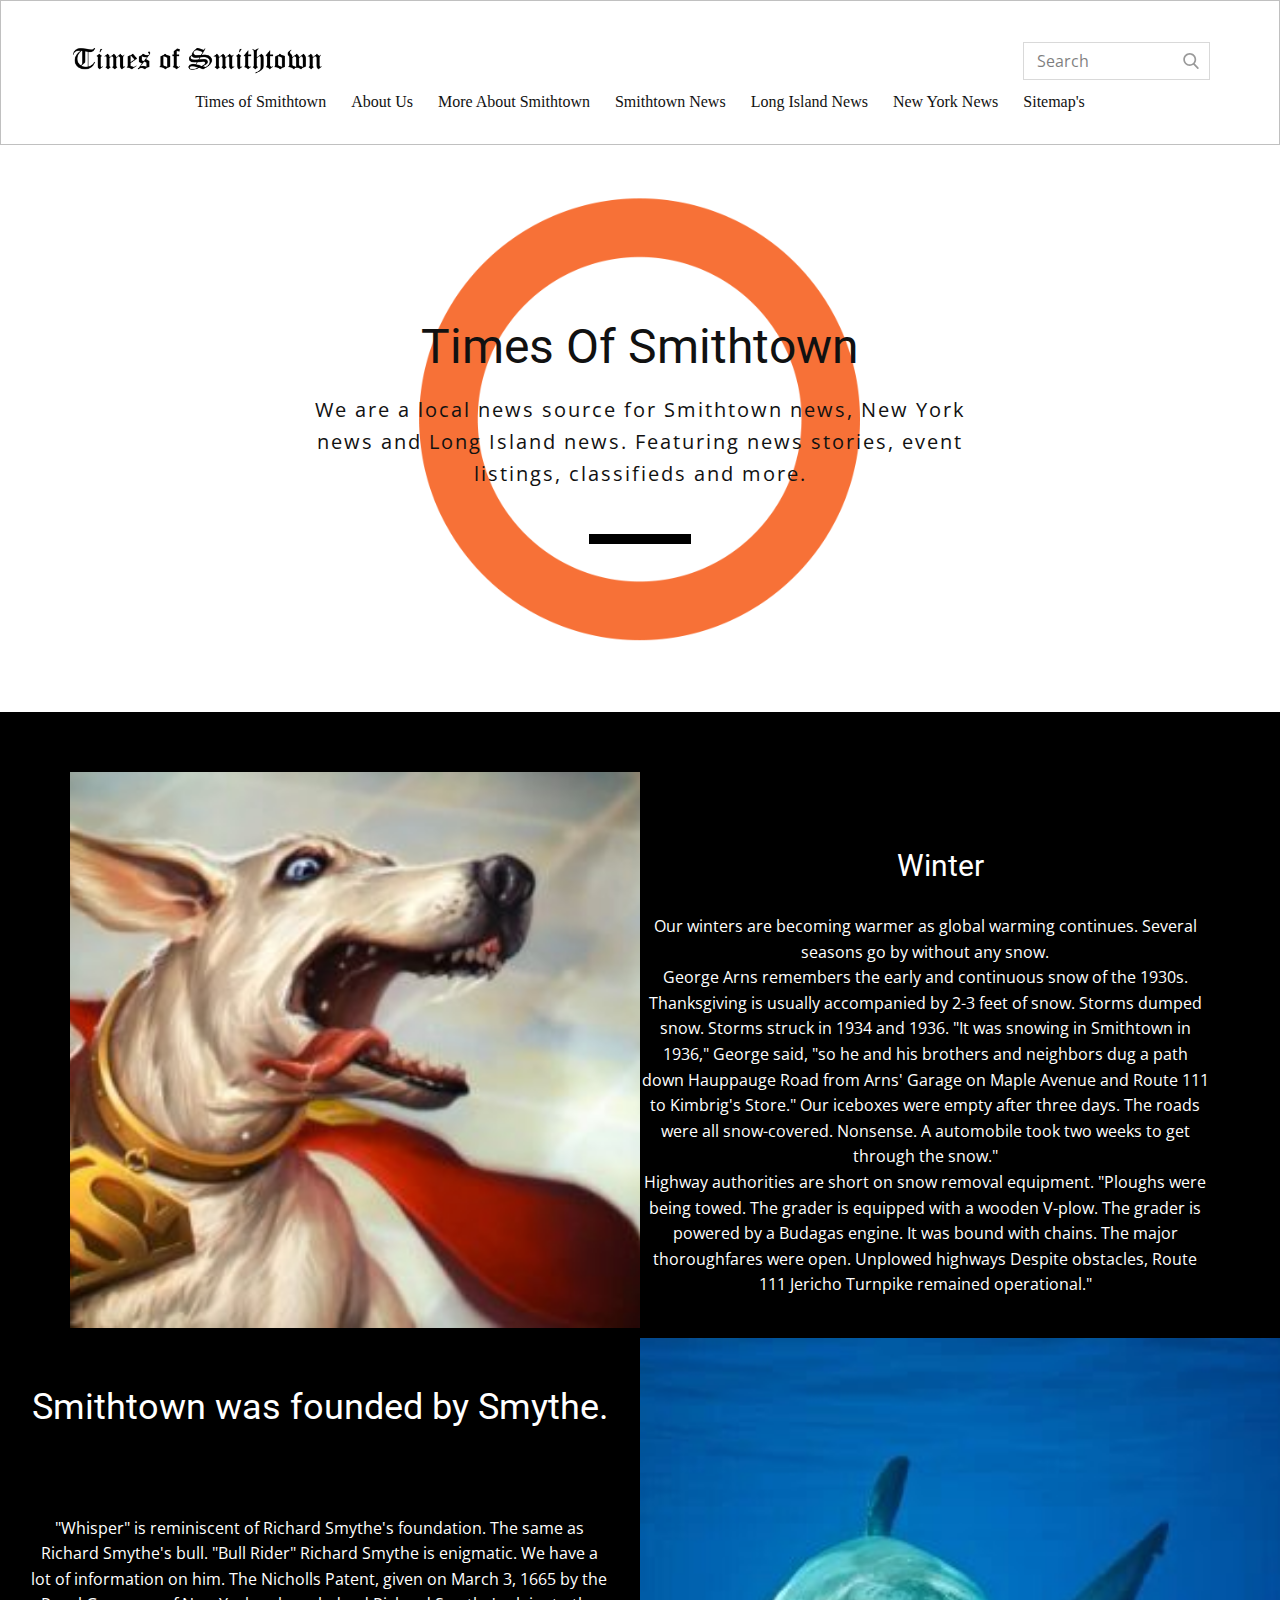
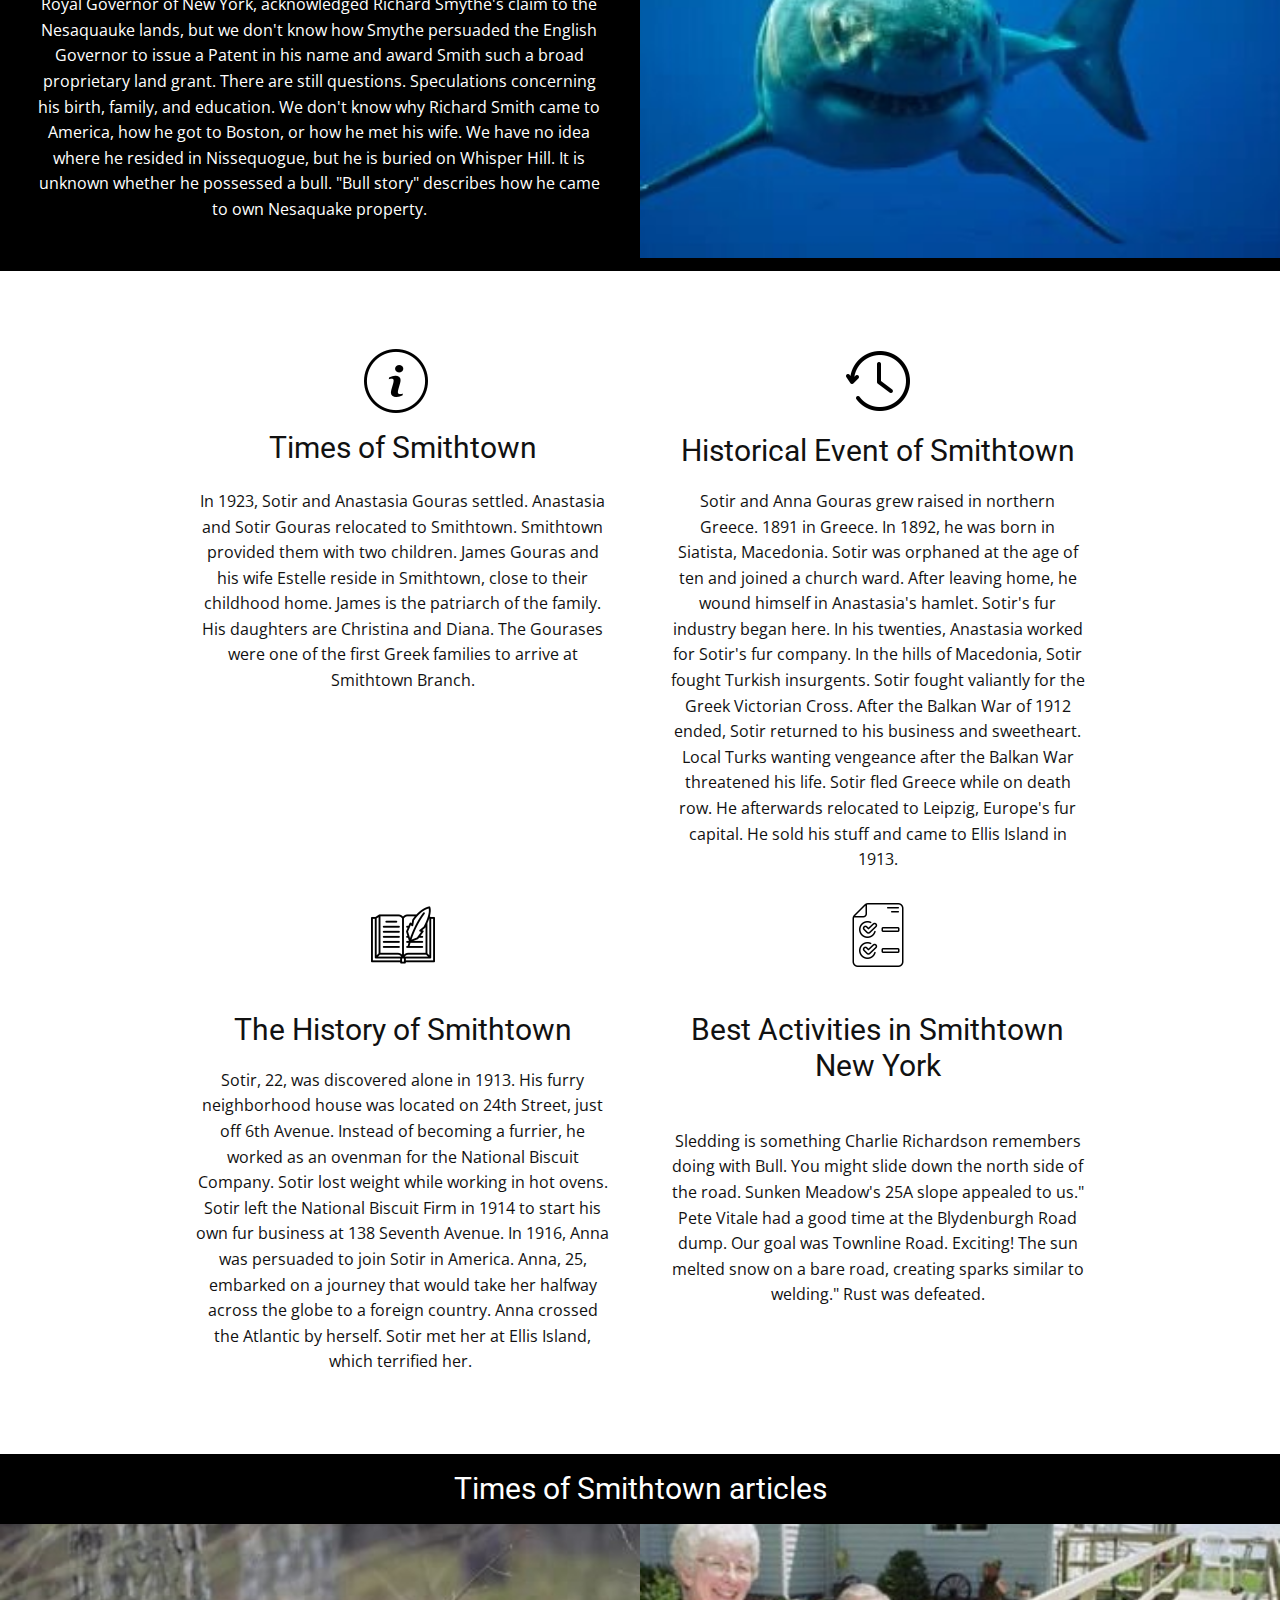
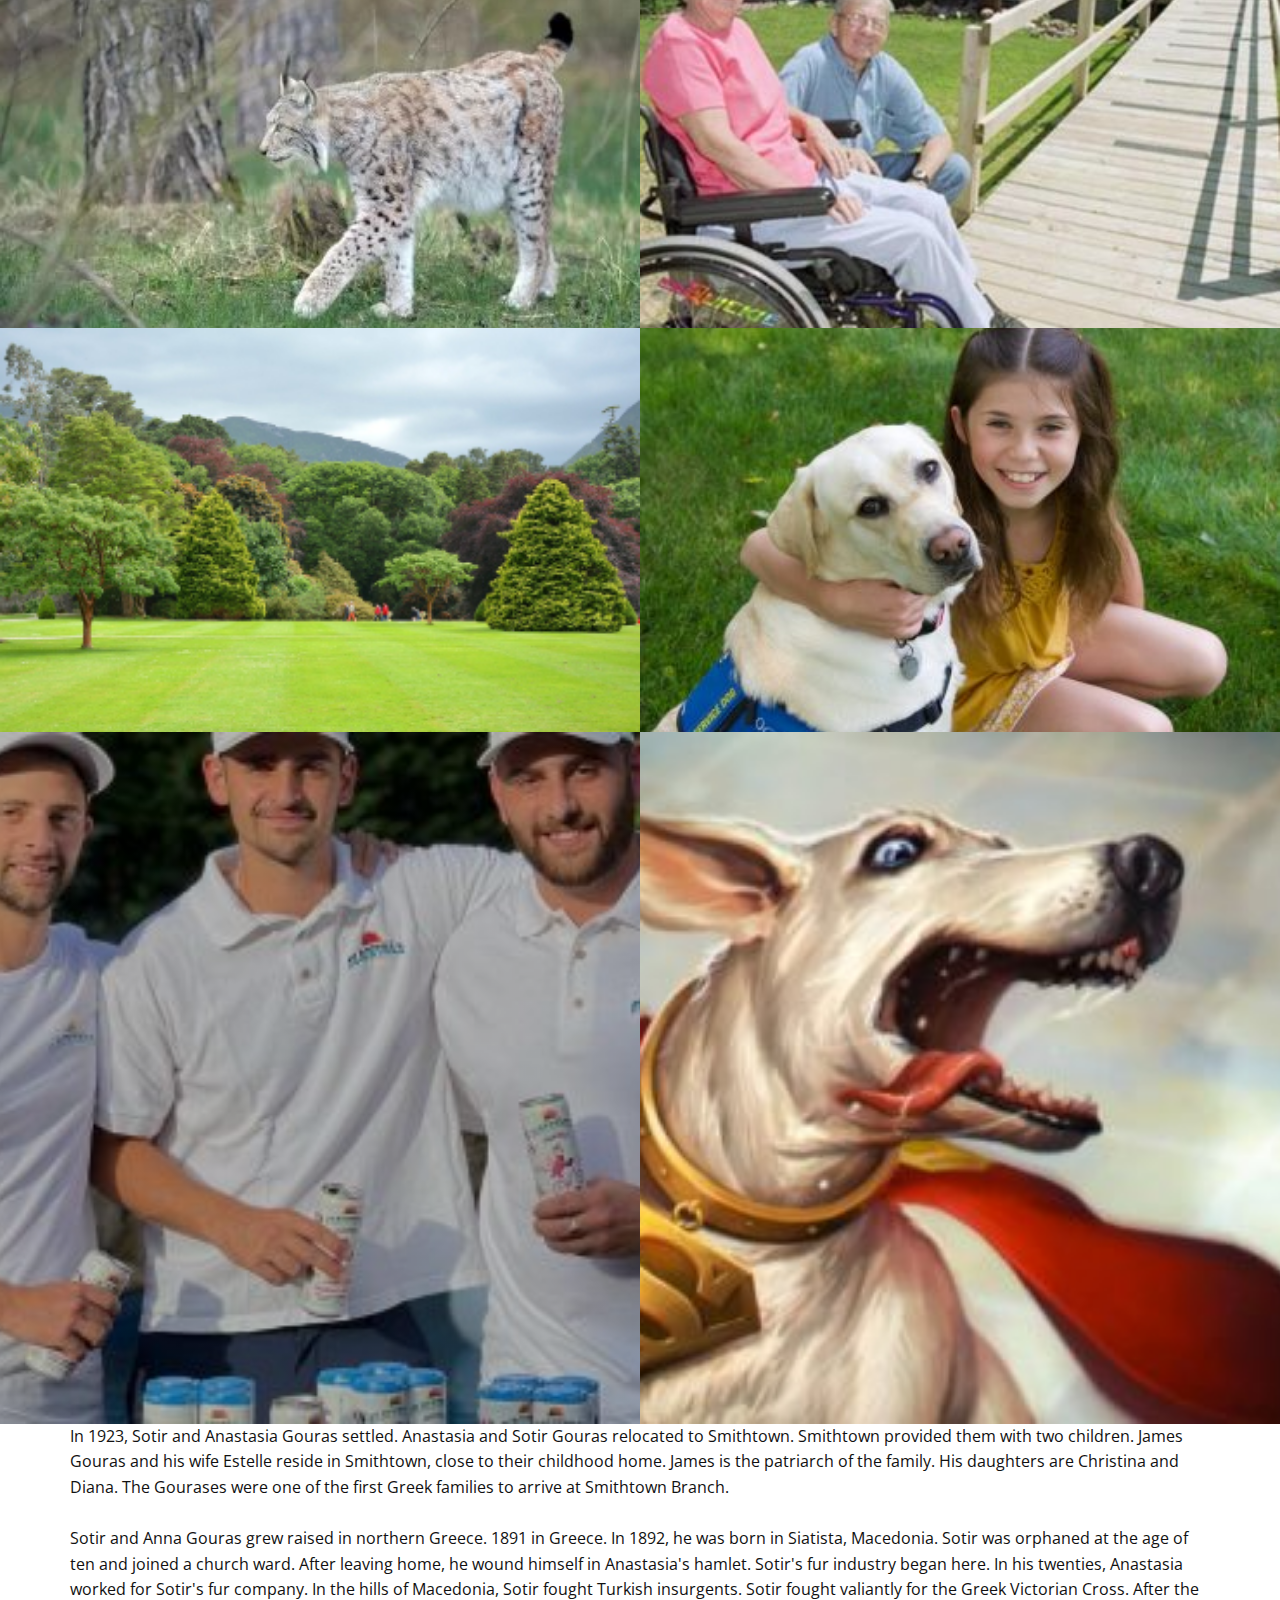
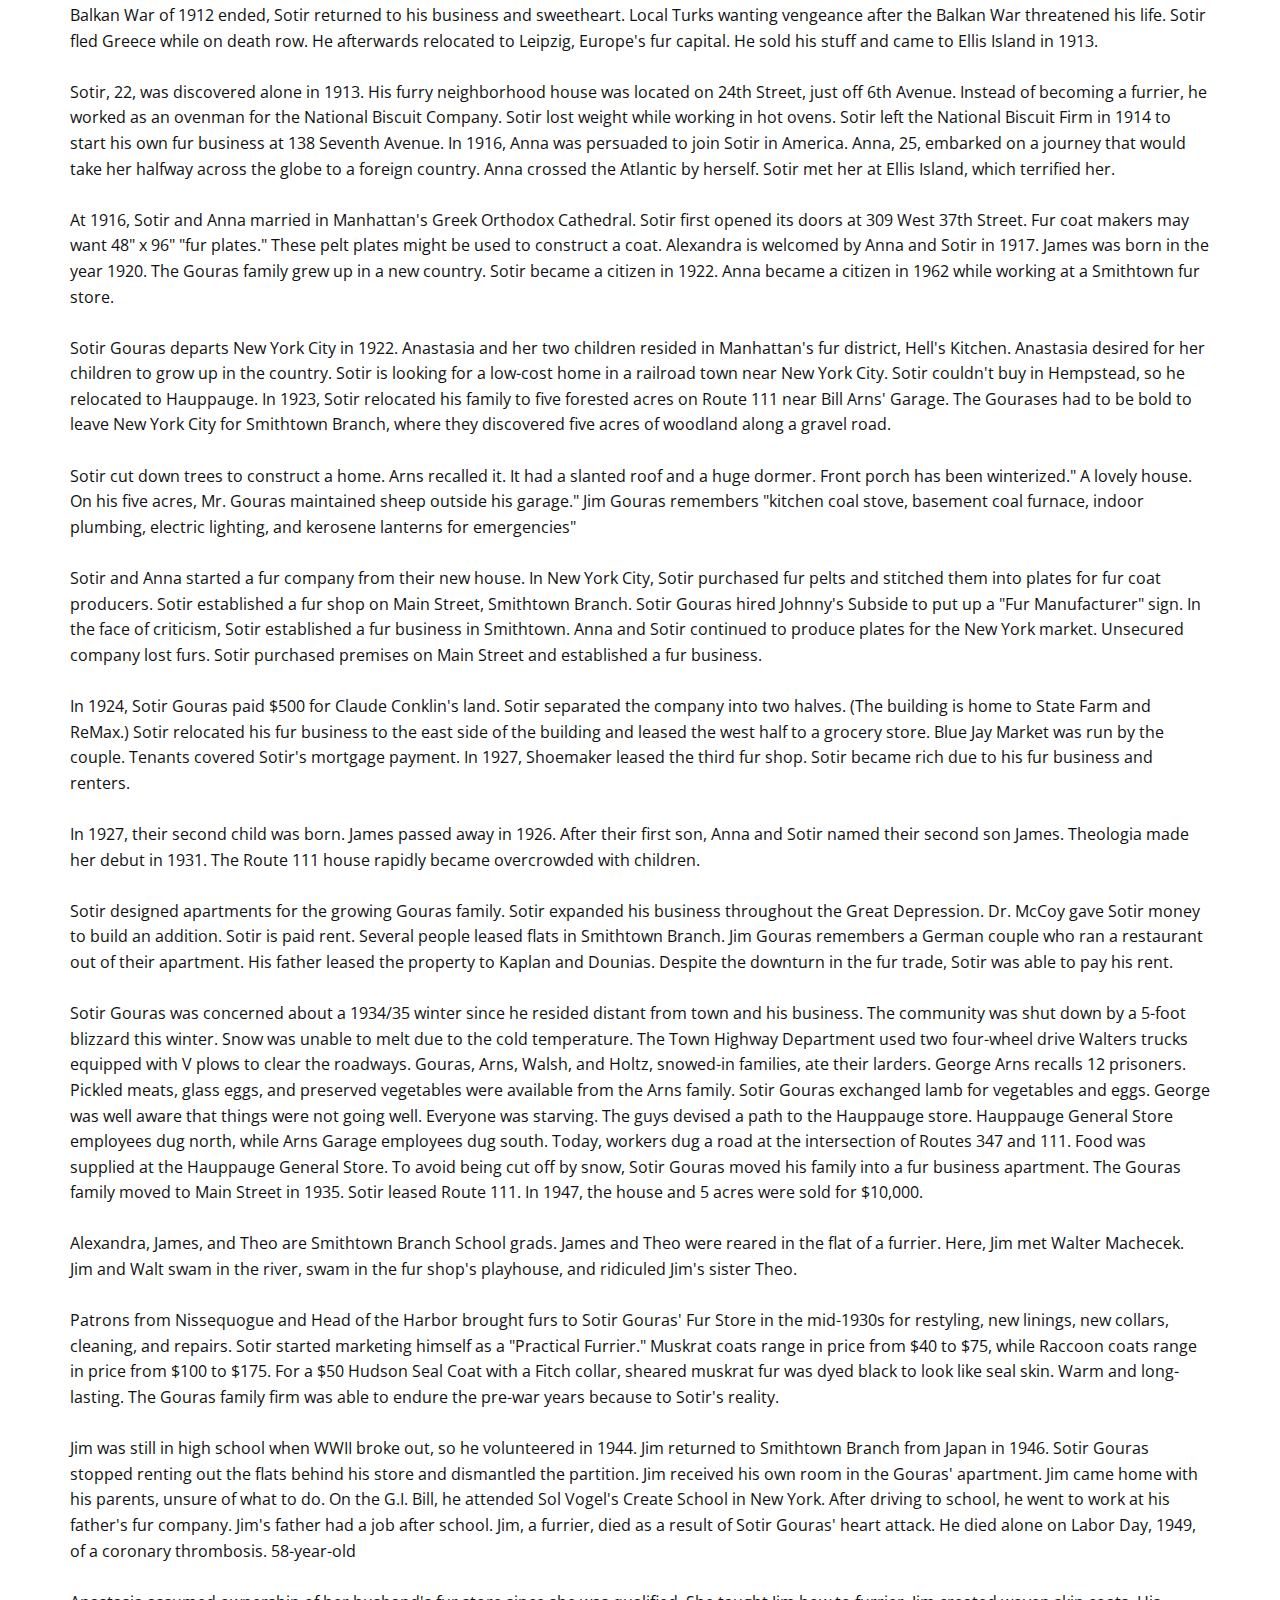
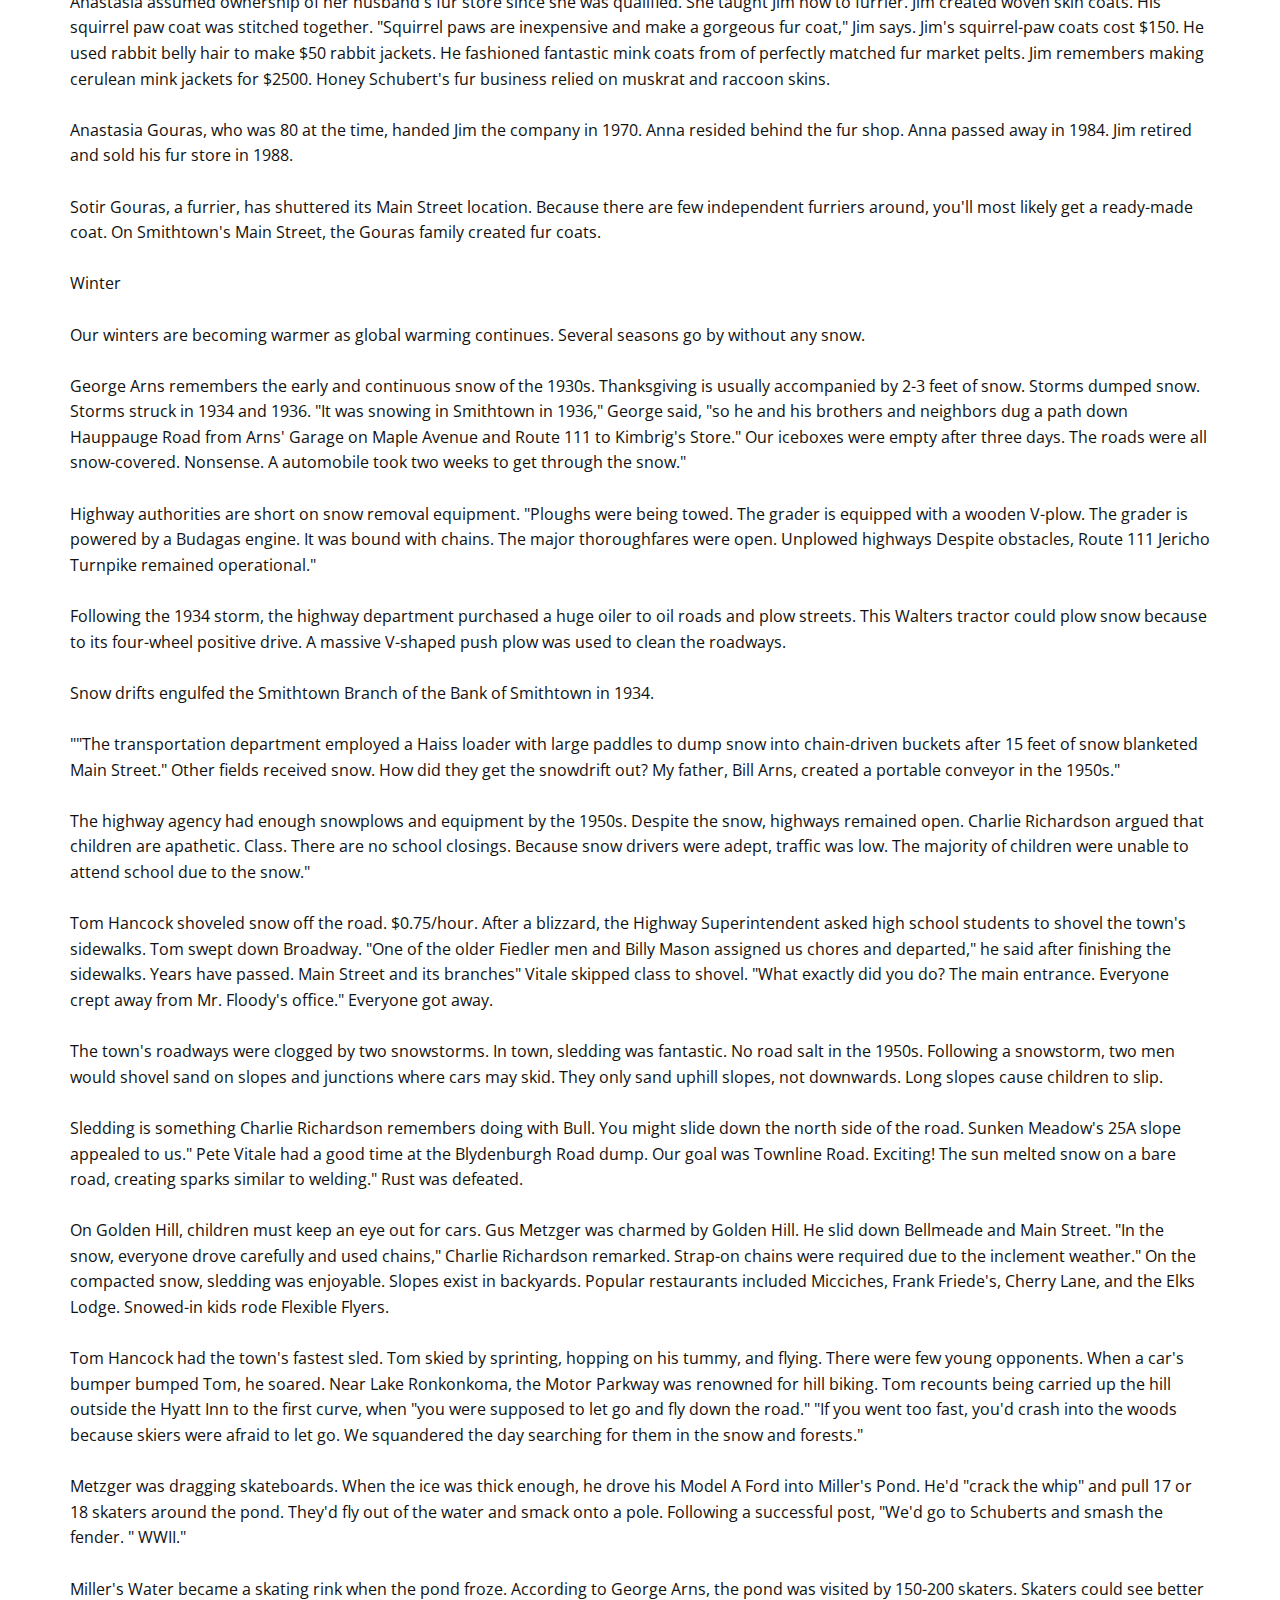
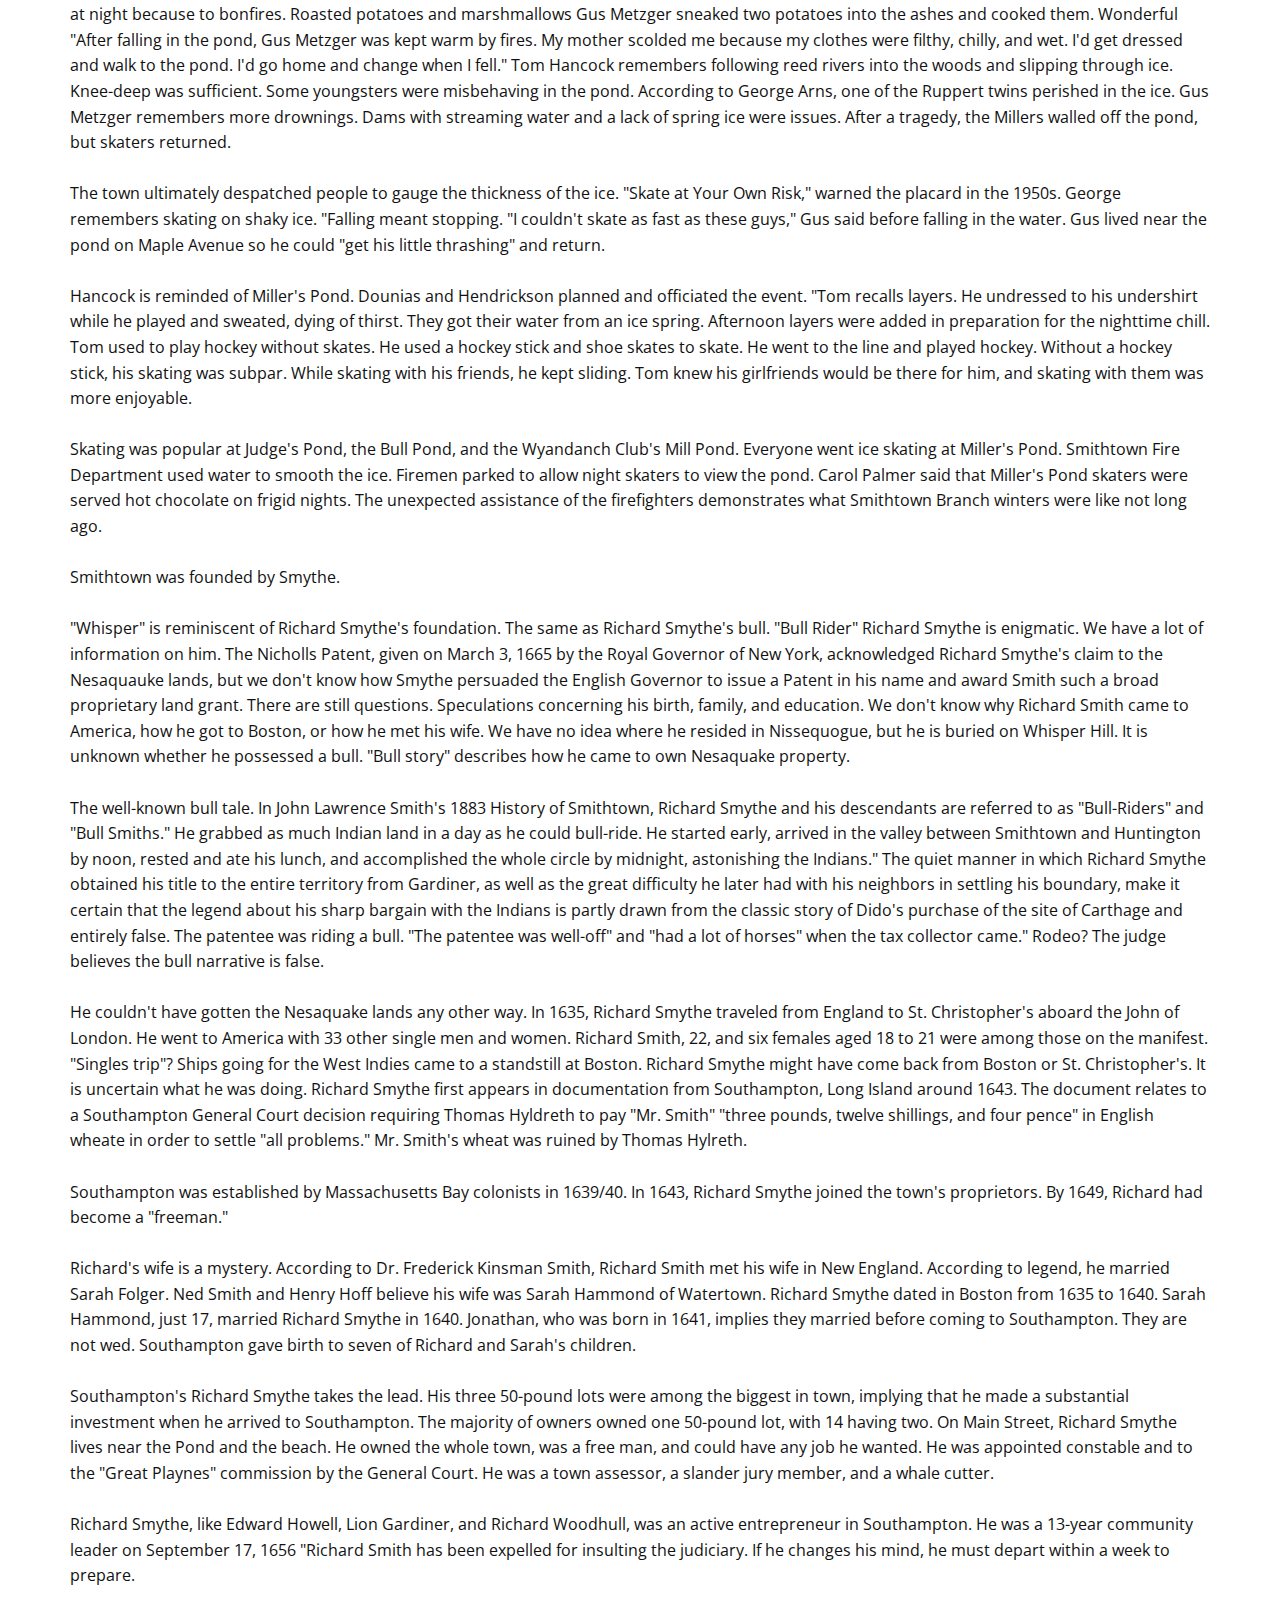
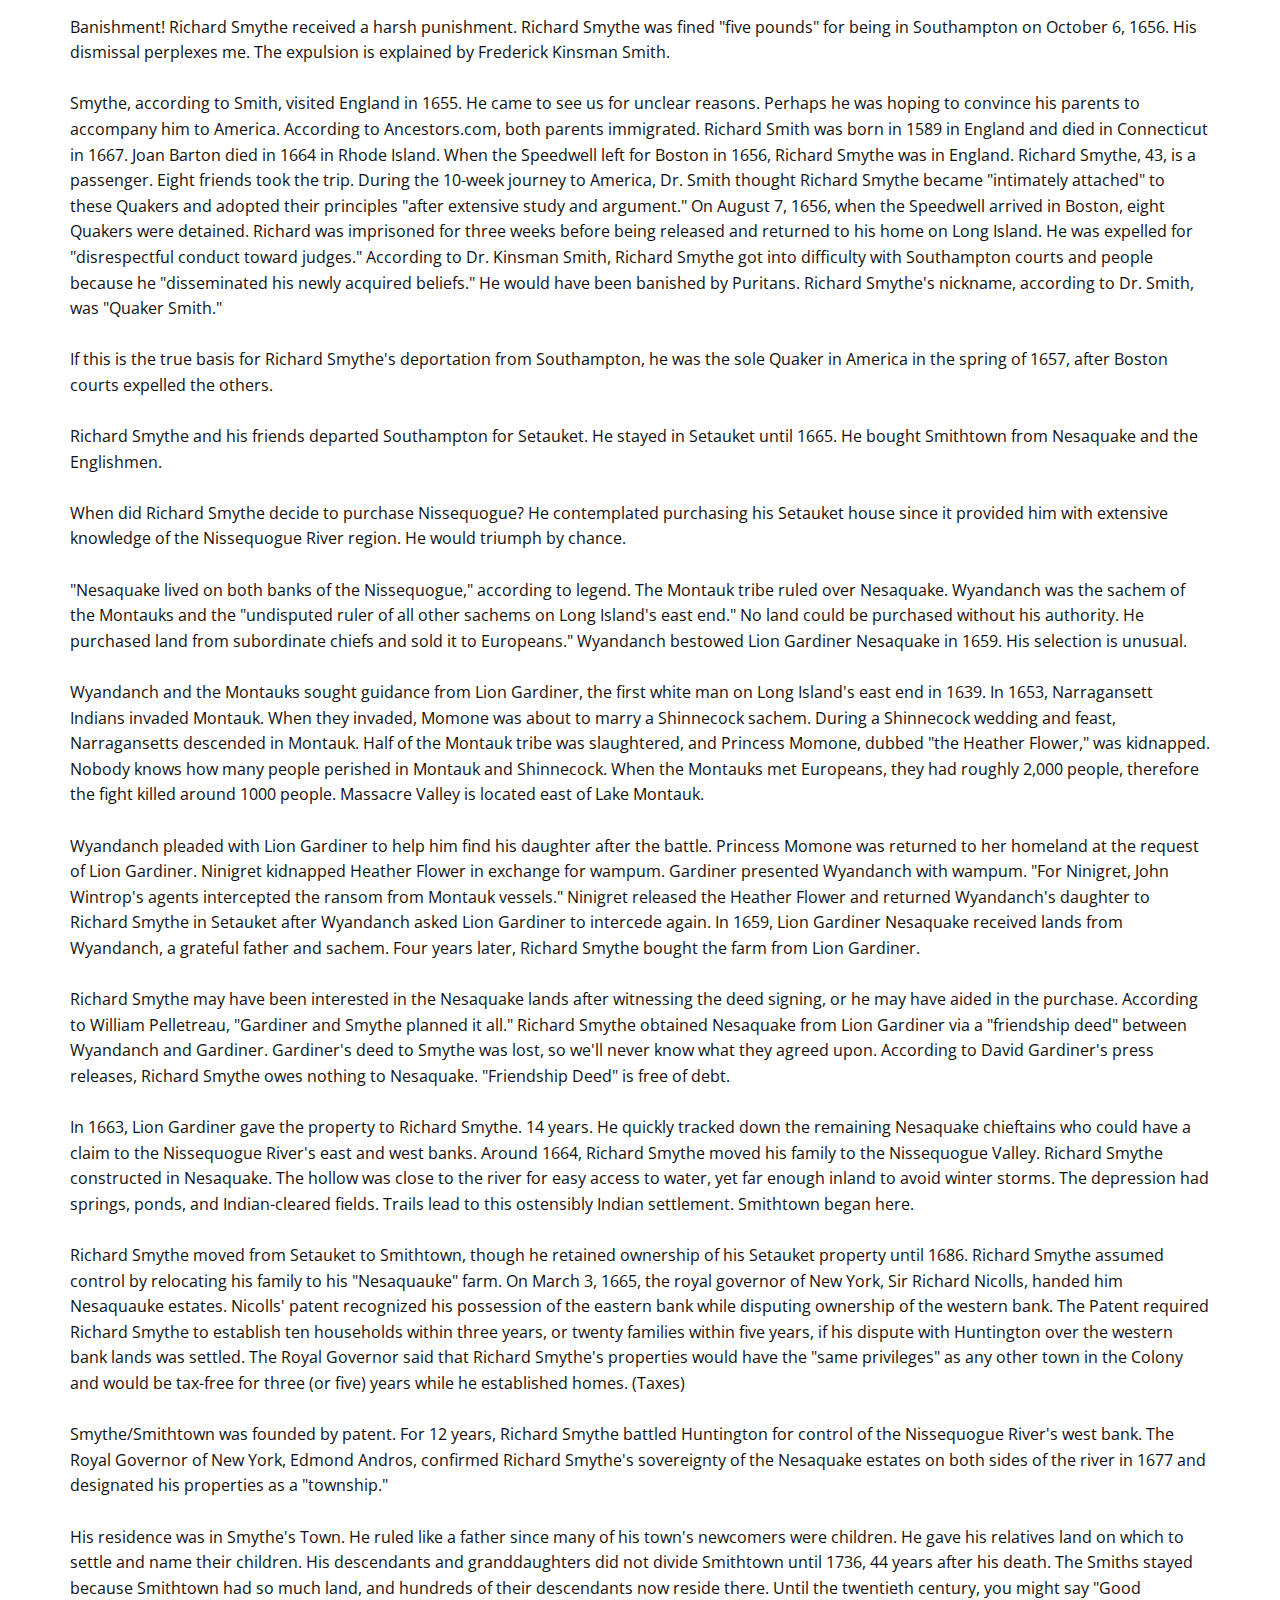
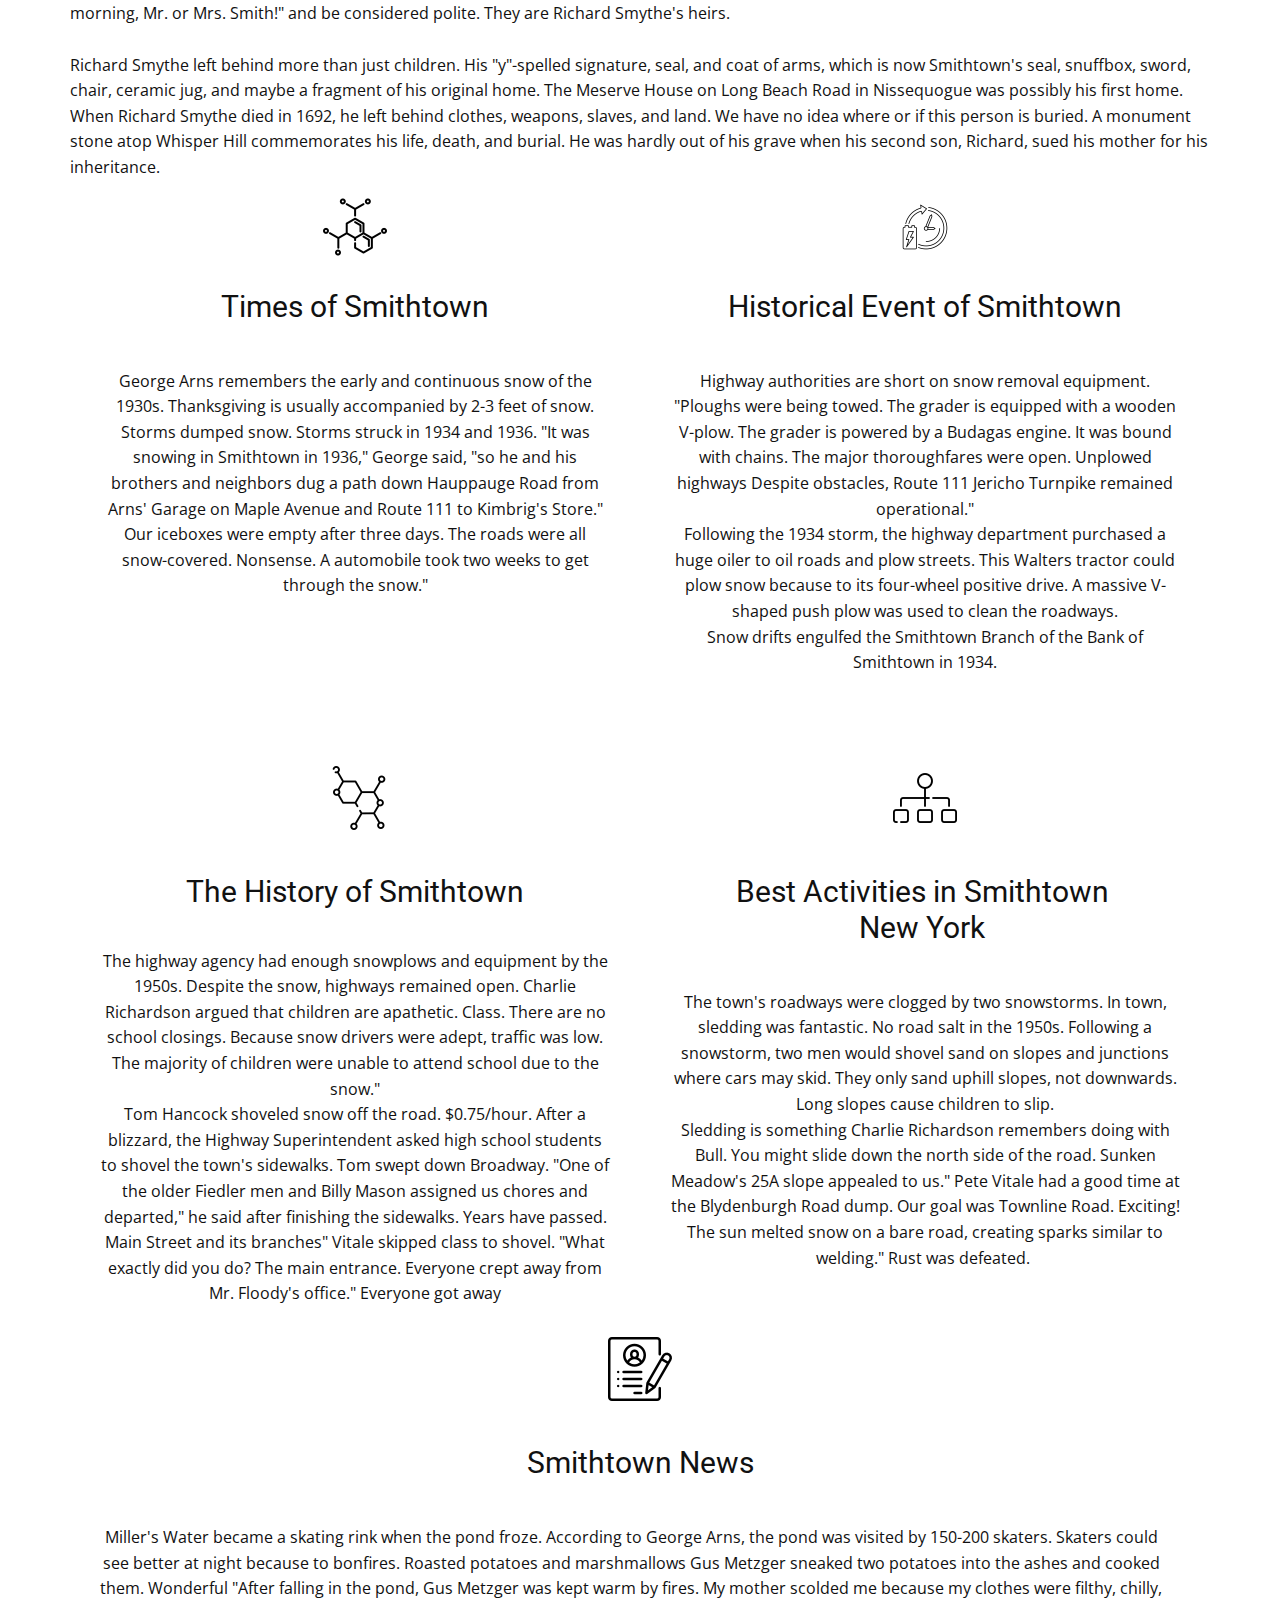
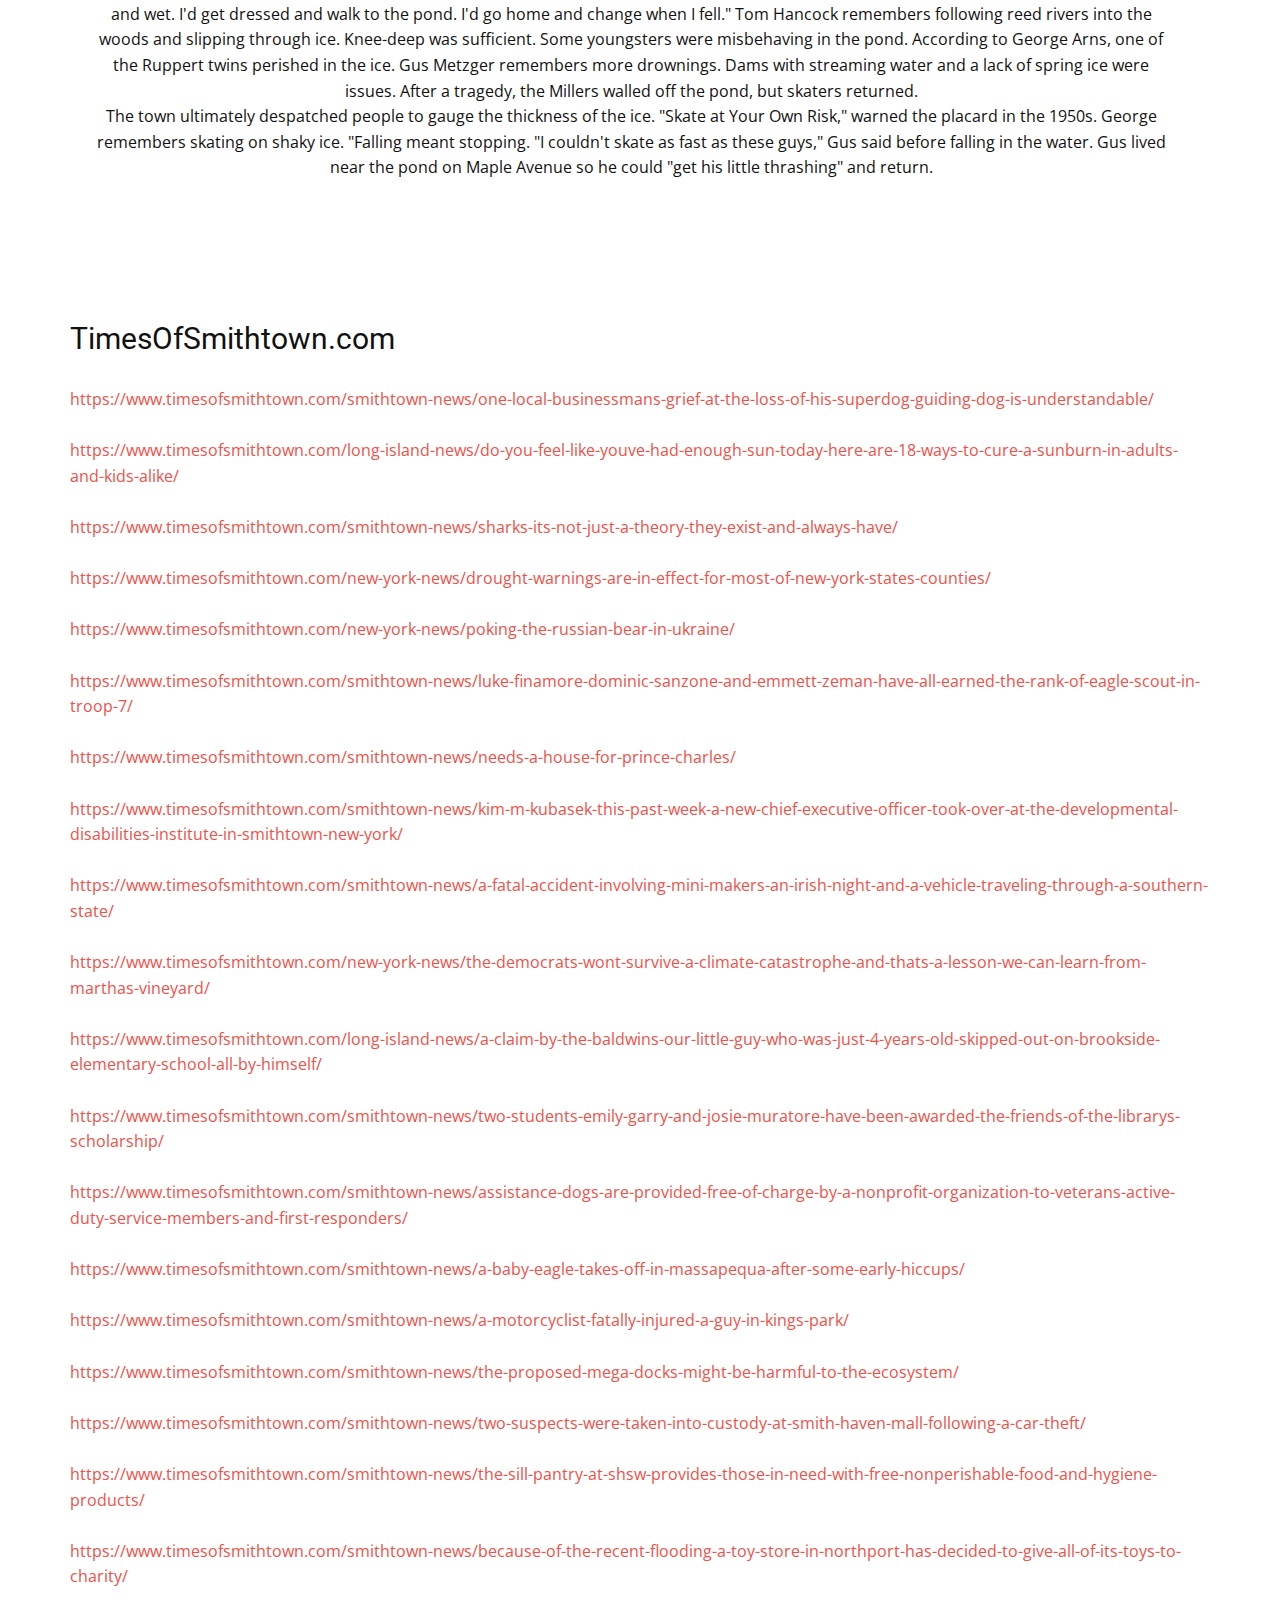
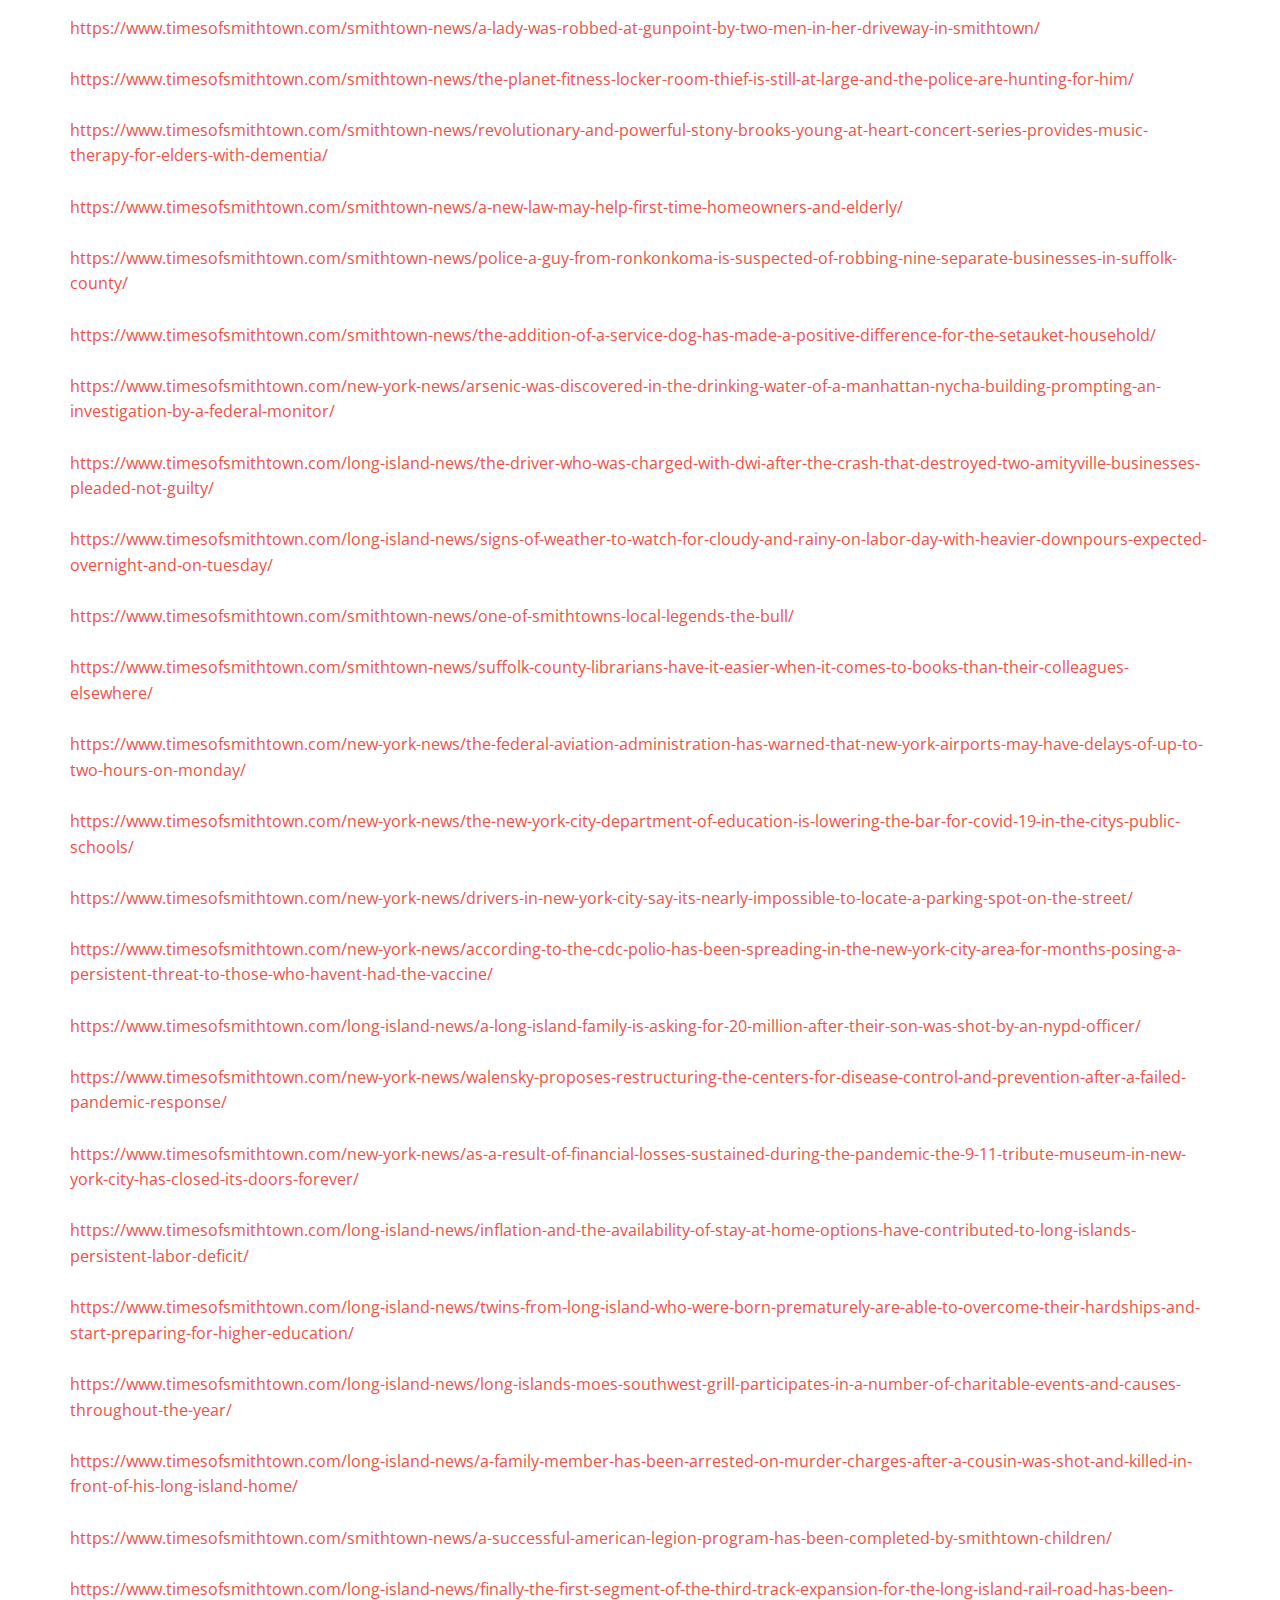
<file: index.html>
<!DOCTYPE html>
<html style="font-size: 16px;" lang="en-LT"><head>
    <meta name="viewport" content="width=device-width, initial-scale=1.0">
    <meta charset="utf-8">
    <meta name="keywords" content="Times of Smithtown, About Us, Historical Event of Smithtown, 
The History of Smithtown, Best Activities in Smithtown New York, Smithtown News, Long Island News, New York News">
    <meta name="description" content="We are a local news source for Smithtown news, New York news and Long Island news. Featuring news stories, event listings, classifieds and more.">
    <title>Times Of Smithtown</title>
    <link rel="stylesheet" href="nicepage.css" media="screen">
<link rel="stylesheet" href="Times-Of-Smithtown.css" media="screen">
    <script class="u-script" type="text/javascript" src="jquery.js" "="" defer=""></script>
    <script class="u-script" type="text/javascript" src="nicepage.js" "="" defer=""></script>
    <meta name="generator" content="Nicepage 4.15.11, nicepage.com">
    <meta property="og:title" content="Times of Smithtown | Smithtown News">
    <meta property="og:description" content="We are a local news source for Smithtown news, New York news and Long Island news. Featuring news stories, event listings, classifieds and more.">
    <meta property="og:image" content="https://www.timesofsmithtown.com/images/favicon2.png">
    <meta property="og:url" content="https://www.timesofsmithtown.com/">
    <link rel="icon" href="images/favicon2.png">
    <link id="u-theme-google-font" rel="stylesheet" href="https://fonts.googleapis.com/css?family=Roboto:100,100i,300,300i,400,400i,500,500i,700,700i,900,900i|Open+Sans:300,300i,400,400i,500,500i,600,600i,700,700i,800,800i">
    
    
    
    
    
    
    
    
    
    
    
    
    
    <script type="application/ld+json">{
		"@context": "http://schema.org",
		"@type": "Organization",
		"name": "TimesOfSmithtown",
		"logo": "images/smithlogo.png"
}</script>
    <meta name="theme-color" content="#f15048">
    <meta property="og:type" content="website">
  </head>
  <body data-home-page="Times-Of-Smithtown.html" data-home-page-title="Times Of Smithtown" class="u-body u-xl-mode" data-lang="en"><header class="u-align-center-xs u-border-1 u-border-grey-25 u-clearfix u-header" id="sec-2bc8" data-animation-name="" data-animation-duration="0" data-animation-delay="0" data-animation-direction=""><div class="u-clearfix u-sheet u-sheet-1">
        <nav class="u-align-left u-menu u-menu-dropdown u-nav-spacing-25 u-offcanvas u-menu-1">
          <div class="menu-collapse">
            <a class="u-button-style u-nav-link" href="#" style="padding: 4px 0px; font-size: calc(1em + 8px);">
              <svg class="u-svg-link" preserveAspectRatio="xMidYMin slice" viewBox="0 0 302 302" style=""><use xmlns:xlink="http://www.w3.org/1999/xlink" xlink:href="#svg-7b92"></use></svg>
              <svg xmlns="http://www.w3.org/2000/svg" xmlns:xlink="http://www.w3.org/1999/xlink" version="1.1" id="svg-7b92" x="0px" y="0px" viewBox="0 0 302 302" style="enable-background:new 0 0 302 302;" xml:space="preserve" class="u-svg-content"><g><rect y="36" width="302" height="30"></rect><rect y="236" width="302" height="30"></rect><rect y="136" width="302" height="30"></rect>
</g><g></g><g></g><g></g><g></g><g></g><g></g><g></g><g></g><g></g><g></g><g></g><g></g><g></g><g></g><g></g></svg>
            </a>
          </div>
          <div class="u-custom-menu u-nav-container">
            <ul class="u-nav u-spacing-25 u-unstyled u-nav-1"><li class="u-nav-item"><a class="u-button-style u-nav-link" href="https://www.timesofsmithtown.com/" target="_blank" style="padding: 16px 0px;">Times of Smithtown</a>
</li><li class="u-nav-item"><a class="u-button-style u-nav-link" href="https://www.timesofsmithtown.com/about-us/" target="_blank" style="padding: 16px 0px;">About Us</a>
</li><li class="u-nav-item"><a class="u-button-style u-nav-link" target="_blank" style="padding: 16px 0px;">More About Smithtown</a><div class="u-nav-popup"><ul class="u-h-spacing-20 u-nav u-unstyled u-v-spacing-10 u-nav-2"><li class="u-nav-item"><a class="u-button-style u-nav-link u-white" href="https://www.timesofsmithtown.com/historical-event-of-smithtown/" target="_blank">Historical Event of Smithtown</a>
</li><li class="u-nav-item"><a class="u-button-style u-nav-link u-white" href="https://www.timesofsmithtown.com/the-history-of-smithtown/" target="_blank">The History of Smithtown</a>
</li><li class="u-nav-item"><a class="u-button-style u-nav-link u-white" href="https://www.timesofsmithtown.com/best-activities-in-smithtown-new-york/" target="_blank">Best Activities in Smithtown New York</a>
</li></ul>
</div>
</li><li class="u-nav-item"><a class="u-button-style u-nav-link" href="https://www.timesofsmithtown.com/smithtown-news/" target="_blank" style="padding: 16px 0px;">Smithtown News</a>
</li><li class="u-nav-item"><a class="u-button-style u-nav-link" href="https://www.timesofsmithtown.com/long-island-news/" target="_blank" style="padding: 16px 0px;">Long Island News</a>
</li><li class="u-nav-item"><a class="u-button-style u-nav-link" href="https://www.timesofsmithtown.com/new-york-news/" target="_blank" style="padding: 16px 0px;">New York News</a>
</li><li class="u-nav-item"><a class="u-button-style u-nav-link" target="_blank" style="padding: 16px 0px;">Sitemap's</a><div class="u-nav-popup"><ul class="u-h-spacing-20 u-nav u-unstyled u-v-spacing-10 u-nav-3"><li class="u-nav-item"><a class="u-button-style u-nav-link u-white" href="https://www.timesofsmithtown.com/sitemap_index.xml" target="_blank">Sitemap index</a>
</li><li class="u-nav-item"><a class="u-button-style u-nav-link u-white" href="https://www.timesofsmithtown.com/post-sitemap.xml" target="_blank">Post Sitemap</a>
</li><li class="u-nav-item"><a class="u-button-style u-nav-link u-white" href="https://www.timesofsmithtown.com/page-sitemap.xml" target="_blank">Page Sitemap</a>
</li><li class="u-nav-item"><a class="u-button-style u-nav-link u-white" href="https://www.timesofsmithtown.com/news-sitemap.xml" target="_blank">News Sitemap</a>
</li></ul>
</div>
</li></ul>
          </div>
          <div class="u-custom-menu u-nav-container-collapse">
            <div class="u-align-center u-black u-container-style u-inner-container-layout u-opacity u-opacity-95 u-sidenav">
              <div class="u-inner-container-layout u-sidenav-overflow">
                <div class="u-menu-close"></div>
                <ul class="u-align-center u-nav u-popupmenu-items u-unstyled u-nav-4"><li class="u-nav-item"><a class="u-button-style u-nav-link" href="https://www.timesofsmithtown.com/" target="_blank">Times of Smithtown</a>
</li><li class="u-nav-item"><a class="u-button-style u-nav-link" href="https://www.timesofsmithtown.com/about-us/" target="_blank">About Us</a>
</li><li class="u-nav-item"><a class="u-button-style u-nav-link" target="_blank">More About Smithtown</a><div class="u-nav-popup"><ul class="u-h-spacing-20 u-nav u-unstyled u-v-spacing-10 u-nav-5"><li class="u-nav-item"><a class="u-button-style u-nav-link" href="https://www.timesofsmithtown.com/historical-event-of-smithtown/" target="_blank">Historical Event of Smithtown</a>
</li><li class="u-nav-item"><a class="u-button-style u-nav-link" href="https://www.timesofsmithtown.com/the-history-of-smithtown/" target="_blank">The History of Smithtown</a>
</li><li class="u-nav-item"><a class="u-button-style u-nav-link" href="https://www.timesofsmithtown.com/best-activities-in-smithtown-new-york/" target="_blank">Best Activities in Smithtown New York</a>
</li></ul>
</div>
</li><li class="u-nav-item"><a class="u-button-style u-nav-link" href="https://www.timesofsmithtown.com/smithtown-news/" target="_blank">Smithtown News</a>
</li><li class="u-nav-item"><a class="u-button-style u-nav-link" href="https://www.timesofsmithtown.com/long-island-news/" target="_blank">Long Island News</a>
</li><li class="u-nav-item"><a class="u-button-style u-nav-link" href="https://www.timesofsmithtown.com/new-york-news/" target="_blank">New York News</a>
</li><li class="u-nav-item"><a class="u-button-style u-nav-link" target="_blank">Sitemap's</a><div class="u-nav-popup"><ul class="u-h-spacing-20 u-nav u-unstyled u-v-spacing-10 u-nav-6"><li class="u-nav-item"><a class="u-button-style u-nav-link" href="https://www.timesofsmithtown.com/sitemap_index.xml" target="_blank">Sitemap index</a>
</li><li class="u-nav-item"><a class="u-button-style u-nav-link" href="https://www.timesofsmithtown.com/post-sitemap.xml" target="_blank">Post Sitemap</a>
</li><li class="u-nav-item"><a class="u-button-style u-nav-link" href="https://www.timesofsmithtown.com/page-sitemap.xml" target="_blank">Page Sitemap</a>
</li><li class="u-nav-item"><a class="u-button-style u-nav-link" href="https://www.timesofsmithtown.com/news-sitemap.xml" target="_blank">News Sitemap</a>
</li></ul>
</div>
</li></ul>
              </div>
            </div>
            <div class="u-black u-menu-overlay u-opacity u-opacity-70"></div>
          </div>
        </nav>
        <a href="https://www.timesofsmithtown.com/" class="u-image u-logo u-image-1" data-image-width="432" data-image-height="62" title="Times of Smithtown" target="_blank">
          <img src="images/smithlogo.png" class="u-logo-image u-logo-image-1">
        </a>
        <form action="#" method="get" class="u-border-1 u-border-grey-15 u-search u-search-right u-search-1">
          <button class="u-search-button" type="submit">
            <span class="u-search-icon u-spacing-10 u-text-grey-40">
              <svg class="u-svg-link" preserveAspectRatio="xMidYMin slice" viewBox="0 0 56.966 56.966" style=""><use xmlns:xlink="http://www.w3.org/1999/xlink" xlink:href="#svg-b04b"></use></svg>
              <svg xmlns="http://www.w3.org/2000/svg" xmlns:xlink="http://www.w3.org/1999/xlink" version="1.1" id="svg-b04b" x="0px" y="0px" viewBox="0 0 56.966 56.966" style="enable-background:new 0 0 56.966 56.966;" xml:space="preserve" class="u-svg-content"><path d="M55.146,51.887L41.588,37.786c3.486-4.144,5.396-9.358,5.396-14.786c0-12.682-10.318-23-23-23s-23,10.318-23,23  s10.318,23,23,23c4.761,0,9.298-1.436,13.177-4.162l13.661,14.208c0.571,0.593,1.339,0.92,2.162,0.92  c0.779,0,1.518-0.297,2.079-0.837C56.255,54.982,56.293,53.08,55.146,51.887z M23.984,6c9.374,0,17,7.626,17,17s-7.626,17-17,17  s-17-7.626-17-17S14.61,6,23.984,6z"></path><g></g><g></g><g></g><g></g><g></g><g></g><g></g><g></g><g></g><g></g><g></g><g></g><g></g><g></g><g></g></svg>
            </span>
          </button>
          <input class="u-search-input" type="search" name="search" value="" placeholder="Search">
        </form>
      </div></header> 
    <section class="u-clearfix u-white u-section-1" id="sec-3fbc">
      <div class="u-clearfix u-sheet u-sheet-1">
        <img src="images/c2d8d751435d17546c6dcd8f5da95afb.png" alt="" class="u-image u-image-contain u-image-default u-image-1">
        <div class="u-container-style u-group u-group-1">
          <div class="u-container-layout">
            <h1 class="u-align-center u-text u-text-1">Times Of Smithtown</h1>
            <p class="u-align-center u-text u-text-2"> We are a local news source for&nbsp;Smithtown&nbsp;news, New York news and Long Island news. Featuring news stories, event listings, classifieds and more.</p>
            <div class="u-border-10 u-border-black u-line u-line-horizontal u-line-1"></div>
          </div>
        </div>
      </div>
    </section>
    <section class="u-black u-clearfix u-section-2" id="sec-52fe">
      <div class="u-clearfix u-sheet u-sheet-1">
        <div class="u-clearfix u-expanded-width u-layout-wrap u-layout-wrap-1">
          <div class="u-layout">
            <div class="u-layout-row">
              <div class="u-container-style u-image u-layout-cell u-size-30 u-image-1" data-image-width="370" data-image-height="247">
                <div class="u-container-layout u-container-layout-1"></div>
              </div>
              <div class="u-align-center u-container-style u-layout-cell u-size-30 u-layout-cell-2">
                <div class="u-container-layout u-container-layout-2">
                  <h3 class="u-text u-text-1"> Winter</h3>
                  <p class="u-text u-text-2">
                    <span style="font-size: 0.75rem;"></span>Our winters are becoming warmer as global warming continues. Several seasons go by without any snow. <br>George Arns remembers the early and continuous snow of the 1930s. Thanksgiving is usually accompanied by 2-3 feet of snow. Storms dumped snow. Storms struck in 1934 and 1936. "It was snowing in Smithtown in 1936," George said, "so he and his brothers and neighbors dug a path down Hauppauge Road from Arns' Garage on Maple Avenue and Route 111 to Kimbrig's Store." Our iceboxes were empty after three days. The roads were all snow-covered. Nonsense. A automobile took two weeks to get through the snow." <br>Highway authorities are short on snow removal equipment. "Ploughs were being towed. The grader is equipped with a wooden V-plow. The grader is powered by a Budagas engine. It was bound with chains. The major thoroughfares were open. Unplowed highways Despite obstacles, Route 111 Jericho Turnpike remained operational."<br>
                  </p>
                </div>
              </div>
            </div>
          </div>
        </div>
      </div>
    </section>
    <section class="u-black u-clearfix u-section-3" id="sec-1d86">
      <div class="u-clearfix u-expanded-width u-layout-wrap u-layout-wrap-1">
        <div class="u-layout">
          <div class="u-layout-row">
            <div class="u-align-center u-container-style u-layout-cell u-size-30 u-layout-cell-1">
              <div class="u-container-layout u-container-layout-1">
                <h2 class="u-text u-text-default u-text-1"> Smithtown was founded by Smythe.</h2>
                <p class="u-text u-text-2">
                  <span style="font-size: 0.75rem;"></span>"Whisper" is reminiscent of Richard Smythe's foundation. The same as Richard Smythe's bull. "Bull Rider" Richard Smythe is enigmatic. We have a lot of information on him. The Nicholls Patent, given on March 3, 1665 by the Royal Governor of New York, acknowledged Richard Smythe's claim to the Nesaquauke lands, but we don't know how Smythe persuaded the English Governor to issue a Patent in his name and award Smith such a broad proprietary land grant. There are still questions. Speculations concerning his birth, family, and education. We don't know why Richard Smith came to America, how he got to Boston, or how he met his wife. We have no idea where he resided in Nissequogue, but he is buried on Whisper Hill. It is unknown whether he possessed a bull. "Bull story" describes how he came to own Nesaquake property.<br>
                </p>
              </div>
            </div>
            <div class="u-container-style u-image u-layout-cell u-size-30 u-image-1" data-image-width="370" data-image-height="247">
              <div class="u-container-layout u-container-layout-2"></div>
            </div>
          </div>
        </div>
      </div>
    </section>
    <section class="u-clearfix u-section-4" id="sec-7900">
      <div class="u-clearfix u-sheet u-sheet-1">
        <div class="u-clearfix u-gutter-0 u-layout-wrap u-layout-wrap-1">
          <div class="u-layout" style="">
            <div class="u-layout-col" style="">
              <div class="u-size-30">
                <div class="u-layout-row">
                  <div class="u-align-center u-container-style u-layout-cell u-size-30 u-layout-cell-1">
                    <div class="u-container-layout u-container-layout-1"><span class="u-file-icon u-icon u-icon-1"><img src="images/665049.png" alt=""></span>
                      <h3 class="u-text u-text-default u-text-1"> Times of Smithtown</h3>
                      <p class="u-text u-text-2"> In 1923, Sotir and Anastasia Gouras settled. Anastasia and Sotir Gouras relocated to Smithtown. Smithtown provided them with two children. James Gouras and his wife Estelle reside in Smithtown, close to their childhood home. James is the patriarch of the family. His daughters are Christina and Diana. The Gourases were one of the first Greek families to arrive at Smithtown Branch.</p>
                    </div>
                  </div>
                  <div class="u-align-center u-container-style u-layout-cell u-size-30 u-layout-cell-2">
                    <div class="u-container-layout u-container-layout-2"><span class="u-file-icon u-icon u-icon-2"><img src="images/2961948.png" alt=""></span>
                      <h3 class="u-text u-text-3"> Historical Event of Smithtown </h3>
                      <p class="u-text u-text-4"> Sotir and Anna Gouras grew raised in northern Greece. 1891 in Greece. In 1892, he was born in Siatista, Macedonia. Sotir was orphaned at the age of ten and joined a church ward. After leaving home, he wound himself in Anastasia's hamlet. Sotir's fur industry began here. In his twenties, Anastasia worked for Sotir's fur company. In the hills of Macedonia, Sotir fought Turkish insurgents. Sotir fought valiantly for the Greek Victorian Cross. After the Balkan War of 1912 ended, Sotir returned to his business and sweetheart. Local Turks wanting vengeance after the Balkan War threatened his life. Sotir fled Greece while on death row. He afterwards relocated to Leipzig, Europe's fur capital. He sold his stuff and came to Ellis Island in 1913.</p>
                    </div>
                  </div>
                </div>
              </div>
              <div class="u-size-30" style="">
                <div class="u-layout-row" style="">
                  <div class="u-align-center u-container-style u-layout-cell u-size-30 u-layout-cell-3">
                    <div class="u-container-layout u-valign-top u-container-layout-3"><span class="u-file-icon u-icon u-icon-3"><img src="images/1800109.png" alt=""></span>
                      <h3 class="u-text u-text-default u-text-5"> The History of Smithtown</h3>
                      <p class="u-text u-text-default u-text-6">
                        <span style="font-size: 0.875rem;"></span>Sotir, 22, was discovered alone in 1913. His furry neighborhood house was located on 24th Street, just off 6th Avenue. Instead of becoming a furrier, he worked as an ovenman for the National Biscuit Company. Sotir lost weight while working in hot ovens. Sotir left the National Biscuit Firm in 1914 to start his own fur business at 138 Seventh Avenue. In 1916, Anna was persuaded to join Sotir in America. Anna, 25, embarked on a journey that would take her halfway across the globe to a foreign country. Anna crossed the Atlantic by herself. Sotir met her at Ellis Island, which terrified her.&nbsp;<br>
                      </p>
                    </div>
                  </div>
                  <div class="u-align-center u-container-style u-layout-cell u-size-30 u-layout-cell-4">
                    <div class="u-container-layout u-container-layout-4"><span class="u-file-icon u-icon u-icon-4"><img src="images/7111148.png" alt=""></span>
                      <h3 class="u-text u-text-7"> Best Activities in Smithtown New York</h3>
                      <p class="u-text u-text-default u-text-8">
                        <span style="font-size: 0.875rem;"></span>Sledding is something Charlie Richardson remembers doing with Bull. You might slide down the north side of the road. Sunken Meadow's 25A slope appealed to us." Pete Vitale had a good time at the Blydenburgh Road dump. Our goal was Townline Road. Exciting! The sun melted snow on a bare road, creating sparks similar to welding." Rust was defeated.<br>
                      </p>
                    </div>
                  </div>
                </div>
              </div>
            </div>
          </div>
        </div>
      </div>
    </section>
    <section class="u-black u-clearfix u-section-5" id="sec-1833">
      <div class="u-align-left u-clearfix u-sheet u-sheet-1">
        <h3 class="u-align-center u-text u-text-white u-text-1"> Times of Smithtown articles<br>
        </h3>
      </div>
    </section>
    <section class="u-clearfix u-section-6" id="sec-444a">
      <div class="u-clearfix u-expanded-width u-layout-wrap u-layout-wrap-1">
        <div class="u-layout" style="">
          <div class="u-layout-col" style="">
            <div class="u-size-30">
              <div class="u-layout-row">
                <div class="u-container-style u-image u-layout-cell u-size-30 u-image-1" data-image-width="370" data-image-height="247">
                  <div class="u-container-layout u-valign-top u-container-layout-1"></div>
                </div>
                <div class="u-container-style u-image u-layout-cell u-size-30 u-image-2" data-image-width="370" data-image-height="247">
                  <div class="u-container-layout u-container-layout-2"></div>
                </div>
              </div>
            </div>
            <div class="u-size-30" style="">
              <div class="u-layout-row" style="">
                <div class="u-container-style u-image u-layout-cell u-size-30 u-image-3" data-image-width="316" data-image-height="204">
                  <div class="u-container-layout u-container-layout-3"></div>
                </div>
                <div class="u-container-style u-image u-layout-cell u-size-30 u-image-4" data-image-width="370" data-image-height="247">
                  <div class="u-container-layout u-container-layout-4"></div>
                </div>
              </div>
            </div>
          </div>
        </div>
      </div>
    </section>
    <section class="u-clearfix u-section-7" id="sec-36e5">
      <div class="u-clearfix u-expanded-width u-gutter-0 u-layout-wrap u-layout-wrap-1">
        <div class="u-layout" style="">
          <div class="u-layout-row" style="">
            <div class="u-align-left u-container-style u-image u-layout-cell u-left-cell u-shading u-size-30 u-size-xs-60 u-image-1" src="" data-image-width="370" data-image-height="247">
              <div class="u-container-layout u-container-layout-1" src=""></div>
            </div>
            <div class="u-align-left u-container-style u-image u-layout-cell u-right-cell u-size-30 u-size-xs-60 u-image-2" data-image-width="370" data-image-height="247">
              <div class="u-container-layout u-container-layout-2"></div>
            </div>
          </div>
        </div>
      </div>
    </section>
    <section class="u-clearfix u-section-8" id="sec-3c16">
      <div class="u-align-left u-clearfix u-sheet u-valign-middle u-sheet-1">
        <p class="u-align-left u-text u-text-1"> In 1923, Sotir and Anastasia Gouras settled. Anastasia and Sotir Gouras relocated to Smithtown. Smithtown provided them with two children. James Gouras and his wife Estelle reside in Smithtown, close to their childhood home. James is the patriarch of the family. His daughters are Christina and Diana. The Gourases were one of the first Greek families to arrive at Smithtown Branch. <br>
          <br>Sotir and Anna Gouras grew raised in northern Greece. 1891 in Greece. In 1892, he was born in Siatista, Macedonia. Sotir was orphaned at the age of ten and joined a church ward. After leaving home, he wound himself in Anastasia's hamlet. Sotir's fur industry began here. In his twenties, Anastasia worked for Sotir's fur company. In the hills of Macedonia, Sotir fought Turkish insurgents. Sotir fought valiantly for the Greek Victorian Cross. After the Balkan War of 1912 ended, Sotir returned to his business and sweetheart. Local Turks wanting vengeance after the Balkan War threatened his life. Sotir fled Greece while on death row. He afterwards relocated to Leipzig, Europe's fur capital. He sold his stuff and came to Ellis Island in 1913. <br>
          <br>Sotir, 22, was discovered alone in 1913. His furry neighborhood house was located on 24th Street, just off 6th Avenue. Instead of becoming a furrier, he worked as an ovenman for the National Biscuit Company. Sotir lost weight while working in hot ovens. Sotir left the National Biscuit Firm in 1914 to start his own fur business at 138 Seventh Avenue. In 1916, Anna was persuaded to join Sotir in America. Anna, 25, embarked on a journey that would take her halfway across the globe to a foreign country. Anna crossed the Atlantic by herself. Sotir met her at Ellis Island, which terrified her. <br>
          <br>At 1916, Sotir and Anna married in Manhattan's Greek Orthodox Cathedral. Sotir first opened its doors at 309 West 37th Street. Fur coat makers may want 48" x 96" "fur plates." These pelt plates might be used to construct a coat. Alexandra is welcomed by Anna and Sotir in 1917. James was born in the year 1920. The Gouras family grew up in a new country. Sotir became a citizen in 1922. Anna became a citizen in 1962 while working at a Smithtown fur store. <br>
          <br>Sotir Gouras departs New York City in 1922. Anastasia and her two children resided in Manhattan's fur district, Hell's Kitchen. Anastasia desired for her children to grow up in the country. Sotir is looking for a low-cost home in a railroad town near New York City. Sotir couldn't buy in Hempstead, so he relocated to Hauppauge. In 1923, Sotir relocated his family to five forested acres on Route 111 near Bill Arns' Garage. The Gourases had to be bold to leave New York City for Smithtown Branch, where they discovered five acres of woodland along a gravel road. <br>
          <br>Sotir cut down trees to construct a home. Arns recalled it. It had a slanted roof and a huge dormer. Front porch has been winterized." A lovely house. On his five acres, Mr. Gouras maintained sheep outside his garage." Jim Gouras remembers "kitchen coal stove, basement coal furnace, indoor plumbing, electric lighting, and kerosene lanterns for emergencies" <br>
          <br>Sotir and Anna started a fur company from their new house. In New York City, Sotir purchased fur pelts and stitched them into plates for fur coat producers. Sotir established a fur shop on Main Street, Smithtown Branch. Sotir Gouras hired Johnny's Subside to put up a "Fur Manufacturer" sign. In the face of criticism, Sotir established a fur business in Smithtown. Anna and Sotir continued to produce plates for the New York market. Unsecured company lost furs. Sotir purchased premises on Main Street and established a fur business. <br>
          <br>In 1924, Sotir Gouras paid $500 for Claude Conklin's land. Sotir separated the company into two halves. (The building is home to State Farm and ReMax.) Sotir relocated his fur business to the east side of the building and leased the west half to a grocery store. Blue Jay Market was run by the couple. Tenants covered Sotir's mortgage payment. In 1927, Shoemaker leased the third fur shop. Sotir became rich due to his fur business and renters. <br>
          <br>In 1927, their second child was born. James passed away in 1926. After their first son, Anna and Sotir named their second son James. Theologia made her debut in 1931. The Route 111 house rapidly became overcrowded with children. <br>
          <br>Sotir designed apartments for the growing Gouras family. Sotir expanded his business throughout the Great Depression. Dr. McCoy gave Sotir money to build an addition. Sotir is paid rent. Several people leased flats in Smithtown Branch. Jim Gouras remembers a German couple who ran a restaurant out of their apartment. His father leased the property to Kaplan and Dounias. Despite the downturn in the fur trade, Sotir was able to pay his rent. <br>
          <br>Sotir Gouras was concerned about a 1934/35 winter since he resided distant from town and his business. The community was shut down by a 5-foot blizzard this winter. Snow was unable to melt due to the cold temperature. The Town Highway Department used two four-wheel drive Walters trucks equipped with V plows to clear the roadways. Gouras, Arns, Walsh, and Holtz, snowed-in families, ate their larders. George Arns recalls 12 prisoners. Pickled meats, glass eggs, and preserved vegetables were available from the Arns family. Sotir Gouras exchanged lamb for vegetables and eggs. George was well aware that things were not going well. Everyone was starving. The guys devised a path to the Hauppauge store. Hauppauge General Store employees dug north, while Arns Garage employees dug south. Today, workers dug a road at the intersection of Routes 347 and 111. Food was supplied at the Hauppauge General Store. To avoid being cut off by snow, Sotir Gouras moved his family into a fur business apartment. The Gouras family moved to Main Street in 1935. Sotir leased Route 111. In 1947, the house and 5 acres were sold for $10,000. <br>
          <br>Alexandra, James, and Theo are Smithtown Branch School grads. James and Theo were reared in the flat of a furrier. Here, Jim met Walter Machecek. Jim and Walt swam in the river, swam in the fur shop's playhouse, and ridiculed Jim's sister Theo. <br>
          <br>Patrons from Nissequogue and Head of the Harbor brought furs to Sotir Gouras' Fur Store in the mid-1930s for restyling, new linings, new collars, cleaning, and repairs. Sotir started marketing himself as a "Practical Furrier." Muskrat coats range in price from $40 to $75, while Raccoon coats range in price from $100 to $175. For a $50 Hudson Seal Coat with a Fitch collar, sheared muskrat fur was dyed black to look like seal skin. Warm and long-lasting. The Gouras family firm was able to endure the pre-war years because to Sotir's reality. <br>
          <br>Jim was still in high school when WWII broke out, so he volunteered in 1944. Jim returned to Smithtown Branch from Japan in 1946. Sotir Gouras stopped renting out the flats behind his store and dismantled the partition. Jim received his own room in the Gouras' apartment. Jim came home with his parents, unsure of what to do. On the G.I. Bill, he attended Sol Vogel's Create School in New York. After driving to school, he went to work at his father's fur company. Jim's father had a job after school. Jim, a furrier, died as a result of Sotir Gouras' heart attack. He died alone on Labor Day, 1949, of a coronary thrombosis. 58-year-old <br>
          <br>Anastasia assumed ownership of her husband's fur store since she was qualified. She taught Jim how to furrier. Jim created woven skin coats. His squirrel paw coat was stitched together. "Squirrel paws are inexpensive and make a gorgeous fur coat," Jim says. Jim's squirrel-paw coats cost $150. He used rabbit belly hair to make $50 rabbit jackets. He fashioned fantastic mink coats from of perfectly matched fur market pelts. Jim remembers making cerulean mink jackets for $2500. Honey Schubert's fur business relied on muskrat and raccoon skins. <br>
          <br>Anastasia Gouras, who was 80 at the time, handed Jim the company in 1970. Anna resided behind the fur shop. Anna passed away in 1984. Jim retired and sold his fur store in 1988. <br>
          <br>Sotir Gouras, a furrier, has shuttered its Main Street location. Because there are few independent furriers around, you'll most likely get a ready-made coat. On Smithtown's Main Street, the Gouras family created fur coats. <br>
          <br>Winter <br>
          <br>Our winters are becoming warmer as global warming continues. Several seasons go by without any snow. <br>
          <br>George Arns remembers the early and continuous snow of the 1930s. Thanksgiving is usually accompanied by 2-3 feet of snow. Storms dumped snow. Storms struck in 1934 and 1936. "It was snowing in Smithtown in 1936," George said, "so he and his brothers and neighbors dug a path down Hauppauge Road from Arns' Garage on Maple Avenue and Route 111 to Kimbrig's Store." Our iceboxes were empty after three days. The roads were all snow-covered. Nonsense. A automobile took two weeks to get through the snow." <br>
          <br>Highway authorities are short on snow removal equipment. "Ploughs were being towed. The grader is equipped with a wooden V-plow. The grader is powered by a Budagas engine. It was bound with chains. The major thoroughfares were open. Unplowed highways Despite obstacles, Route 111 Jericho Turnpike remained operational." <br>
          <br>Following the 1934 storm, the highway department purchased a huge oiler to oil roads and plow streets. This Walters tractor could plow snow because to its four-wheel positive drive. A massive V-shaped push plow was used to clean the roadways. <br>
          <br>Snow drifts engulfed the Smithtown Branch of the Bank of Smithtown in 1934. <br>
          <br>""The transportation department employed a Haiss loader with large paddles to dump snow into chain-driven buckets after 15 feet of snow blanketed Main Street." Other fields received snow. How did they get the snowdrift out? My father, Bill Arns, created a portable conveyor in the 1950s." <br>
          <br>The highway agency had enough snowplows and equipment by the 1950s. Despite the snow, highways remained open. Charlie Richardson argued that children are apathetic. Class. There are no school closings. Because snow drivers were adept, traffic was low. The majority of children were unable to attend school due to the snow." <br>
          <br>Tom Hancock shoveled snow off the road. $0.75/hour. After a blizzard, the Highway Superintendent asked high school students to shovel the town's sidewalks. Tom swept down Broadway. "One of the older Fiedler men and Billy Mason assigned us chores and departed," he said after finishing the sidewalks. Years have passed. Main Street and its branches" Vitale skipped class to shovel. "What exactly did you do? The main entrance. Everyone crept away from Mr. Floody's office." Everyone got away. <br>
          <br>The town's roadways were clogged by two snowstorms. In town, sledding was fantastic. No road salt in the 1950s. Following a snowstorm, two men would shovel sand on slopes and junctions where cars may skid. They only sand uphill slopes, not downwards. Long slopes cause children to slip. <br>
          <br>Sledding is something Charlie Richardson remembers doing with Bull. You might slide down the north side of the road. Sunken Meadow's 25A slope appealed to us." Pete Vitale had a good time at the Blydenburgh Road dump. Our goal was Townline Road. Exciting! The sun melted snow on a bare road, creating sparks similar to welding." Rust was defeated. <br>
          <br>On Golden Hill, children must keep an eye out for cars. Gus Metzger was charmed by Golden Hill. He slid down Bellmeade and Main Street. "In the snow, everyone drove carefully and used chains," Charlie Richardson remarked. Strap-on chains were required due to the inclement weather." On the compacted snow, sledding was enjoyable. Slopes exist in backyards. Popular restaurants included Micciches, Frank Friede's, Cherry Lane, and the Elks Lodge. Snowed-in kids rode Flexible Flyers. <br>
          <br>Tom Hancock had the town's fastest sled. Tom skied by sprinting, hopping on his tummy, and flying. There were few young opponents. When a car's bumper bumped Tom, he soared. Near Lake Ronkonkoma, the Motor Parkway was renowned for hill biking. Tom recounts being carried up the hill outside the Hyatt Inn to the first curve, when "you were supposed to let go and fly down the road." "If you went too fast, you'd crash into the woods because skiers were afraid to let go. We squandered the day searching for them in the snow and forests." <br>
          <br>Metzger was dragging skateboards. When the ice was thick enough, he drove his Model A Ford into Miller's Pond. He'd "crack the whip" and pull 17 or 18 skaters around the pond. They'd fly out of the water and smack onto a pole. Following a successful post, "We'd go to Schuberts and smash the fender. " WWII." <br>
          <br>Miller's Water became a skating rink when the pond froze. According to George Arns, the pond was visited by 150-200 skaters. Skaters could see better at night because to bonfires. Roasted potatoes and marshmallows Gus Metzger sneaked two potatoes into the ashes and cooked them. Wonderful "After falling in the pond, Gus Metzger was kept warm by fires. My mother scolded me because my clothes were filthy, chilly, and wet. I'd get dressed and walk to the pond. I'd go home and change when I fell." Tom Hancock remembers following reed rivers into the woods and slipping through ice. Knee-deep was sufficient. Some youngsters were misbehaving in the pond. According to George Arns, one of the Ruppert twins perished in the ice. Gus Metzger remembers more drownings. Dams with streaming water and a lack of spring ice were issues. After a tragedy, the Millers walled off the pond, but skaters returned. <br>
          <br>The town ultimately despatched people to gauge the thickness of the ice. "Skate at Your Own Risk," warned the placard in the 1950s. George remembers skating on shaky ice. "Falling meant stopping. "I couldn't skate as fast as these guys," Gus said before falling in the water. Gus lived near the pond on Maple Avenue so he could "get his little thrashing" and return. <br>
          <br>Hancock is reminded of Miller's Pond. Dounias and Hendrickson planned and officiated the event. "Tom recalls layers. He undressed to his undershirt while he played and sweated, dying of thirst. They got their water from an ice spring. Afternoon layers were added in preparation for the nighttime chill. Tom used to play hockey without skates. He used a hockey stick and shoe skates to skate. He went to the line and played hockey. Without a hockey stick, his skating was subpar. While skating with his friends, he kept sliding. Tom knew his girlfriends would be there for him, and skating with them was more enjoyable. <br>
          <br>Skating was popular at Judge's Pond, the Bull Pond, and the Wyandanch Club's Mill Pond. Everyone went ice skating at Miller's Pond. Smithtown Fire Department used water to smooth the ice. Firemen parked to allow night skaters to view the pond. Carol Palmer said that Miller's Pond skaters were served hot chocolate on frigid nights. The unexpected assistance of the firefighters demonstrates what Smithtown Branch winters were like not long ago. <br>
          <br>Smithtown was founded by Smythe. <br>
          <br>"Whisper" is reminiscent of Richard Smythe's foundation. The same as Richard Smythe's bull. "Bull Rider" Richard Smythe is enigmatic. We have a lot of information on him. The Nicholls Patent, given on March 3, 1665 by the Royal Governor of New York, acknowledged Richard Smythe's claim to the Nesaquauke lands, but we don't know how Smythe persuaded the English Governor to issue a Patent in his name and award Smith such a broad proprietary land grant. There are still questions. Speculations concerning his birth, family, and education. We don't know why Richard Smith came to America, how he got to Boston, or how he met his wife. We have no idea where he resided in Nissequogue, but he is buried on Whisper Hill. It is unknown whether he possessed a bull. "Bull story" describes how he came to own Nesaquake property. <br>
          <br>The well-known bull tale. In John Lawrence Smith's 1883 History of Smithtown, Richard Smythe and his descendants are referred to as "Bull-Riders" and "Bull Smiths." He grabbed as much Indian land in a day as he could bull-ride. He started early, arrived in the valley between Smithtown and Huntington by noon, rested and ate his lunch, and accomplished the whole circle by midnight, astonishing the Indians." The quiet manner in which Richard Smythe obtained his title to the entire territory from Gardiner, as well as the great difficulty he later had with his neighbors in settling his boundary, make it certain that the legend about his sharp bargain with the Indians is partly drawn from the classic story of Dido's purchase of the site of Carthage and entirely false. The patentee was riding a bull. "The patentee was well-off" and "had a lot of horses" when the tax collector came." Rodeo? The judge believes the bull narrative is false. <br>
          <br>He couldn't have gotten the Nesaquake lands any other way. In 1635, Richard Smythe traveled from England to St. Christopher's aboard the John of London. He went to America with 33 other single men and women. Richard Smith, 22, and six females aged 18 to 21 were among those on the manifest. "Singles trip"? Ships going for the West Indies came to a standstill at Boston. Richard Smythe might have come back from Boston or St. Christopher's. It is uncertain what he was doing. Richard Smythe first appears in documentation from Southampton, Long Island around 1643. The document relates to a Southampton General Court decision requiring Thomas Hyldreth to pay "Mr. Smith" "three pounds, twelve shillings, and four pence" in English wheate in order to settle "all problems." Mr. Smith's wheat was ruined by Thomas Hylreth. <br>
          <br>Southampton was established by Massachusetts Bay colonists in 1639/40. In 1643, Richard Smythe joined the town's proprietors. By 1649, Richard had become a "freeman." <br>
          <br>Richard's wife is a mystery. According to Dr. Frederick Kinsman Smith, Richard Smith met his wife in New England. According to legend, he married Sarah Folger. Ned Smith and Henry Hoff believe his wife was Sarah Hammond of Watertown. Richard Smythe dated in Boston from 1635 to 1640. Sarah Hammond, just 17, married Richard Smythe in 1640. Jonathan, who was born in 1641, implies they married before coming to Southampton. They are not wed. Southampton gave birth to seven of Richard and Sarah's children. <br>
          <br>Southampton's Richard Smythe takes the lead. His three 50-pound lots were among the biggest in town, implying that he made a substantial investment when he arrived to Southampton. The majority of owners owned one 50-pound lot, with 14 having two. On Main Street, Richard Smythe lives near the Pond and the beach. He owned the whole town, was a free man, and could have any job he wanted. He was appointed constable and to the "Great Playnes" commission by the General Court. He was a town assessor, a slander jury member, and a whale cutter. <br>
          <br>Richard Smythe, like Edward Howell, Lion Gardiner, and Richard Woodhull, was an active entrepreneur in Southampton. He was a 13-year community leader on September 17, 1656 "Richard Smith has been expelled for insulting the judiciary. If he changes his mind, he must depart within a week to prepare. <br>
          <br>Banishment! Richard Smythe received a harsh punishment. Richard Smythe was fined "five pounds" for being in Southampton on October 6, 1656. His dismissal perplexes me. The expulsion is explained by Frederick Kinsman Smith. <br>
          <br>Smythe, according to Smith, visited England in 1655. He came to see us for unclear reasons. Perhaps he was hoping to convince his parents to accompany him to America. According to Ancestors.com, both parents immigrated. Richard Smith was born in 1589 in England and died in Connecticut in 1667. Joan Barton died in 1664 in Rhode Island. When the Speedwell left for Boston in 1656, Richard Smythe was in England. Richard Smythe, 43, is a passenger. Eight friends took the trip. During the 10-week journey to America, Dr. Smith thought Richard Smythe became "intimately attached" to these Quakers and adopted their principles "after extensive study and argument." On August 7, 1656, when the Speedwell arrived in Boston, eight Quakers were detained. Richard was imprisoned for three weeks before being released and returned to his home on Long Island. He was expelled for "disrespectful conduct toward judges." According to Dr. Kinsman Smith, Richard Smythe got into difficulty with Southampton courts and people because he "disseminated his newly acquired beliefs." He would have been banished by Puritans. Richard Smythe's nickname, according to Dr. Smith, was "Quaker Smith." <br>
          <br>If this is the true basis for Richard Smythe's deportation from Southampton, he was the sole Quaker in America in the spring of 1657, after Boston courts expelled the others. <br>
          <br>Richard Smythe and his friends departed Southampton for Setauket. He stayed in Setauket until 1665. He bought Smithtown from Nesaquake and the Englishmen. <br>
          <br>When did Richard Smythe decide to purchase Nissequogue? He contemplated purchasing his Setauket house since it provided him with extensive knowledge of the Nissequogue River region. He would triumph by chance. <br>
          <br>"Nesaquake lived on both banks of the Nissequogue," according to legend. The Montauk tribe ruled over Nesaquake. Wyandanch was the sachem of the Montauks and the "undisputed ruler of all other sachems on Long Island's east end." No land could be purchased without his authority. He purchased land from subordinate chiefs and sold it to Europeans." Wyandanch bestowed Lion Gardiner Nesaquake in 1659. His selection is unusual. <br>
          <br>Wyandanch and the Montauks sought guidance from Lion Gardiner, the first white man on Long Island's east end in 1639. In 1653, Narragansett Indians invaded Montauk. When they invaded, Momone was about to marry a Shinnecock sachem. During a Shinnecock wedding and feast, Narragansetts descended in Montauk. Half of the Montauk tribe was slaughtered, and Princess Momone, dubbed "the Heather Flower," was kidnapped. Nobody knows how many people perished in Montauk and Shinnecock. When the Montauks met Europeans, they had roughly 2,000 people, therefore the fight killed around 1000 people. Massacre Valley is located east of Lake Montauk. <br>
          <br>Wyandanch pleaded with Lion Gardiner to help him find his daughter after the battle. Princess Momone was returned to her homeland at the request of Lion Gardiner. Ninigret kidnapped Heather Flower in exchange for wampum. Gardiner presented Wyandanch with wampum. "For Ninigret, John Wintrop's agents intercepted the ransom from Montauk vessels." Ninigret released the Heather Flower and returned Wyandanch's daughter to Richard Smythe in Setauket after Wyandanch asked Lion Gardiner to intercede again. In 1659, Lion Gardiner Nesaquake received lands from Wyandanch, a grateful father and sachem. Four years later, Richard Smythe bought the farm from Lion Gardiner. <br>
          <br>Richard Smythe may have been interested in the Nesaquake lands after witnessing the deed signing, or he may have aided in the purchase. According to William Pelletreau, "Gardiner and Smythe planned it all." Richard Smythe obtained Nesaquake from Lion Gardiner via a "friendship deed" between Wyandanch and Gardiner. Gardiner's deed to Smythe was lost, so we'll never know what they agreed upon. According to David Gardiner's press releases, Richard Smythe owes nothing to Nesaquake. "Friendship Deed" is free of debt. <br>
          <br>In 1663, Lion Gardiner gave the property to Richard Smythe. 14 years. He quickly tracked down the remaining Nesaquake chieftains who could have a claim to the Nissequogue River's east and west banks. Around 1664, Richard Smythe moved his family to the Nissequogue Valley. Richard Smythe constructed in Nesaquake. The hollow was close to the river for easy access to water, yet far enough inland to avoid winter storms. The depression had springs, ponds, and Indian-cleared fields. Trails lead to this ostensibly Indian settlement. Smithtown began here. <br>
          <br>Richard Smythe moved from Setauket to Smithtown, though he retained ownership of his Setauket property until 1686. Richard Smythe assumed control by relocating his family to his "Nesaquauke" farm. On March 3, 1665, the royal governor of New York, Sir Richard Nicolls, handed him Nesaquauke estates. Nicolls' patent recognized his possession of the eastern bank while disputing ownership of the western bank. The Patent required Richard Smythe to establish ten households within three years, or twenty families within five years, if his dispute with Huntington over the western bank lands was settled. The Royal Governor said that Richard Smythe's properties would have the "same privileges" as any other town in the Colony and would be tax-free for three (or five) years while he established homes. (Taxes) <br>
          <br>Smythe/Smithtown was founded by patent. For 12 years, Richard Smythe battled Huntington for control of the Nissequogue River's west bank. The Royal Governor of New York, Edmond Andros, confirmed Richard Smythe's sovereignty of the Nesaquake estates on both sides of the river in 1677 and designated his properties as a "township." <br>
          <br>His residence was in Smythe's Town. He ruled like a father since many of his town's newcomers were children. He gave his relatives land on which to settle and name their children. His descendants and granddaughters did not divide Smithtown until 1736, 44 years after his death. The Smiths stayed because Smithtown had so much land, and hundreds of their descendants now reside there. Until the twentieth century, you might say "Good morning, Mr. or Mrs. Smith!" and be considered polite. They are Richard Smythe's heirs. <br>
          <br>Richard Smythe left behind more than just children. His "y"-spelled signature, seal, and coat of arms, which is now Smithtown's seal, snuffbox, sword, chair, ceramic jug, and maybe a fragment of his original home. The Meserve House on Long Beach Road in Nissequogue was possibly his first home. When Richard Smythe died in 1692, he left behind clothes, weapons, slaves, and land. We have no idea where or if this person is buried. A monument stone atop Whisper Hill commemorates his life, death, and burial. He was hardly out of his grave when his second son, Richard, sued his mother for his inheritance.<br>
        </p>
      </div>
    </section>
    <section class="u-clearfix u-section-9" id="sec-2745">
      <div class="u-clearfix u-sheet u-valign-bottom u-sheet-1">
        <div class="u-clearfix u-expanded-width u-layout-wrap u-layout-wrap-1">
          <div class="u-layout" style="">
            <div class="u-layout-col" style="">
              <div class="u-size-20">
                <div class="u-layout-row">
                  <div class="u-align-center u-container-style u-layout-cell u-size-30 u-layout-cell-1">
                    <div class="u-container-layout u-container-layout-1"><span class="u-file-icon u-icon u-icon-1"><img src="images/3214063.png" alt=""></span>
                      <h3 class="u-text u-text-default u-text-1"> Times of Smithtown</h3>
                      <p class="u-text u-text-2"> George Arns remembers the early and continuous snow of the 1930s. Thanksgiving is usually accompanied by 2-3 feet of snow. Storms dumped snow. Storms struck in 1934 and 1936. "It was snowing in Smithtown in 1936," George said, "so he and his brothers and neighbors dug a path down Hauppauge Road from Arns' Garage on Maple Avenue and Route 111 to Kimbrig's Store." Our iceboxes were empty after three days. The roads were all snow-covered. Nonsense. A automobile took two weeks to get through the snow."<br>
                      </p>
                    </div>
                  </div>
                  <div class="u-align-center u-container-style u-layout-cell u-size-30 u-layout-cell-2">
                    <div class="u-container-layout u-container-layout-2"><span class="u-file-icon u-icon u-icon-2"><img src="images/7006949.png" alt=""></span>
                      <h3 class="u-text u-text-default u-text-3"> Historical Event of Smithtown </h3>
                      <p class="u-text u-text-4"> Highway authorities are short on snow removal equipment. "Ploughs were being towed. The grader is equipped with a wooden V-plow. The grader is powered by a Budagas engine. It was bound with chains. The major thoroughfares were open. Unplowed highways Despite obstacles, Route 111 Jericho Turnpike remained operational." <br>Following the 1934 storm, the highway department purchased a huge oiler to oil roads and plow streets. This Walters tractor could plow snow because to its four-wheel positive drive. A massive V-shaped push plow was used to clean the roadways. <br>Snow drifts engulfed the Smithtown Branch of the Bank of Smithtown in 1934.<br>
                      </p>
                    </div>
                  </div>
                </div>
              </div>
              <div class="u-size-20">
                <div class="u-layout-row">
                  <div class="u-align-center u-container-style u-layout-cell u-size-30 u-layout-cell-3">
                    <div class="u-container-layout u-container-layout-3"><span class="u-file-icon u-icon u-icon-3"><img src="images/2158370.png" alt=""></span>
                      <h3 class="u-text u-text-default u-text-5"> The History of Smithtown</h3>
                      <p class="u-text u-text-6"> The highway agency had enough snowplows and equipment by the 1950s. Despite the snow, highways remained open. Charlie Richardson argued that children are apathetic. Class. There are no school closings. Because snow drivers were adept, traffic was low. The majority of children were unable to attend school due to the snow." <br>Tom Hancock shoveled snow off the road. $0.75/hour. After a blizzard, the Highway Superintendent asked high school students to shovel the town's sidewalks. Tom swept down Broadway. "One of the older Fiedler men and Billy Mason assigned us chores and departed," he said after finishing the sidewalks. Years have passed. Main Street and its branches" Vitale skipped class to shovel. "What exactly did you do? The main entrance. Everyone crept away from Mr. Floody's office." Everyone got away<br>
                      </p>
                    </div>
                  </div>
                  <div class="u-align-center u-container-style u-layout-cell u-size-30 u-layout-cell-4">
                    <div class="u-container-layout u-container-layout-4"><span class="u-file-icon u-icon u-icon-4"><img src="images/896844.png" alt=""></span>
                      <h3 class="u-text u-text-7"> Best Activities in Smithtown New York </h3>
                      <p class="u-text u-text-8"> The town's roadways were clogged by two snowstorms. In town, sledding was fantastic. No road salt in the 1950s. Following a snowstorm, two men would shovel sand on slopes and junctions where cars may skid. They only sand uphill slopes, not downwards. Long slopes cause children to slip. <br>Sledding is something Charlie Richardson remembers doing with Bull. You might slide down the north side of the road. Sunken Meadow's 25A slope appealed to us." Pete Vitale had a good time at the Blydenburgh Road dump. Our goal was Townline Road. Exciting! The sun melted snow on a bare road, creating sparks similar to welding." Rust was defeated.&nbsp;<br>
                      </p>
                    </div>
                  </div>
                </div>
              </div>
              <div class="u-size-20" style="">
                <div class="u-layout-row" style="">
                  <div class="u-align-center u-container-style u-layout-cell u-size-60 u-layout-cell-5">
                    <div class="u-container-layout u-container-layout-5"><span class="u-file-icon u-icon u-icon-5"><img src="images/942799.png" alt=""></span>
                      <h3 class="u-text u-text-default u-text-9"> Smithtown News</h3>
                      <p class="u-text u-text-10"> Miller's Water became a skating rink when the pond froze. According to George Arns, the pond was visited by 150-200 skaters. Skaters could see better at night because to bonfires. Roasted potatoes and marshmallows Gus Metzger sneaked two potatoes into the ashes and cooked them. Wonderful "After falling in the pond, Gus Metzger was kept warm by fires. My mother scolded me because my clothes were filthy, chilly, and wet. I'd get dressed and walk to the pond. I'd go home and change when I fell." Tom Hancock remembers following reed rivers into the woods and slipping through ice. Knee-deep was sufficient. Some youngsters were misbehaving in the pond. According to George Arns, one of the Ruppert twins perished in the ice. Gus Metzger remembers more drownings. Dams with streaming water and a lack of spring ice were issues. After a tragedy, the Millers walled off the pond, but skaters returned. <br>The town ultimately despatched people to gauge the thickness of the ice. "Skate at Your Own Risk," warned the placard in the 1950s. George remembers skating on shaky ice. "Falling meant stopping. "I couldn't skate as fast as these guys," Gus said before falling in the water. Gus lived near the pond on Maple Avenue so he could "get his little thrashing" and return.
                      </p>
                    </div>
                  </div>
                </div>
              </div>
            </div>
          </div>
        </div>
      </div>
    </section>
    <section class="u-align-right u-clearfix u-section-10" id="sec-d0ce">
      <div class="u-align-left u-clearfix u-sheet u-sheet-1">
        <h3 class="u-align-left u-text u-text-1"> TimesOfSmithtown.com</h3>
        <p class="u-align-justify u-text u-text-2">
          <a href="​https://www.timesofsmithtown.com/smithtown-news/one-local-businessmans-grief-at-the-loss-of-his-superdog-guiding-dog-is-understandable/" class="u-active-none u-border-none u-btn u-button-link u-button-style u-hover-none u-none u-text-palette-1-base u-btn-1" target="_blank"> https://www.timesofsmithtown.com/smithtown-news/one-local-businessmans-grief-at-the-loss-of-his-superdog-guiding-dog-is-understandable/</a>
          <br>
          <br>
          <a href="https://www.timesofsmithtown.com/long-island-news/do-you-feel-like-youve-had-enough-sun-today-here-are-18-ways-to-cure-a-sunburn-in-adults-and-kids-alike/" class="u-active-none u-border-none u-btn u-button-link u-button-style u-hover-none u-none u-text-palette-1-base u-btn-2" target="_blank">https://www.timesofsmithtown.com/long-island-news/do-you-feel-like-youve-had-enough-sun-today-here-are-18-ways-to-cure-a-sunburn-in-adults-and-kids-alike/ <br>
          </a>
          <br>
          <a href="https://www.timesofsmithtown.com/smithtown-news/sharks-its-not-just-a-theory-they-exist-and-always-have/" class="u-active-none u-border-none u-btn u-button-link u-button-style u-hover-none u-none u-text-palette-1-base u-btn-3" target="_blank">https://www.timesofsmithtown.com/smithtown-news/sharks-its-not-just-a-theory-they-exist-and-always-have/ </a>
          <br>
          <br>
          <a href="https://www.timesofsmithtown.com/new-york-news/drought-warnings-are-in-effect-for-most-of-new-york-states-counties/" class="u-active-none u-border-none u-btn u-button-link u-button-style u-hover-none u-none u-text-palette-1-base u-btn-4" target="_blank">https://www.timesofsmithtown.com/new-york-news/drought-warnings-are-in-effect-for-most-of-new-york-states-counties/ </a>
          <br>
          <br>
          <a href="https://www.timesofsmithtown.com/new-york-news/poking-the-russian-bear-in-ukraine/" class="u-active-none u-border-none u-btn u-button-link u-button-style u-hover-none u-none u-text-palette-1-base u-btn-5" target="_blank">https://www.timesofsmithtown.com/new-york-news/poking-the-russian-bear-in-ukraine/</a>
          <br>
          <br>
          <a href="https://www.timesofsmithtown.com/smithtown-news/luke-finamore-dominic-sanzone-and-emmett-zeman-have-all-earned-the-rank-of-eagle-scout-in-troop-7/" class="u-active-none u-border-none u-btn u-button-link u-button-style u-hover-none u-none u-text-palette-1-base u-btn-6" target="_blank">https://www.timesofsmithtown.com/smithtown-news/luke-finamore-dominic-sanzone-and-emmett-zeman-have-all-earned-the-rank-of-eagle-scout-in-troop-7/ </a>
          <br>
          <br>
          <a href="https://www.timesofsmithtown.com/smithtown-news/needs-a-house-for-prince-charles/" class="u-active-none u-border-none u-btn u-button-link u-button-style u-hover-none u-none u-text-palette-1-base u-btn-7" target="_blank">https://www.timesofsmithtown.com/smithtown-news/needs-a-house-for-prince-charles/</a>
          <br>
          <br>
          <a href="https://www.timesofsmithtown.com/smithtown-news/kim-m-kubasek-this-past-week-a-new-chief-executive-officer-took-over-at-the-developmental-disabilities-institute-in-smithtown-new-york/" class="u-active-none u-border-none u-btn u-button-link u-button-style u-hover-none u-none u-text-palette-1-base u-btn-8" target="_blank">https://www.timesofsmithtown.com/smithtown-news/kim-m-kubasek-this-past-week-a-new-chief-executive-officer-took-over-at-the-developmental-disabilities-institute-in-smithtown-new-york/ </a>
          <br>
          <br>
          <a href="https://www.timesofsmithtown.com/smithtown-news/a-fatal-accident-involving-mini-makers-an-irish-night-and-a-vehicle-traveling-through-a-southern-state/" class="u-active-none u-border-none u-btn u-button-link u-button-style u-hover-none u-none u-text-palette-1-base u-btn-9" target="_blank">https://www.timesofsmithtown.com/smithtown-news/a-fatal-accident-involving-mini-makers-an-irish-night-and-a-vehicle-traveling-through-a-southern-state/ </a>
          <br>
          <br>
          <a href="https://www.timesofsmithtown.com/new-york-news/the-democrats-wont-survive-a-climate-catastrophe-and-thats-a-lesson-we-can-learn-from-marthas-vineyard/" class="u-active-none u-border-none u-btn u-button-link u-button-style u-hover-none u-none u-text-palette-1-base u-btn-10" target="_blank">https://www.timesofsmithtown.com/new-york-news/the-democrats-wont-survive-a-climate-catastrophe-and-thats-a-lesson-we-can-learn-from-marthas-vineyard/</a>
          <br>
          <br>
          <a href="https://www.timesofsmithtown.com/long-island-news/a-claim-by-the-baldwins-our-little-guy-who-was-just-4-years-old-skipped-out-on-brookside-elementary-school-all-by-himself/" class="u-active-none u-border-none u-btn u-button-link u-button-style u-hover-none u-none u-text-palette-1-base u-btn-11" target="_blank">https://www.timesofsmithtown.com/long-island-news/a-claim-by-the-baldwins-our-little-guy-who-was-just-4-years-old-skipped-out-on-brookside-elementary-school-all-by-himself/ <br>
          </a>
          <br>
          <a href="https://www.timesofsmithtown.com/smithtown-news/two-students-emily-garry-and-josie-muratore-have-been-awarded-the-friends-of-the-librarys-scholarship/" class="u-active-none u-border-none u-btn u-button-link u-button-style u-hover-none u-none u-text-palette-1-base u-btn-12" target="_blank">https://www.timesofsmithtown.com/smithtown-news/two-students-emily-garry-and-josie-muratore-have-been-awarded-the-friends-of-the-librarys-scholarship/ </a>
          <br>
          <br>
          <a href="https://www.timesofsmithtown.com/smithtown-news/assistance-dogs-are-provided-free-of-charge-by-a-nonprofit-organization-to-veterans-active-duty-service-members-and-first-responders/" class="u-active-none u-border-none u-btn u-button-link u-button-style u-hover-none u-none u-text-palette-1-base u-btn-13" target="_blank">https://www.timesofsmithtown.com/smithtown-news/assistance-dogs-are-provided-free-of-charge-by-a-nonprofit-organization-to-veterans-active-duty-service-members-and-first-responders/ </a>
          <br>
          <br>
          <a href="https://www.timesofsmithtown.com/smithtown-news/a-baby-eagle-takes-off-in-massapequa-after-some-early-hiccups/" class="u-active-none u-border-none u-btn u-button-link u-button-style u-hover-none u-none u-text-palette-1-base u-btn-14" target="_blank">https://www.timesofsmithtown.com/smithtown-news/a-baby-eagle-takes-off-in-massapequa-after-some-early-hiccups/ </a>
          <br>
          <br>
          <a href="https://www.timesofsmithtown.com/smithtown-news/a-motorcyclist-fatally-injured-a-guy-in-kings-park/" class="u-active-none u-border-none u-btn u-button-link u-button-style u-hover-none u-none u-text-palette-1-base u-btn-15" target="_blank">https://www.timesofsmithtown.com/smithtown-news/a-motorcyclist-fatally-injured-a-guy-in-kings-park/</a>
          <br>
          <br>
          <a href="https://www.timesofsmithtown.com/smithtown-news/the-proposed-mega-docks-might-be-harmful-to-the-ecosystem/" class="u-active-none u-border-none u-btn u-button-link u-button-style u-hover-none u-none u-text-palette-1-base u-btn-16" target="_blank">https://www.timesofsmithtown.com/smithtown-news/the-proposed-mega-docks-might-be-harmful-to-the-ecosystem/</a>
          <br>
          <br>
          <a href="https://www.timesofsmithtown.com/smithtown-news/two-suspects-were-taken-into-custody-at-smith-haven-mall-following-a-car-theft/" class="u-active-none u-border-none u-btn u-button-link u-button-style u-hover-none u-none u-text-palette-1-base u-btn-17" target="_blank">https://www.timesofsmithtown.com/smithtown-news/two-suspects-were-taken-into-custody-at-smith-haven-mall-following-a-car-theft/ <br>
          </a>
          <br>
          <a href="https://www.timesofsmithtown.com/smithtown-news/the-sill-pantry-at-shsw-provides-those-in-need-with-free-nonperishable-food-and-hygiene-products/" class="u-active-none u-border-none u-btn u-button-link u-button-style u-hover-none u-none u-text-palette-1-base u-btn-18" target="_blank">https://www.timesofsmithtown.com/smithtown-news/the-sill-pantry-at-shsw-provides-those-in-need-with-free-nonperishable-food-and-hygiene-products/ <br>
          </a>
          <br>
          <a href="https://www.timesofsmithtown.com/smithtown-news/because-of-the-recent-flooding-a-toy-store-in-northport-has-decided-to-give-all-of-its-toys-to-charity/" class="u-active-none u-border-none u-btn u-button-link u-button-style u-hover-none u-none u-text-palette-1-base u-btn-19" target="_blank">https://www.timesofsmithtown.com/smithtown-news/because-of-the-recent-flooding-a-toy-store-in-northport-has-decided-to-give-all-of-its-toys-to-charity/ <br>
          </a>
          <br>
          <a href="https://www.timesofsmithtown.com/smithtown-news/a-lady-was-robbed-at-gunpoint-by-two-men-in-her-driveway-in-smithtown/" class="u-active-none u-border-none u-btn u-button-link u-button-style u-hover-none u-none u-text-palette-1-base u-btn-20" target="_blank">https://www.timesofsmithtown.com/smithtown-news/a-lady-was-robbed-at-gunpoint-by-two-men-in-her-driveway-in-smithtown/ <br>
          </a>
          <br>
          <a href="https://www.timesofsmithtown.com/smithtown-news/the-planet-fitness-locker-room-thief-is-still-at-large-and-the-police-are-hunting-for-him/" class="u-active-none u-border-none u-btn u-button-link u-button-style u-hover-none u-none u-text-palette-1-base u-btn-21" target="_blank">https://www.timesofsmithtown.com/smithtown-news/the-planet-fitness-locker-room-thief-is-still-at-large-and-the-police-are-hunting-for-him/ <br>
          </a>
          <br>
          <a href="https://www.timesofsmithtown.com/smithtown-news/revolutionary-and-powerful-stony-brooks-young-at-heart-concert-series-provides-music-therapy-for-elders-with-dementia/" class="u-active-none u-border-none u-btn u-button-link u-button-style u-hover-none u-none u-text-palette-1-base u-btn-22" target="_blank">https://www.timesofsmithtown.com/smithtown-news/revolutionary-and-powerful-stony-brooks-young-at-heart-concert-series-provides-music-therapy-for-elders-with-dementia/ <br>
          </a>
          <br>
          <a href="https://www.timesofsmithtown.com/smithtown-news/a-new-law-may-help-first-time-homeowners-and-elderly/" class="u-active-none u-border-none u-btn u-button-link u-button-style u-hover-none u-none u-text-palette-1-base u-btn-23" target="_blank">https://www.timesofsmithtown.com/smithtown-news/a-new-law-may-help-first-time-homeowners-and-elderly/ <br>
          </a>
          <br>
          <a href="https://www.timesofsmithtown.com/smithtown-news/police-a-guy-from-ronkonkoma-is-suspected-of-robbing-nine-separate-businesses-in-suffolk-county/" class="u-active-none u-border-none u-btn u-button-link u-button-style u-hover-none u-none u-text-palette-1-base u-btn-24" target="_blank">https://www.timesofsmithtown.com/smithtown-news/police-a-guy-from-ronkonkoma-is-suspected-of-robbing-nine-separate-businesses-in-suffolk-county/ <br>
          </a>
          <br>
          <a href="https://www.timesofsmithtown.com/smithtown-news/the-addition-of-a-service-dog-has-made-a-positive-difference-for-the-setauket-household/" class="u-active-none u-border-none u-btn u-button-link u-button-style u-hover-none u-none u-text-palette-1-base u-btn-25" target="_blank">https://www.timesofsmithtown.com/smithtown-news/the-addition-of-a-service-dog-has-made-a-positive-difference-for-the-setauket-household/ <br>
          </a>
          <br>
          <a href="https://www.timesofsmithtown.com/new-york-news/arsenic-was-discovered-in-the-drinking-water-of-a-manhattan-nycha-building-prompting-an-investigation-by-a-federal-monitor/" class="u-active-none u-border-none u-btn u-button-link u-button-style u-hover-none u-none u-text-palette-1-base u-btn-26" target="_blank">https://www.timesofsmithtown.com/new-york-news/arsenic-was-discovered-in-the-drinking-water-of-a-manhattan-nycha-building-prompting-an-investigation-by-a-federal-monitor/ <br>
          </a>
          <br>
          <a href="https://www.timesofsmithtown.com/long-island-news/the-driver-who-was-charged-with-dwi-after-the-crash-that-destroyed-two-amityville-businesses-pleaded-not-guilty/" class="u-active-none u-border-none u-btn u-button-link u-button-style u-hover-none u-none u-text-palette-1-base u-btn-27" target="_blank">https://www.timesofsmithtown.com/long-island-news/the-driver-who-was-charged-with-dwi-after-the-crash-that-destroyed-two-amityville-businesses-pleaded-not-guilty/ <br>
          </a>
          <br>
          <a href="https://www.timesofsmithtown.com/long-island-news/signs-of-weather-to-watch-for-cloudy-and-rainy-on-labor-day-with-heavier-downpours-expected-overnight-and-on-tuesday/" class="u-active-none u-border-none u-btn u-button-link u-button-style u-hover-none u-none u-text-palette-1-base u-btn-28" target="_blank">https://www.timesofsmithtown.com/long-island-news/signs-of-weather-to-watch-for-cloudy-and-rainy-on-labor-day-with-heavier-downpours-expected-overnight-and-on-tuesday/ <br>
          </a>
          <br>
          <a href="https://www.timesofsmithtown.com/smithtown-news/one-of-smithtowns-local-legends-the-bull/" class="u-active-none u-border-none u-btn u-button-link u-button-style u-hover-none u-none u-text-palette-1-base u-btn-29" target="_blank">https://www.timesofsmithtown.com/smithtown-news/one-of-smithtowns-local-legends-the-bull/ <br>
          </a>
          <br>
          <a href="https://www.timesofsmithtown.com/smithtown-news/suffolk-county-librarians-have-it-easier-when-it-comes-to-books-than-their-colleagues-elsewhere/" class="u-active-none u-border-none u-btn u-button-link u-button-style u-hover-none u-none u-text-palette-1-base u-btn-30" target="_blank">https://www.timesofsmithtown.com/smithtown-news/suffolk-county-librarians-have-it-easier-when-it-comes-to-books-than-their-colleagues-elsewhere/ <br>
          </a>
          <br>
          <a href="https://www.timesofsmithtown.com/new-york-news/the-federal-aviation-administration-has-warned-that-new-york-airports-may-have-delays-of-up-to-two-hours-on-monday/" class="u-active-none u-border-none u-btn u-button-link u-button-style u-hover-none u-none u-text-palette-1-base u-btn-31" target="_blank">https://www.timesofsmithtown.com/new-york-news/the-federal-aviation-administration-has-warned-that-new-york-airports-may-have-delays-of-up-to-two-hours-on-monday/ <br>
          </a>
          <br>
          <a href="https://www.timesofsmithtown.com/new-york-news/the-new-york-city-department-of-education-is-lowering-the-bar-for-covid-19-in-the-citys-public-schools/" class="u-active-none u-border-none u-btn u-button-link u-button-style u-hover-none u-none u-text-palette-1-base u-btn-32" target="_blank">https://www.timesofsmithtown.com/new-york-news/the-new-york-city-department-of-education-is-lowering-the-bar-for-covid-19-in-the-citys-public-schools/ <br>
          </a>
          <br>
          <a href="https://www.timesofsmithtown.com/new-york-news/drivers-in-new-york-city-say-its-nearly-impossible-to-locate-a-parking-spot-on-the-street/" class="u-active-none u-border-none u-btn u-button-link u-button-style u-hover-none u-none u-text-palette-1-base u-btn-33" target="_blank">https://www.timesofsmithtown.com/new-york-news/drivers-in-new-york-city-say-its-nearly-impossible-to-locate-a-parking-spot-on-the-street/ <br>
          </a>
          <br>
          <a href="https://www.timesofsmithtown.com/new-york-news/according-to-the-cdc-polio-has-been-spreading-in-the-new-york-city-area-for-months-posing-a-persistent-threat-to-those-who-havent-had-the-vaccine/" class="u-active-none u-border-none u-btn u-button-link u-button-style u-hover-none u-none u-text-palette-1-base u-btn-34" target="_blank">https://www.timesofsmithtown.com/new-york-news/according-to-the-cdc-polio-has-been-spreading-in-the-new-york-city-area-for-months-posing-a-persistent-threat-to-those-who-havent-had-the-vaccine/ <br>
          </a>
          <br>
          <a href="https://www.timesofsmithtown.com/long-island-news/a-long-island-family-is-asking-for-20-million-after-their-son-was-shot-by-an-nypd-officer/" class="u-active-none u-border-none u-btn u-button-link u-button-style u-hover-none u-none u-text-palette-1-base u-btn-35" target="_blank">https://www.timesofsmithtown.com/long-island-news/a-long-island-family-is-asking-for-20-million-after-their-son-was-shot-by-an-nypd-officer/ <br>
          </a>
          <br>
          <a href="https://www.timesofsmithtown.com/new-york-news/walensky-proposes-restructuring-the-centers-for-disease-control-and-prevention-after-a-failed-pandemic-response/" class="u-active-none u-border-none u-btn u-button-link u-button-style u-hover-none u-none u-text-palette-1-base u-btn-36" target="_blank">https://www.timesofsmithtown.com/new-york-news/walensky-proposes-restructuring-the-centers-for-disease-control-and-prevention-after-a-failed-pandemic-response/ <br>
          </a>
          <br>
          <a href="https://www.timesofsmithtown.com/new-york-news/as-a-result-of-financial-losses-sustained-during-the-pandemic-the-9-11-tribute-museum-in-new-york-city-has-closed-its-doors-forever/" class="u-active-none u-border-none u-btn u-button-link u-button-style u-hover-none u-none u-text-palette-1-base u-btn-37" target="_blank">https://www.timesofsmithtown.com/new-york-news/as-a-result-of-financial-losses-sustained-during-the-pandemic-the-9-11-tribute-museum-in-new-york-city-has-closed-its-doors-forever/ <br>
          </a>
          <br>
          <a href="https://www.timesofsmithtown.com/long-island-news/inflation-and-the-availability-of-stay-at-home-options-have-contributed-to-long-islands-persistent-labor-deficit/" class="u-active-none u-border-none u-btn u-button-link u-button-style u-hover-none u-none u-text-palette-1-base u-btn-38" target="_blank">https://www.timesofsmithtown.com/long-island-news/inflation-and-the-availability-of-stay-at-home-options-have-contributed-to-long-islands-persistent-labor-deficit/ <br>
          </a>
          <br>
          <a href="https://www.timesofsmithtown.com/long-island-news/twins-from-long-island-who-were-born-prematurely-are-able-to-overcome-their-hardships-and-start-preparing-for-higher-education/" class="u-active-none u-border-none u-btn u-button-link u-button-style u-hover-none u-none u-text-palette-1-base u-btn-39" target="_blank">https://www.timesofsmithtown.com/long-island-news/twins-from-long-island-who-were-born-prematurely-are-able-to-overcome-their-hardships-and-start-preparing-for-higher-education/ <br>
          </a>
          <br>
          <a href="https://www.timesofsmithtown.com/long-island-news/long-islands-moes-southwest-grill-participates-in-a-number-of-charitable-events-and-causes-throughout-the-year/" class="u-active-none u-border-none u-btn u-button-link u-button-style u-hover-none u-none u-text-palette-1-base u-btn-40" target="_blank">https://www.timesofsmithtown.com/long-island-news/long-islands-moes-southwest-grill-participates-in-a-number-of-charitable-events-and-causes-throughout-the-year/ <br>
          </a>
          <br>
          <a href="https://www.timesofsmithtown.com/long-island-news/a-family-member-has-been-arrested-on-murder-charges-after-a-cousin-was-shot-and-killed-in-front-of-his-long-island-home/" class="u-active-none u-border-none u-btn u-button-link u-button-style u-hover-none u-none u-text-palette-1-base u-btn-41" target="_blank">https://www.timesofsmithtown.com/long-island-news/a-family-member-has-been-arrested-on-murder-charges-after-a-cousin-was-shot-and-killed-in-front-of-his-long-island-home/ <br>
          </a>
          <br>
          <a href="https://www.timesofsmithtown.com/smithtown-news/a-successful-american-legion-program-has-been-completed-by-smithtown-children/" class="u-active-none u-border-none u-btn u-button-link u-button-style u-hover-none u-none u-text-palette-1-base u-btn-42" target="_blank">https://www.timesofsmithtown.com/smithtown-news/a-successful-american-legion-program-has-been-completed-by-smithtown-children/ <br>
          </a>
          <br>
          <a href="https://www.timesofsmithtown.com/long-island-news/finally-the-first-segment-of-the-third-track-expansion-for-the-long-island-rail-road-has-been-finished/" class="u-active-none u-border-none u-btn u-button-link u-button-style u-hover-none u-none u-text-palette-1-base u-btn-43" target="_blank">https://www.timesofsmithtown.com/long-island-news/finally-the-first-segment-of-the-third-track-expansion-for-the-long-island-rail-road-has-been-finished/ <br>
          </a>
          <br>
          <a href="https://www.timesofsmithtown.com/long-island-news/new-long-island-home-for-rescued-lab-beagle/" class="u-active-none u-border-none u-btn u-button-link u-button-style u-hover-none u-none u-text-palette-1-base u-btn-44" target="_blank">https://www.timesofsmithtown.com/long-island-news/new-long-island-home-for-rescued-lab-beagle/ <br>
          </a>
          <br>
          <a href="https://www.timesofsmithtown.com/long-island-news/expansion-of-a-company/" class="u-active-none u-border-none u-btn u-button-link u-button-style u-hover-none u-none u-text-palette-1-base u-btn-45" target="_blank">https://www.timesofsmithtown.com/long-island-news/expansion-of-a-company/ <br>
          </a>
          <br>
          <a href="https://www.timesofsmithtown.com/smithtown-news/suffolk-county-executive-steve-bellone-has-announced-an-extended-summer-season-for-smith-point-county-park/" class="u-active-none u-border-none u-btn u-button-link u-button-style u-hover-none u-none u-text-palette-1-base u-btn-46" target="_blank">https://www.timesofsmithtown.com/smithtown-news/suffolk-county-executive-steve-bellone-has-announced-an-extended-summer-season-for-smith-point-county-park/ <br>
          </a>
          <br>
          <a href="https://www.timesofsmithtown.com/smithtown-news/when-the-scpd-finally-catches-lynx-it-does-so-safely/" class="u-active-none u-border-none u-btn u-button-link u-button-style u-hover-none u-none u-text-palette-1-base u-btn-47" target="_blank">https://www.timesofsmithtown.com/smithtown-news/when-the-scpd-finally-catches-lynx-it-does-so-safely/ <br>
          </a>
          <br>
          <a href="https://www.timesofsmithtown.com/smithtown-news/two-brothers-from-long-island-created-the-flocktails-brand-of-canned-cocktails/" class="u-active-none u-border-none u-btn u-button-link u-button-style u-hover-none u-none u-text-palette-1-base u-btn-48" target="_blank">https://www.timesofsmithtown.com/smithtown-news/two-brothers-from-long-island-created-the-flocktails-brand-of-canned-cocktails/</a>
          <br>
        </p>
      </div>
    </section>
    <section class="u-clearfix u-section-11" id="sec-6a31">
      <div class="u-absolute-hcenter u-expanded u-grey-light-2 u-map">
        <div class="embed-responsive">
          <iframe class="embed-responsive-item" src="https://www.google.com/maps/embed?pb=!1m18!1m12!1m3!1d3019.62090539459!2d-73.2401369!3d40.814323599999994!2m3!1f0!2f0!3f0!3m2!1i1024!2i768!4f13.1!3m3!1m2!1s0x89e830500e522b09%3A0xf9bd637afd48c39a!2s135%20Engineers%20Rd%2C%20Hauppauge%2C%20NY%2011788%2C%20USA!5e0!3m2!1sen!2slt!4v1665495729383!5m2!1sen!2slt" data-map="[base64]"></iframe>
        </div>
      </div>
    </section>
    <section class="u-clearfix u-section-12" id="sec-d82e">
      <div class="u-clearfix u-custom-html u-expanded-width u-custom-html-1">
        <iframe width="100%" height="1000" src="https://docs.google.com/spreadsheets/d/e/2PACX-1vQHu-Y1W754EIY1TyCV48gJyf8AQgeJqG53I0kVAnXes1VTAS03c32fie6jIFgemhM_a6qL7RGfoggC/pubhtml?widget=true&amp;headers=false"></iframe>
      </div>
    </section>
    
    
    <footer class="u-clearfix u-footer u-grey-80" id="sec-c596"><div class="u-clearfix u-sheet u-sheet-1">
        <div class="u-align-center u-container-style u-group u-group-1">
          <div class="u-container-layout u-container-layout-1"></div>
        </div>
        <p class="u-small-text u-text u-text-variant u-text-1"> © 2022 <a href="https://www.timesofsmithtown.com/" class="u-active-none u-border-none u-btn u-button-link u-button-style u-hover-none u-none u-text-palette-1-base u-btn-1" target="_blank">TimesOfSmithtown.com</a>. All rights reserved.
        </p>
        <p class="u-text u-text-2">Contact Us:&nbsp; &nbsp; <a href="mailto:support@timesofsmithtown.com" class="u-active-none u-border-none u-btn u-button-link u-button-style u-hover-none u-none u-text-palette-1-base u-btn-2" target="_blank"> support@timesofsmithtown.com</a>&nbsp; &nbsp;<a href="tel:6311229833" class="u-active-none u-border-none u-btn u-button-link u-button-style u-hover-none u-none u-text-palette-1-base u-btn-3"> 631 122 9833</a>&nbsp; &nbsp; &nbsp;
        </p>
      </div></footer>
  
</body></html>
</file>
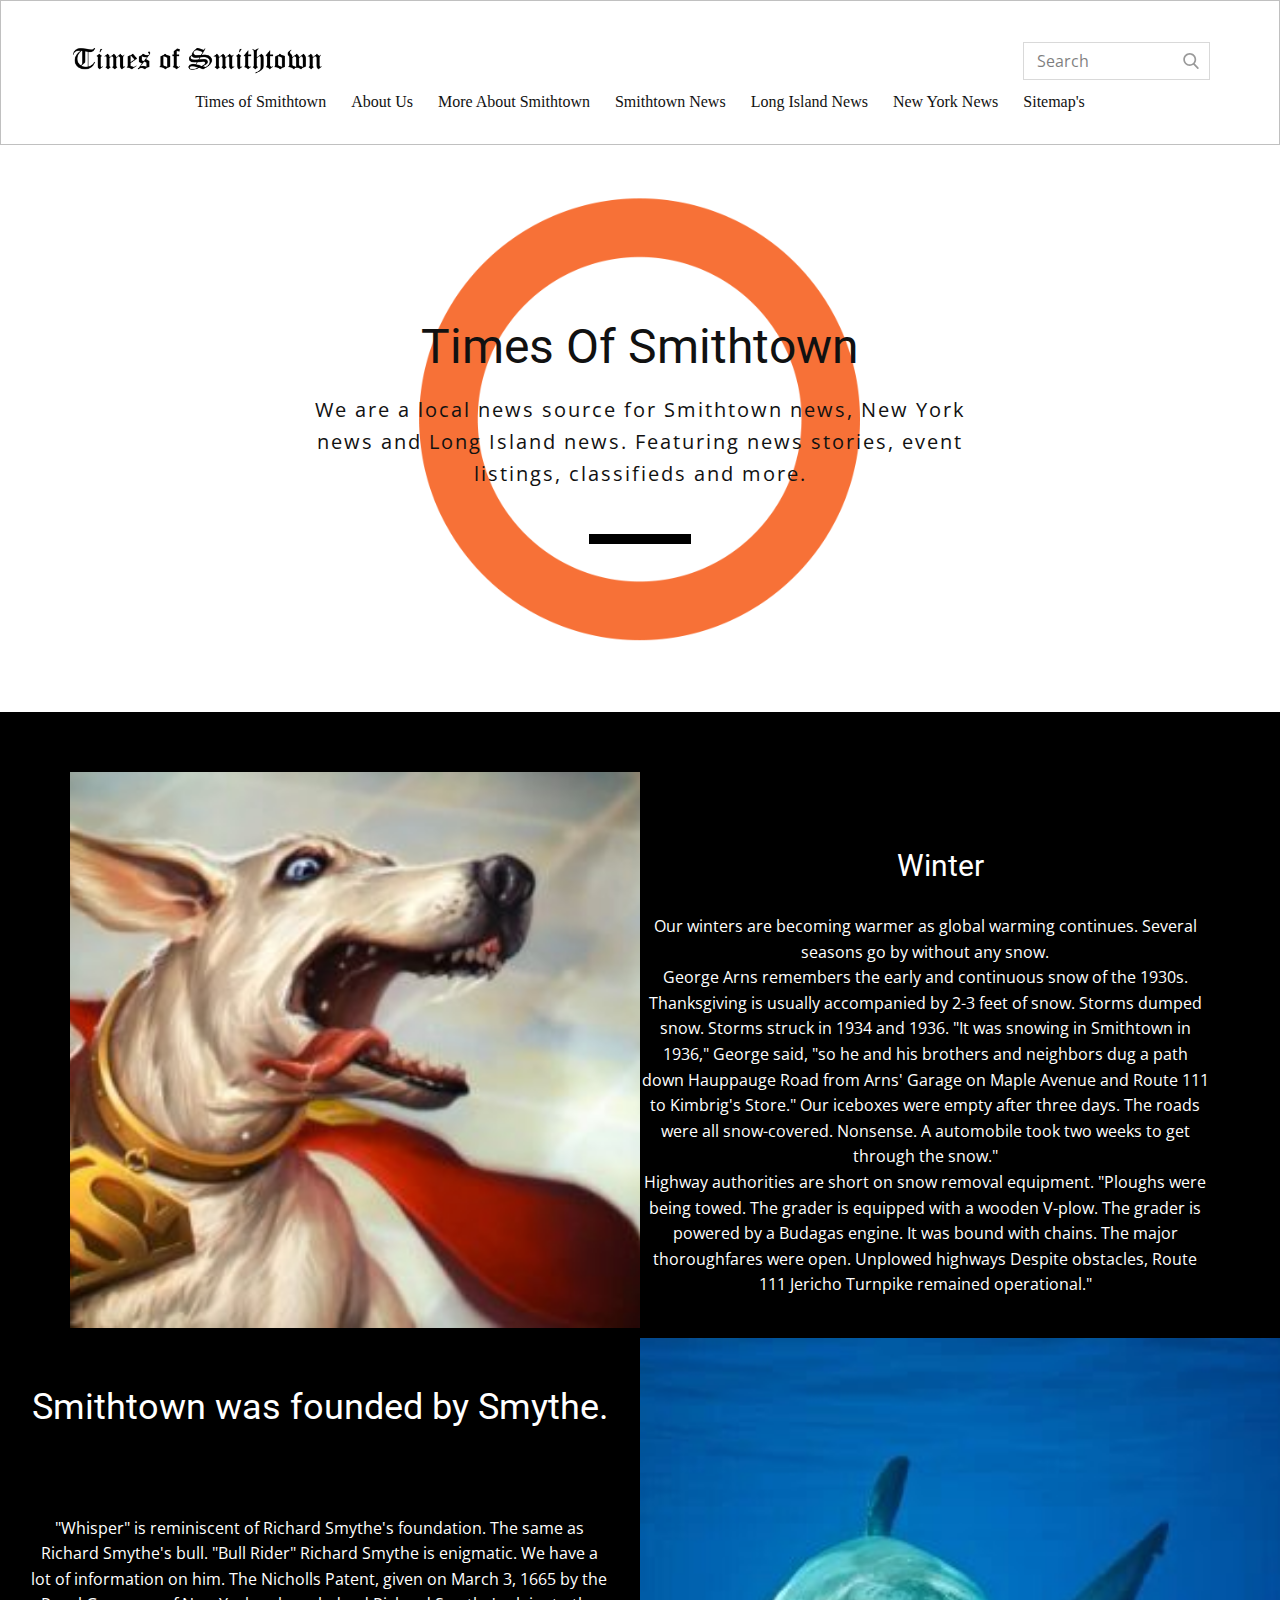
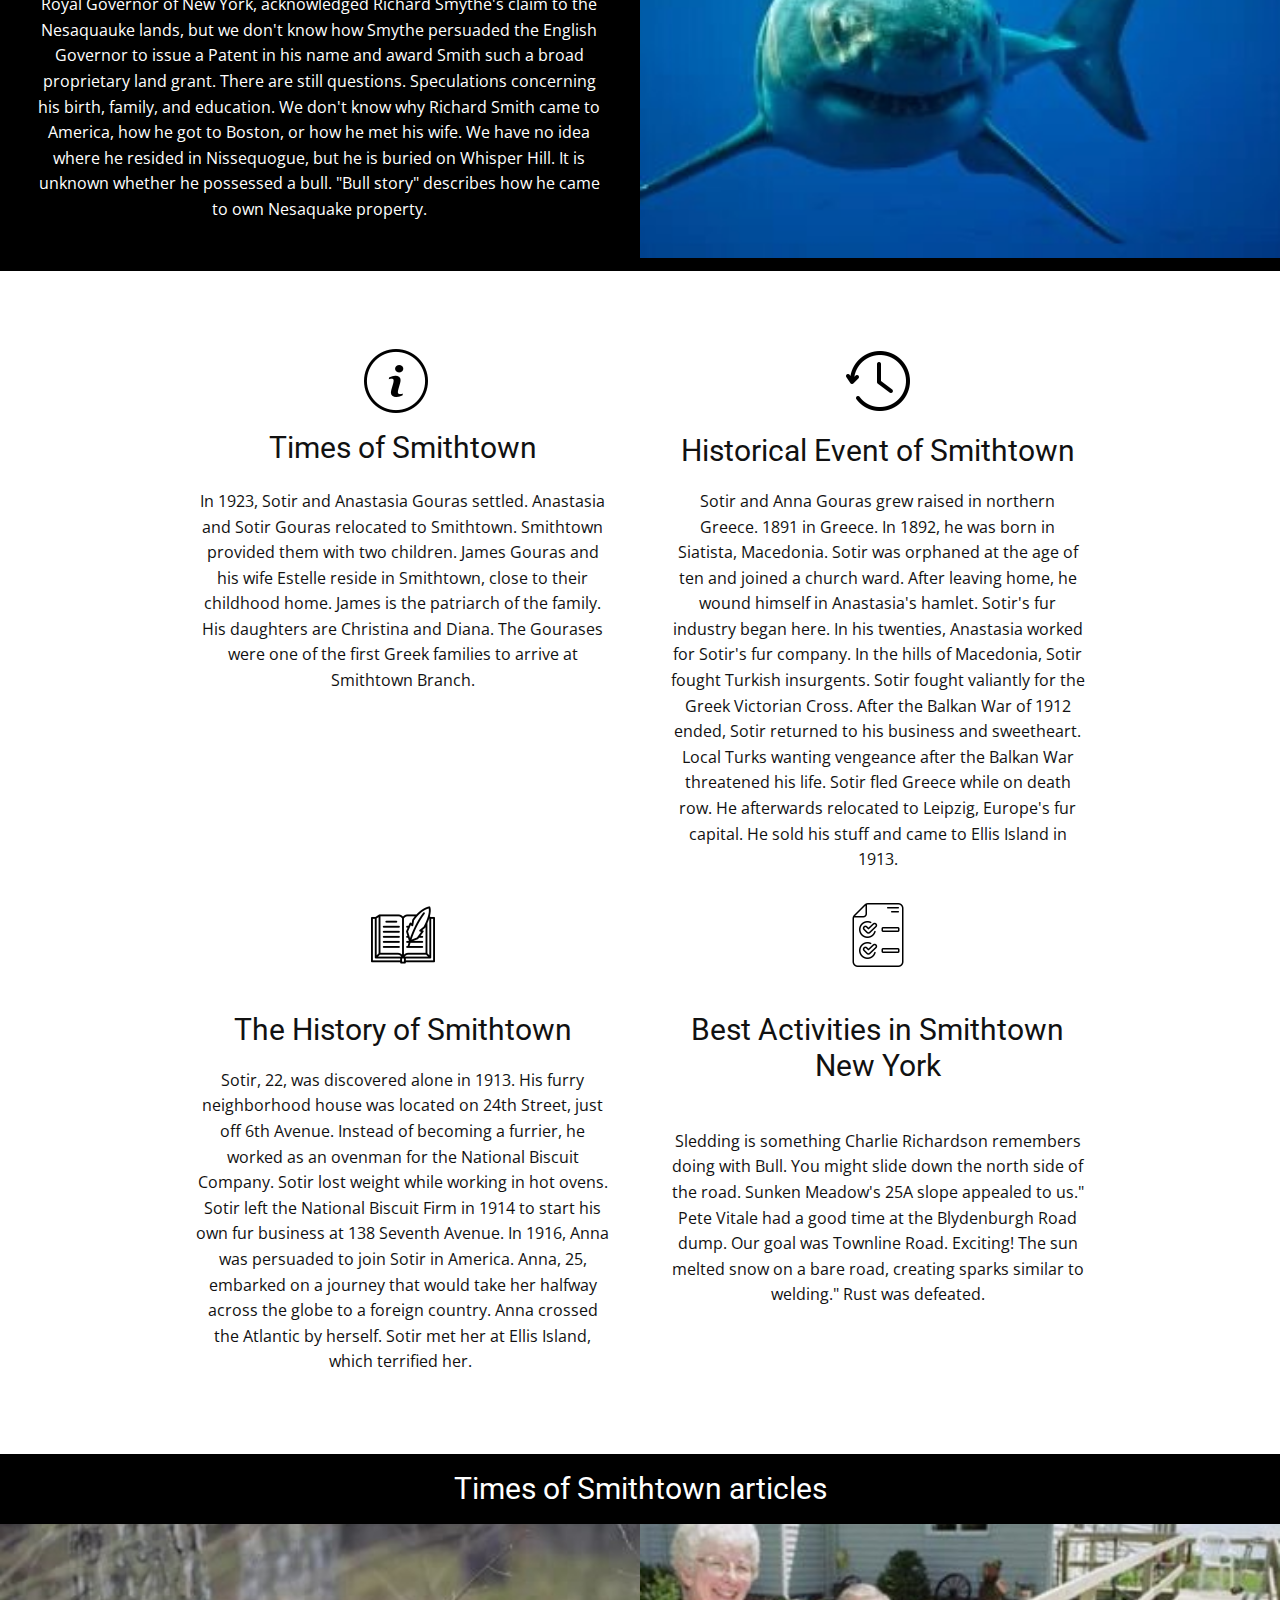
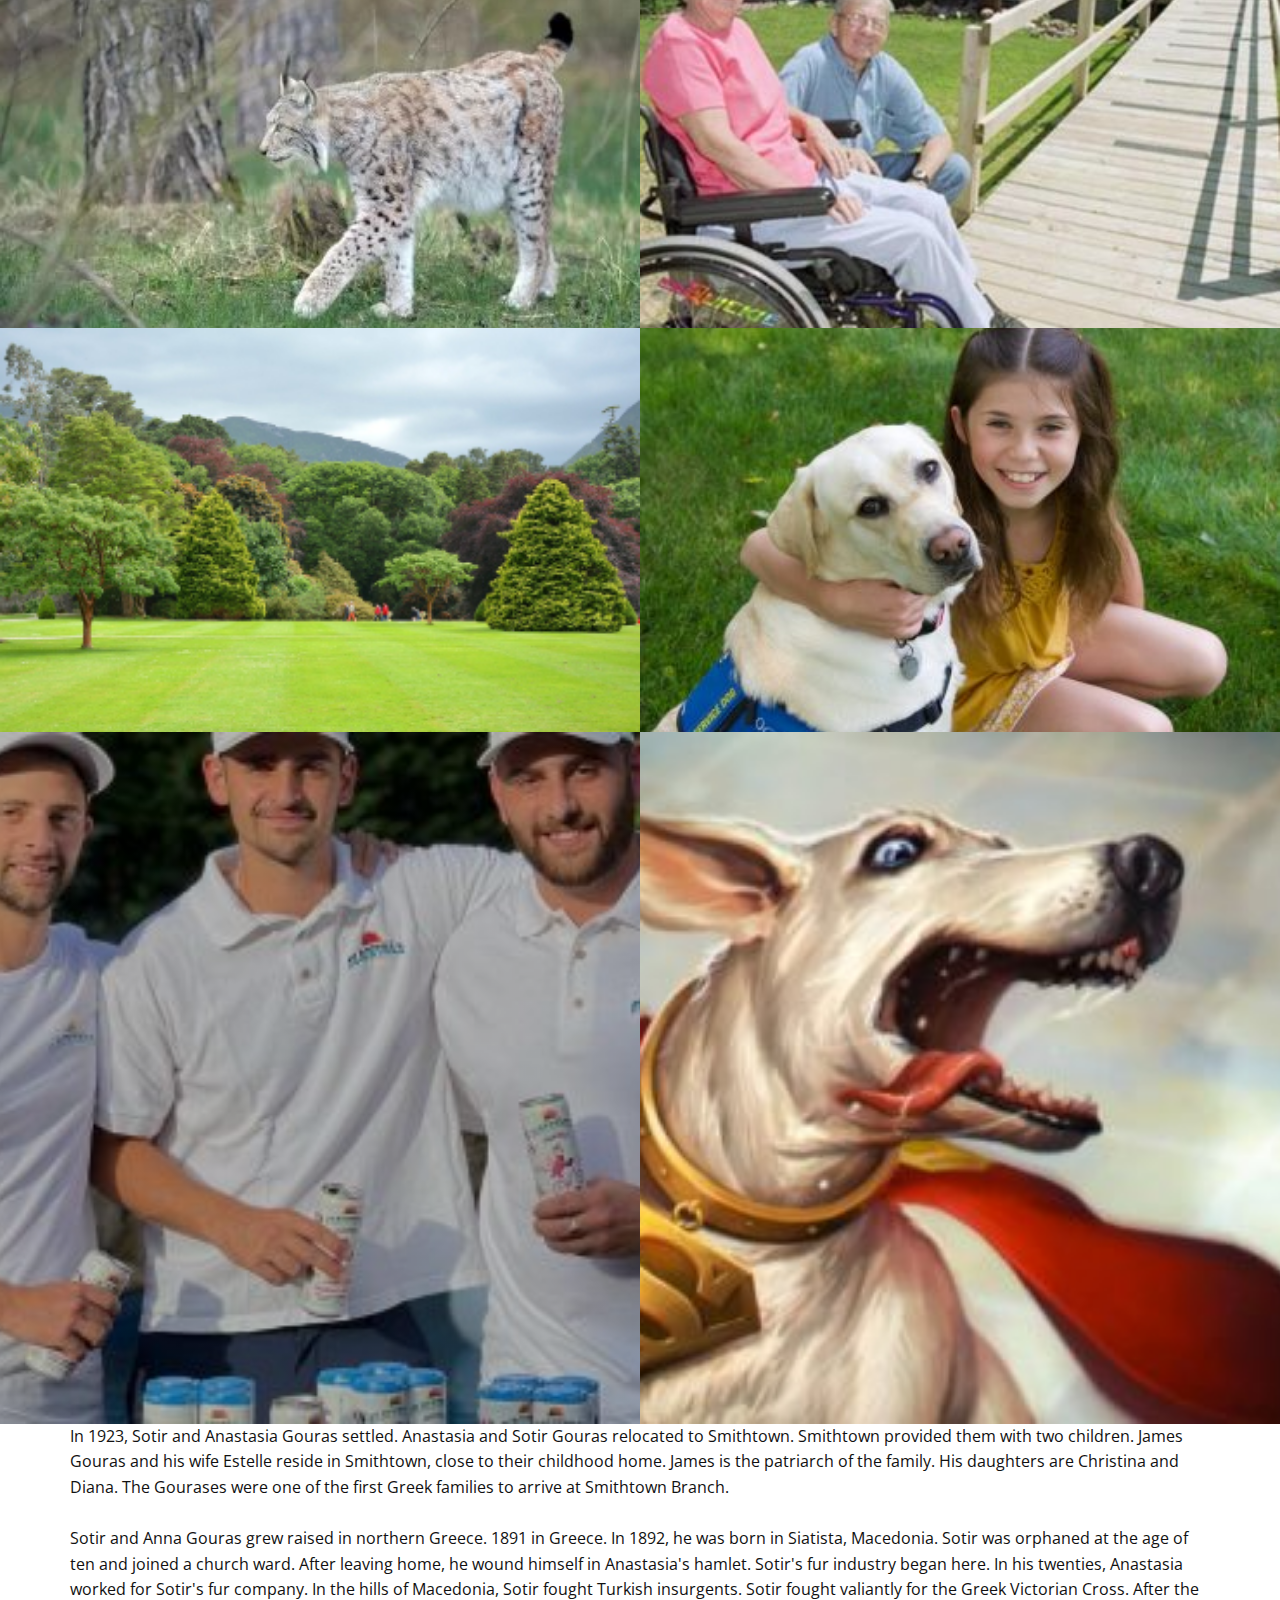
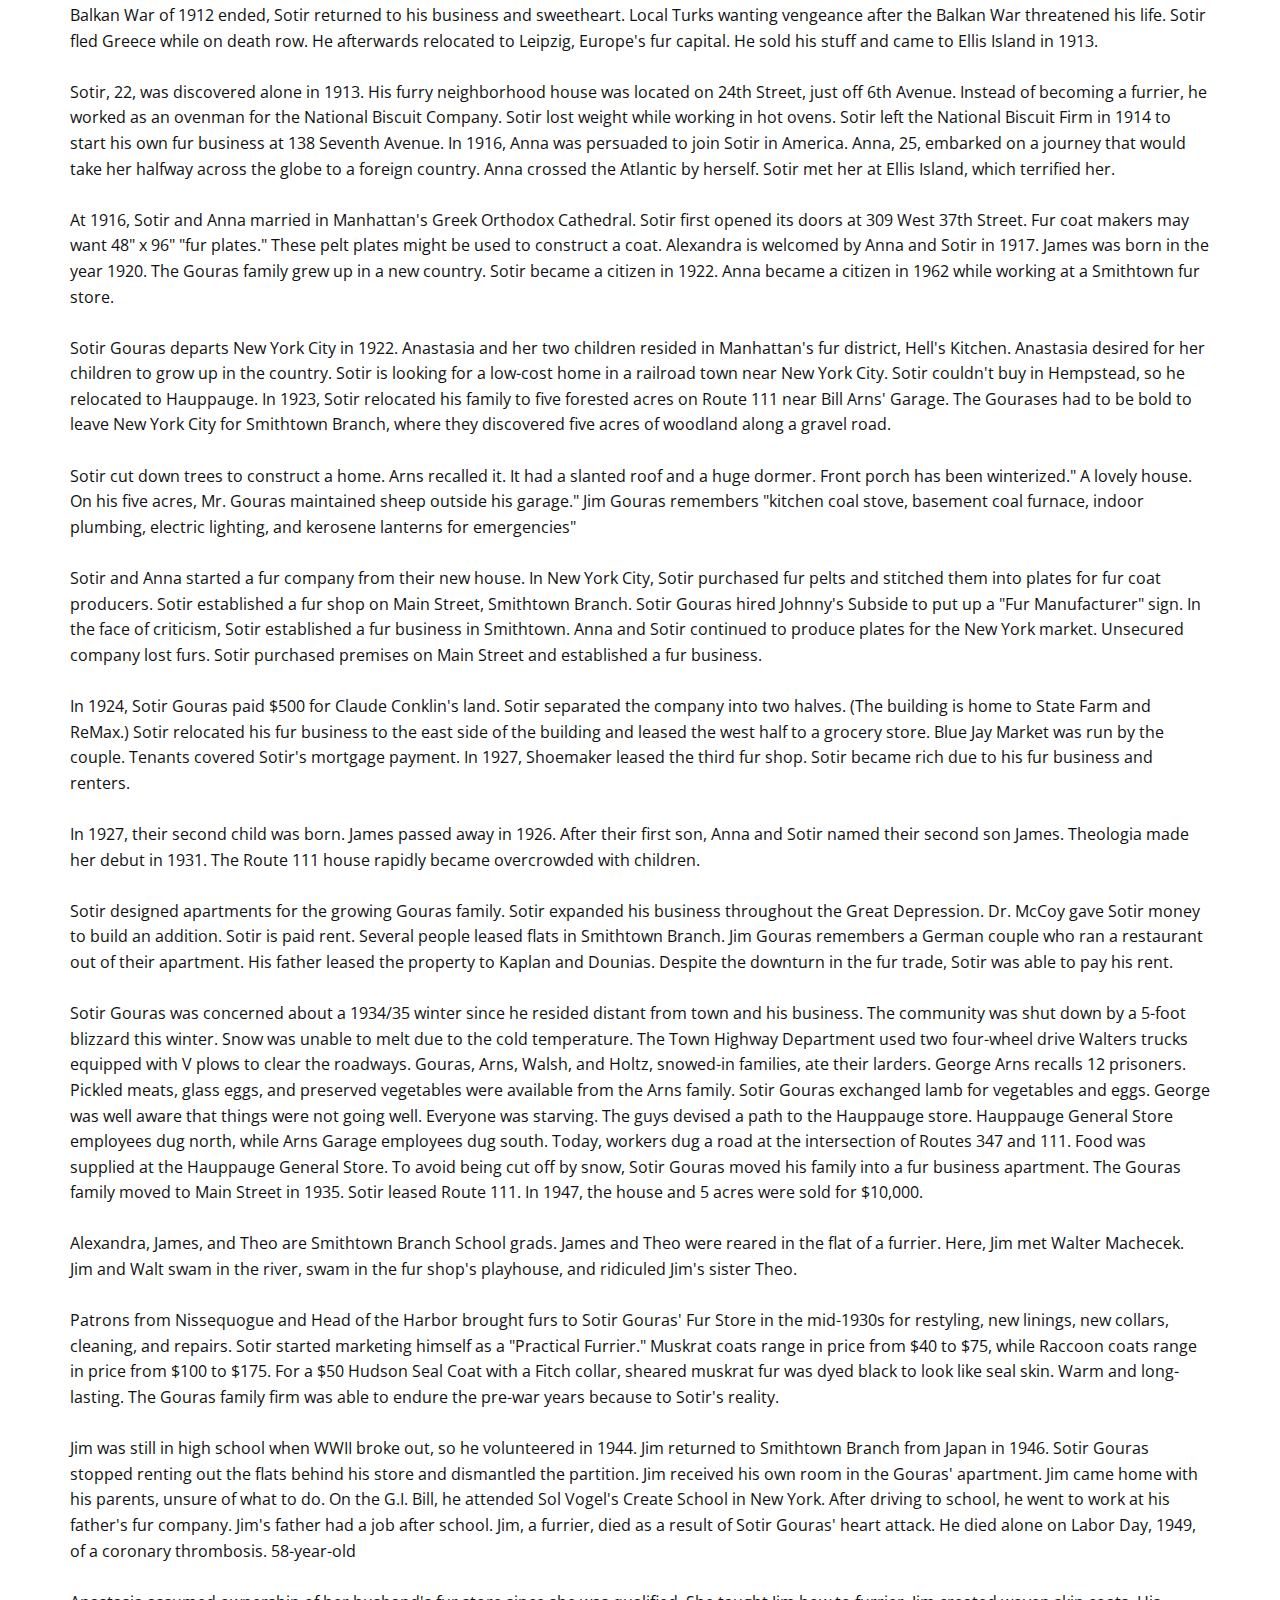
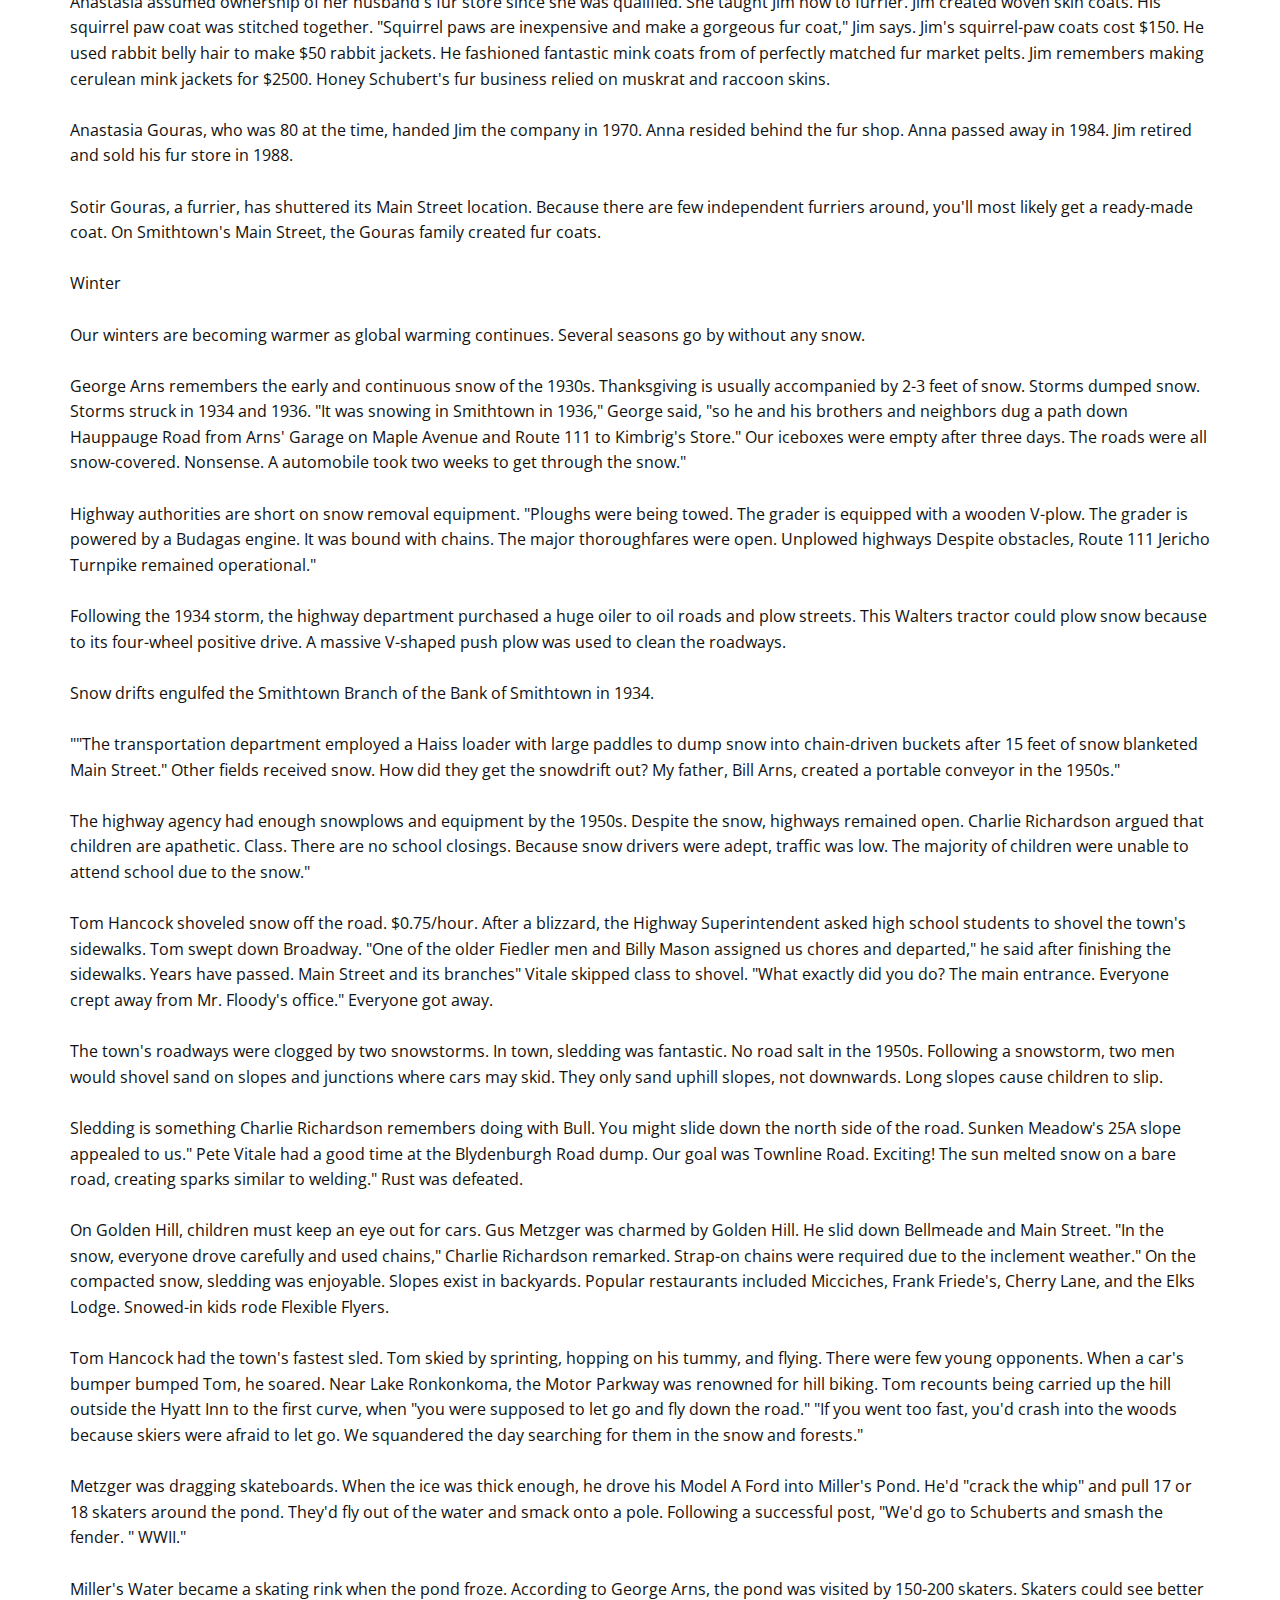
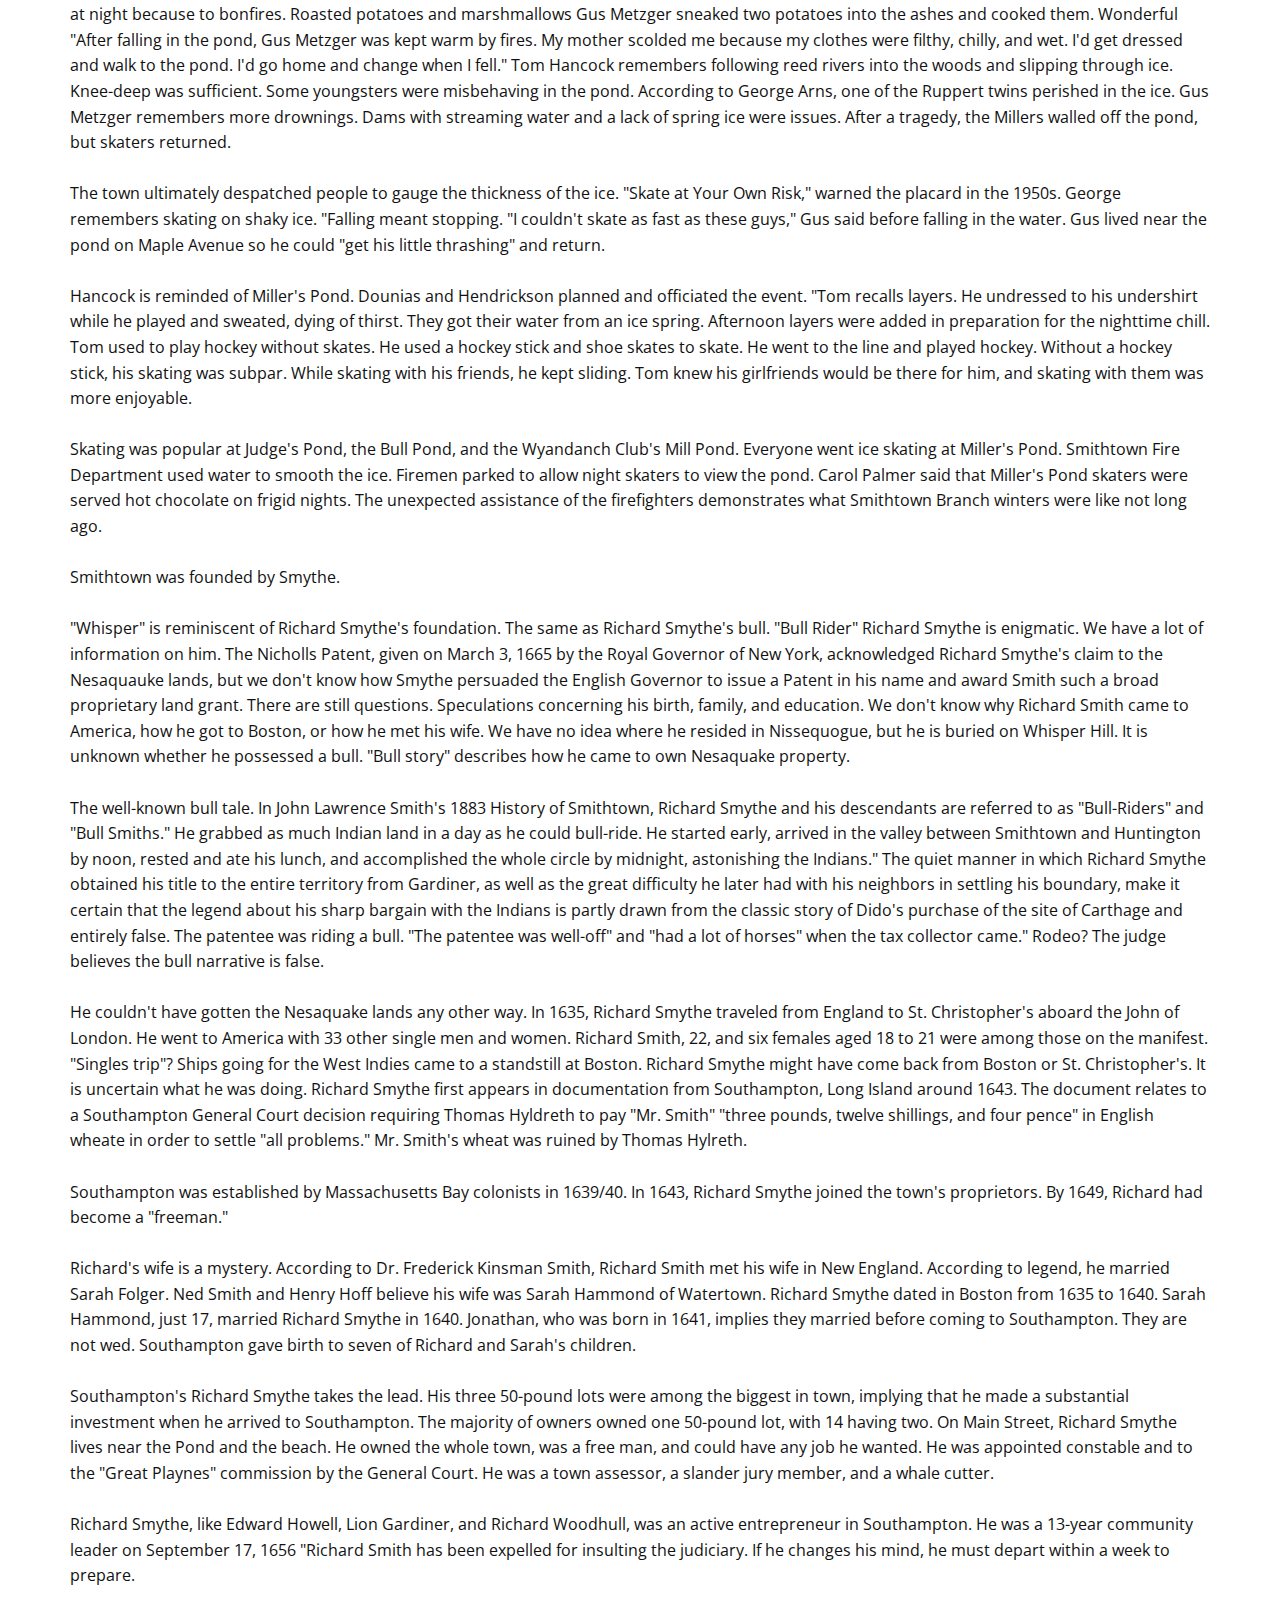
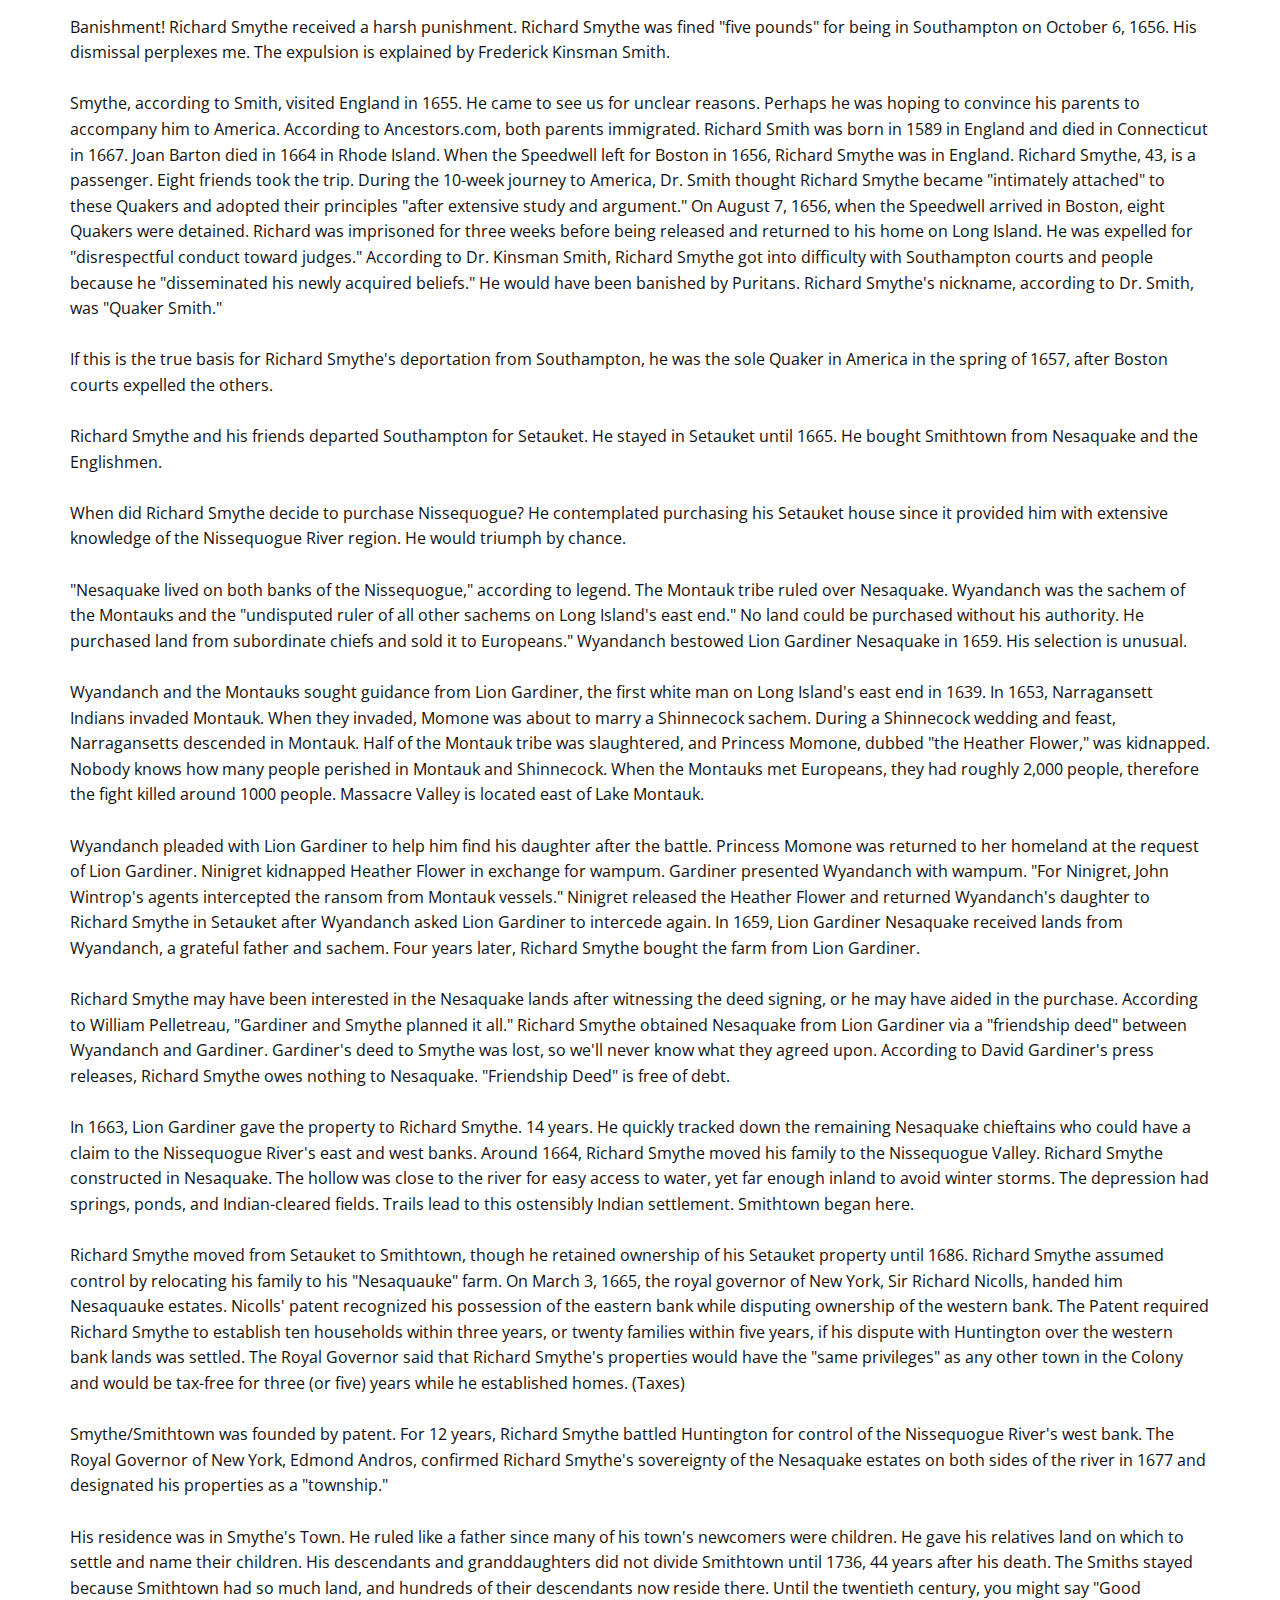
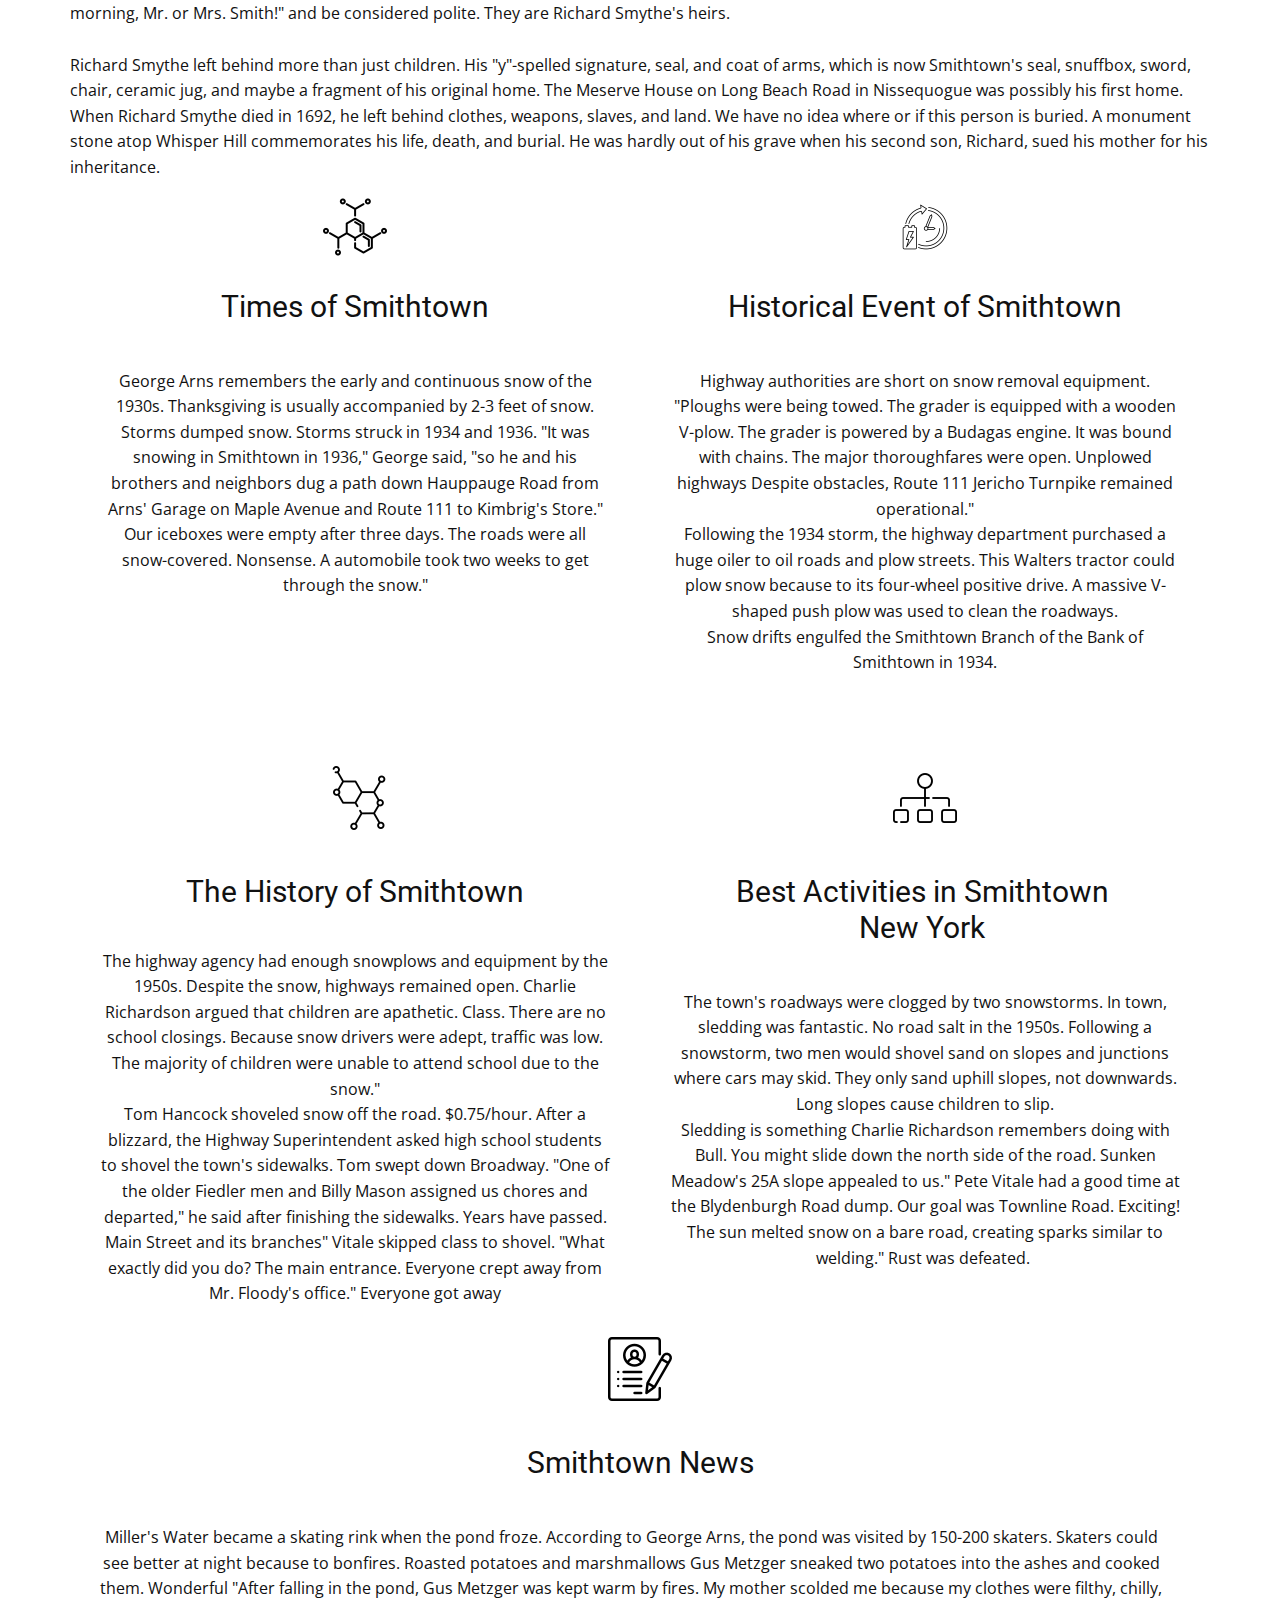
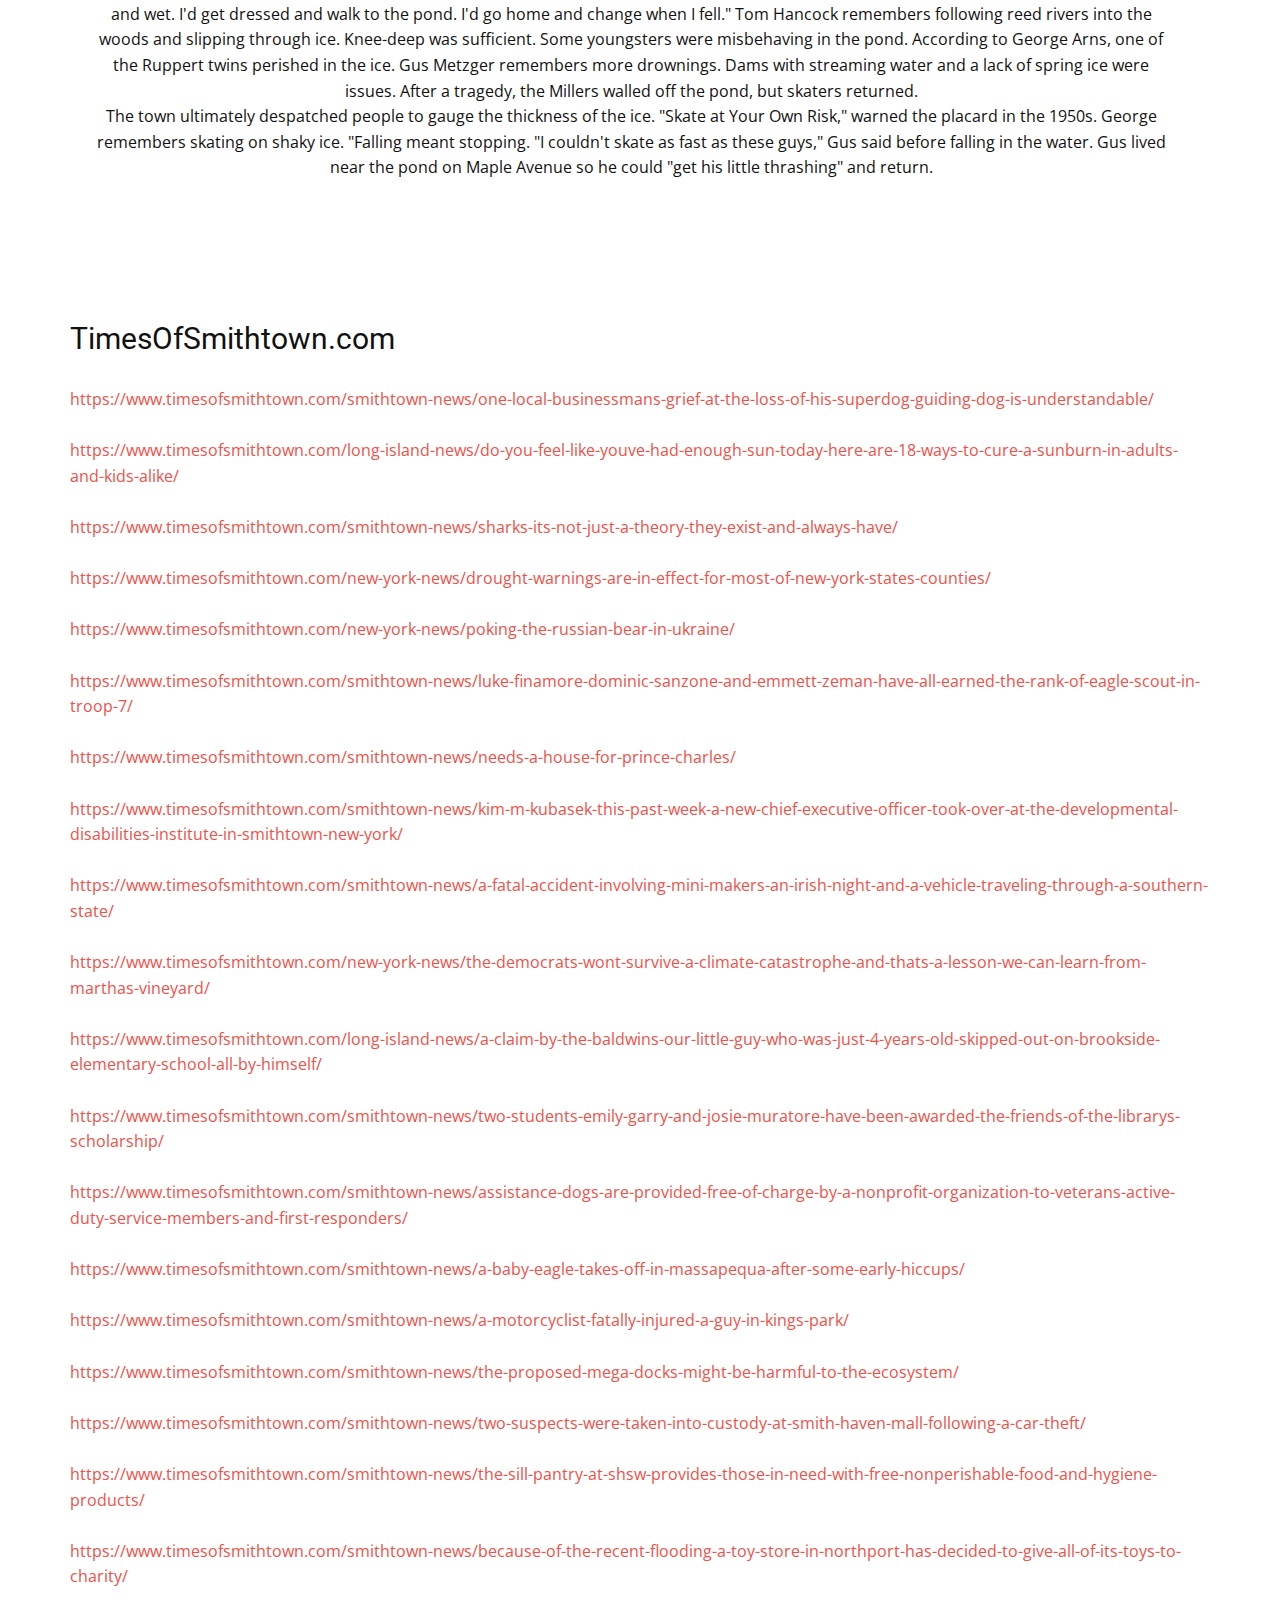
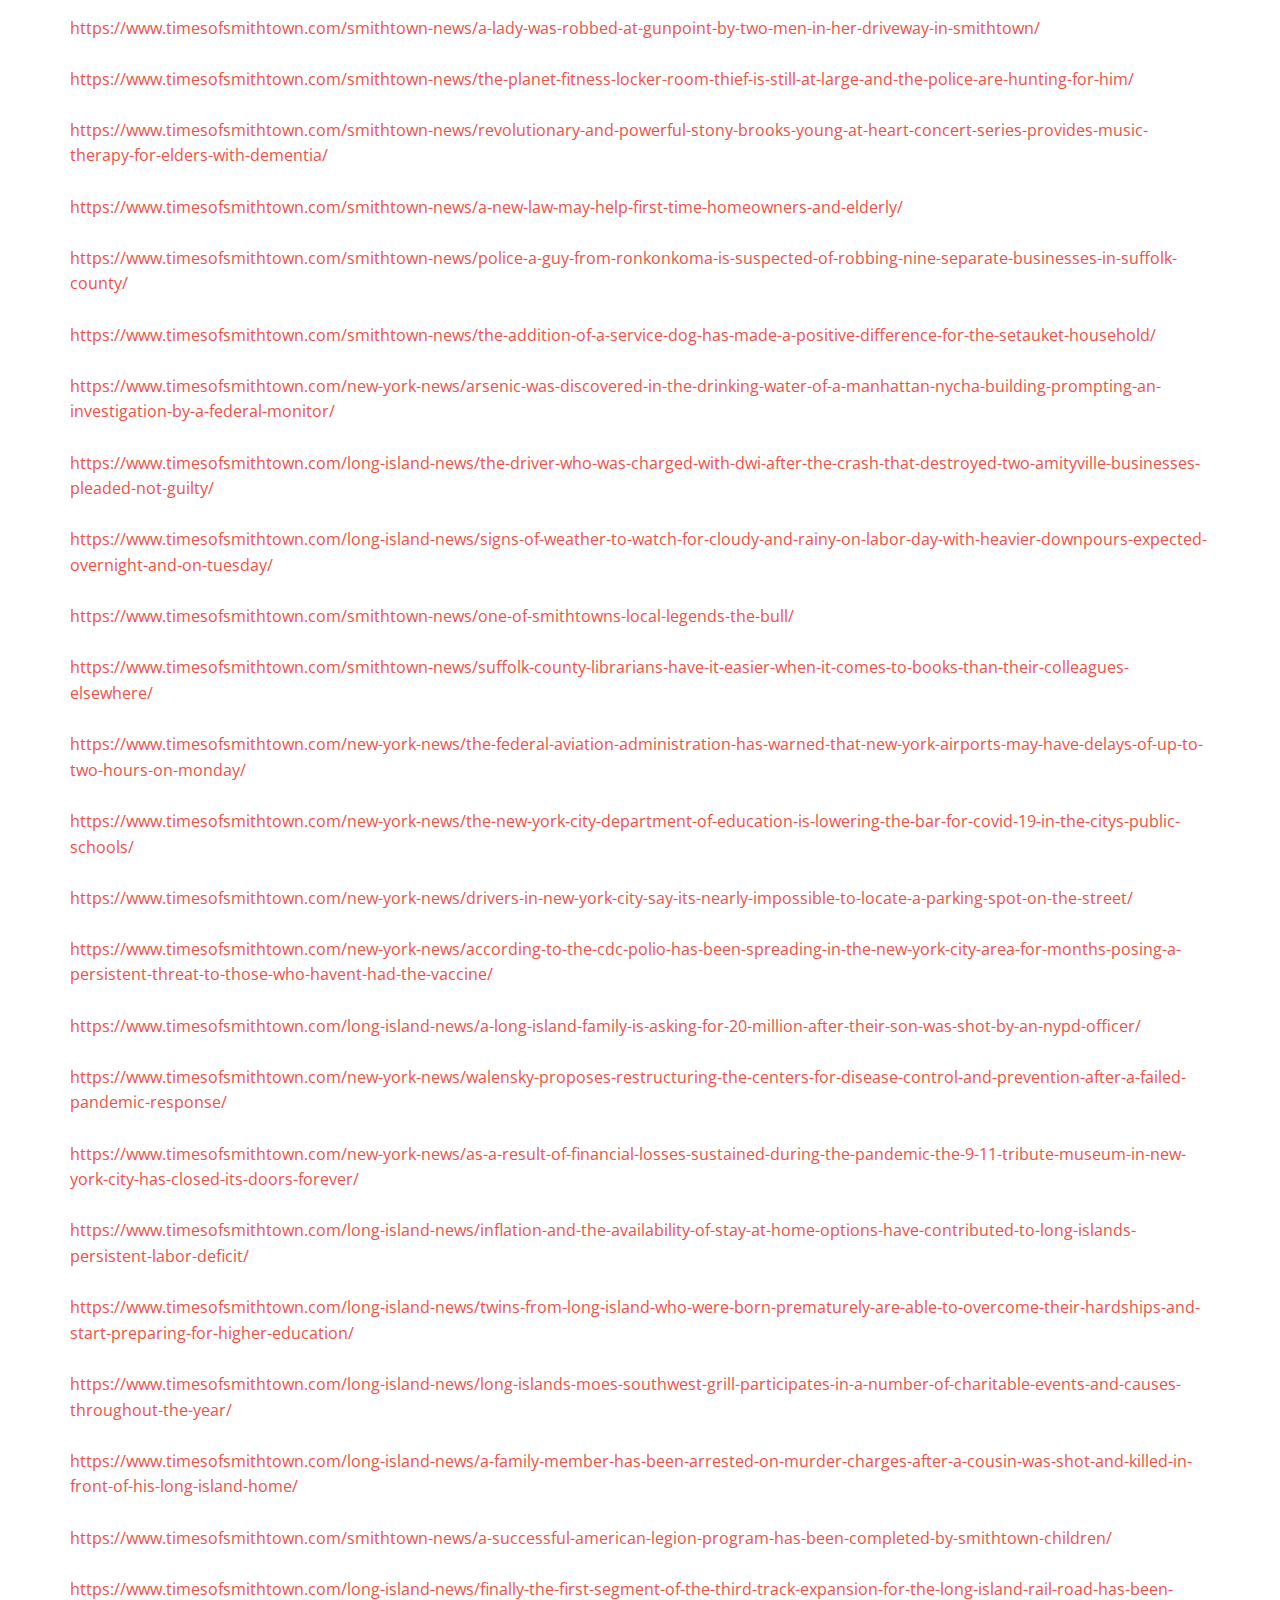
<file: Times-Of-Smithtown.html>
<!DOCTYPE html>
<html style="font-size: 16px;" lang="en-LT"><head>
    <meta name="viewport" content="width=device-width, initial-scale=1.0">
    <meta charset="utf-8">
    <meta name="keywords" content="Times of Smithtown, About Us, Historical Event of Smithtown, 
The History of Smithtown, Best Activities in Smithtown New York, Smithtown News, Long Island News, New York News">
    <meta name="description" content="We are a local news source for Smithtown news, New York news and Long Island news. Featuring news stories, event listings, classifieds and more.">
    <title>Times Of Smithtown</title>
    <link rel="stylesheet" href="nicepage.css" media="screen">
<link rel="stylesheet" href="Times-Of-Smithtown.css" media="screen">
    <script class="u-script" type="text/javascript" src="jquery.js" "="" defer=""></script>
    <script class="u-script" type="text/javascript" src="nicepage.js" "="" defer=""></script>
    <meta name="generator" content="Nicepage 4.15.11, nicepage.com">
    <meta property="og:title" content="Times of Smithtown | Smithtown News">
    <meta property="og:description" content="We are a local news source for Smithtown news, New York news and Long Island news. Featuring news stories, event listings, classifieds and more.">
    <meta property="og:image" content="https://www.timesofsmithtown.com/images/favicon2.png">
    <meta property="og:url" content="https://www.timesofsmithtown.com/">
    <link rel="icon" href="images/favicon2.png">
    <link id="u-theme-google-font" rel="stylesheet" href="https://fonts.googleapis.com/css?family=Roboto:100,100i,300,300i,400,400i,500,500i,700,700i,900,900i|Open+Sans:300,300i,400,400i,500,500i,600,600i,700,700i,800,800i">
    
    
    
    
    
    
    
    
    
    
    
    
    
    <script type="application/ld+json">{
		"@context": "http://schema.org",
		"@type": "Organization",
		"name": "TimesOfSmithtown",
		"logo": "images/smithlogo.png"
}</script>
    <meta name="theme-color" content="#f15048">
    <meta property="og:type" content="website">
  </head>
  <body class="u-body u-xl-mode" data-lang="en"><header class="u-align-center-xs u-border-1 u-border-grey-25 u-clearfix u-header" id="sec-2bc8" data-animation-name="" data-animation-duration="0" data-animation-delay="0" data-animation-direction=""><div class="u-clearfix u-sheet u-sheet-1">
        <nav class="u-align-left u-menu u-menu-dropdown u-nav-spacing-25 u-offcanvas u-menu-1">
          <div class="menu-collapse">
            <a class="u-button-style u-nav-link" href="#" style="padding: 4px 0px; font-size: calc(1em + 8px);">
              <svg class="u-svg-link" preserveAspectRatio="xMidYMin slice" viewBox="0 0 302 302" style=""><use xmlns:xlink="http://www.w3.org/1999/xlink" xlink:href="#svg-7b92"></use></svg>
              <svg xmlns="http://www.w3.org/2000/svg" xmlns:xlink="http://www.w3.org/1999/xlink" version="1.1" id="svg-7b92" x="0px" y="0px" viewBox="0 0 302 302" style="enable-background:new 0 0 302 302;" xml:space="preserve" class="u-svg-content"><g><rect y="36" width="302" height="30"></rect><rect y="236" width="302" height="30"></rect><rect y="136" width="302" height="30"></rect>
</g><g></g><g></g><g></g><g></g><g></g><g></g><g></g><g></g><g></g><g></g><g></g><g></g><g></g><g></g><g></g></svg>
            </a>
          </div>
          <div class="u-custom-menu u-nav-container">
            <ul class="u-nav u-spacing-25 u-unstyled u-nav-1"><li class="u-nav-item"><a class="u-button-style u-nav-link" href="https://www.timesofsmithtown.com/" target="_blank" style="padding: 16px 0px;">Times of Smithtown</a>
</li><li class="u-nav-item"><a class="u-button-style u-nav-link" href="https://www.timesofsmithtown.com/about-us/" target="_blank" style="padding: 16px 0px;">About Us</a>
</li><li class="u-nav-item"><a class="u-button-style u-nav-link" target="_blank" style="padding: 16px 0px;">More About Smithtown</a><div class="u-nav-popup"><ul class="u-h-spacing-20 u-nav u-unstyled u-v-spacing-10 u-nav-2"><li class="u-nav-item"><a class="u-button-style u-nav-link u-white" href="https://www.timesofsmithtown.com/historical-event-of-smithtown/" target="_blank">Historical Event of Smithtown</a>
</li><li class="u-nav-item"><a class="u-button-style u-nav-link u-white" href="https://www.timesofsmithtown.com/the-history-of-smithtown/" target="_blank">The History of Smithtown</a>
</li><li class="u-nav-item"><a class="u-button-style u-nav-link u-white" href="https://www.timesofsmithtown.com/best-activities-in-smithtown-new-york/" target="_blank">Best Activities in Smithtown New York</a>
</li></ul>
</div>
</li><li class="u-nav-item"><a class="u-button-style u-nav-link" href="https://www.timesofsmithtown.com/smithtown-news/" target="_blank" style="padding: 16px 0px;">Smithtown News</a>
</li><li class="u-nav-item"><a class="u-button-style u-nav-link" href="https://www.timesofsmithtown.com/long-island-news/" target="_blank" style="padding: 16px 0px;">Long Island News</a>
</li><li class="u-nav-item"><a class="u-button-style u-nav-link" href="https://www.timesofsmithtown.com/new-york-news/" target="_blank" style="padding: 16px 0px;">New York News</a>
</li><li class="u-nav-item"><a class="u-button-style u-nav-link" target="_blank" style="padding: 16px 0px;">Sitemap's</a><div class="u-nav-popup"><ul class="u-h-spacing-20 u-nav u-unstyled u-v-spacing-10 u-nav-3"><li class="u-nav-item"><a class="u-button-style u-nav-link u-white" href="https://www.timesofsmithtown.com/sitemap_index.xml" target="_blank">Sitemap index</a>
</li><li class="u-nav-item"><a class="u-button-style u-nav-link u-white" href="https://www.timesofsmithtown.com/post-sitemap.xml" target="_blank">Post Sitemap</a>
</li><li class="u-nav-item"><a class="u-button-style u-nav-link u-white" href="https://www.timesofsmithtown.com/page-sitemap.xml" target="_blank">Page Sitemap</a>
</li><li class="u-nav-item"><a class="u-button-style u-nav-link u-white" href="https://www.timesofsmithtown.com/news-sitemap.xml" target="_blank">News Sitemap</a>
</li></ul>
</div>
</li></ul>
          </div>
          <div class="u-custom-menu u-nav-container-collapse">
            <div class="u-align-center u-black u-container-style u-inner-container-layout u-opacity u-opacity-95 u-sidenav">
              <div class="u-inner-container-layout u-sidenav-overflow">
                <div class="u-menu-close"></div>
                <ul class="u-align-center u-nav u-popupmenu-items u-unstyled u-nav-4"><li class="u-nav-item"><a class="u-button-style u-nav-link" href="https://www.timesofsmithtown.com/" target="_blank">Times of Smithtown</a>
</li><li class="u-nav-item"><a class="u-button-style u-nav-link" href="https://www.timesofsmithtown.com/about-us/" target="_blank">About Us</a>
</li><li class="u-nav-item"><a class="u-button-style u-nav-link" target="_blank">More About Smithtown</a><div class="u-nav-popup"><ul class="u-h-spacing-20 u-nav u-unstyled u-v-spacing-10 u-nav-5"><li class="u-nav-item"><a class="u-button-style u-nav-link" href="https://www.timesofsmithtown.com/historical-event-of-smithtown/" target="_blank">Historical Event of Smithtown</a>
</li><li class="u-nav-item"><a class="u-button-style u-nav-link" href="https://www.timesofsmithtown.com/the-history-of-smithtown/" target="_blank">The History of Smithtown</a>
</li><li class="u-nav-item"><a class="u-button-style u-nav-link" href="https://www.timesofsmithtown.com/best-activities-in-smithtown-new-york/" target="_blank">Best Activities in Smithtown New York</a>
</li></ul>
</div>
</li><li class="u-nav-item"><a class="u-button-style u-nav-link" href="https://www.timesofsmithtown.com/smithtown-news/" target="_blank">Smithtown News</a>
</li><li class="u-nav-item"><a class="u-button-style u-nav-link" href="https://www.timesofsmithtown.com/long-island-news/" target="_blank">Long Island News</a>
</li><li class="u-nav-item"><a class="u-button-style u-nav-link" href="https://www.timesofsmithtown.com/new-york-news/" target="_blank">New York News</a>
</li><li class="u-nav-item"><a class="u-button-style u-nav-link" target="_blank">Sitemap's</a><div class="u-nav-popup"><ul class="u-h-spacing-20 u-nav u-unstyled u-v-spacing-10 u-nav-6"><li class="u-nav-item"><a class="u-button-style u-nav-link" href="https://www.timesofsmithtown.com/sitemap_index.xml" target="_blank">Sitemap index</a>
</li><li class="u-nav-item"><a class="u-button-style u-nav-link" href="https://www.timesofsmithtown.com/post-sitemap.xml" target="_blank">Post Sitemap</a>
</li><li class="u-nav-item"><a class="u-button-style u-nav-link" href="https://www.timesofsmithtown.com/page-sitemap.xml" target="_blank">Page Sitemap</a>
</li><li class="u-nav-item"><a class="u-button-style u-nav-link" href="https://www.timesofsmithtown.com/news-sitemap.xml" target="_blank">News Sitemap</a>
</li></ul>
</div>
</li></ul>
              </div>
            </div>
            <div class="u-black u-menu-overlay u-opacity u-opacity-70"></div>
          </div>
        </nav>
        <a href="https://www.timesofsmithtown.com/" class="u-image u-logo u-image-1" data-image-width="432" data-image-height="62" title="Times of Smithtown" target="_blank">
          <img src="images/smithlogo.png" class="u-logo-image u-logo-image-1">
        </a>
        <form action="#" method="get" class="u-border-1 u-border-grey-15 u-search u-search-right u-search-1">
          <button class="u-search-button" type="submit">
            <span class="u-search-icon u-spacing-10 u-text-grey-40">
              <svg class="u-svg-link" preserveAspectRatio="xMidYMin slice" viewBox="0 0 56.966 56.966" style=""><use xmlns:xlink="http://www.w3.org/1999/xlink" xlink:href="#svg-b04b"></use></svg>
              <svg xmlns="http://www.w3.org/2000/svg" xmlns:xlink="http://www.w3.org/1999/xlink" version="1.1" id="svg-b04b" x="0px" y="0px" viewBox="0 0 56.966 56.966" style="enable-background:new 0 0 56.966 56.966;" xml:space="preserve" class="u-svg-content"><path d="M55.146,51.887L41.588,37.786c3.486-4.144,5.396-9.358,5.396-14.786c0-12.682-10.318-23-23-23s-23,10.318-23,23  s10.318,23,23,23c4.761,0,9.298-1.436,13.177-4.162l13.661,14.208c0.571,0.593,1.339,0.92,2.162,0.92  c0.779,0,1.518-0.297,2.079-0.837C56.255,54.982,56.293,53.08,55.146,51.887z M23.984,6c9.374,0,17,7.626,17,17s-7.626,17-17,17  s-17-7.626-17-17S14.61,6,23.984,6z"></path><g></g><g></g><g></g><g></g><g></g><g></g><g></g><g></g><g></g><g></g><g></g><g></g><g></g><g></g><g></g></svg>
            </span>
          </button>
          <input class="u-search-input" type="search" name="search" value="" placeholder="Search">
        </form>
      </div></header> 
    <section class="u-clearfix u-white u-section-1" id="sec-3fbc">
      <div class="u-clearfix u-sheet u-sheet-1">
        <img src="images/c2d8d751435d17546c6dcd8f5da95afb.png" alt="" class="u-image u-image-contain u-image-default u-image-1">
        <div class="u-container-style u-group u-group-1">
          <div class="u-container-layout">
            <h1 class="u-align-center u-text u-text-1">Times Of Smithtown</h1>
            <p class="u-align-center u-text u-text-2"> We are a local news source for&nbsp;Smithtown&nbsp;news, New York news and Long Island news. Featuring news stories, event listings, classifieds and more.</p>
            <div class="u-border-10 u-border-black u-line u-line-horizontal u-line-1"></div>
          </div>
        </div>
      </div>
    </section>
    <section class="u-black u-clearfix u-section-2" id="sec-52fe">
      <div class="u-clearfix u-sheet u-sheet-1">
        <div class="u-clearfix u-expanded-width u-layout-wrap u-layout-wrap-1">
          <div class="u-layout">
            <div class="u-layout-row">
              <div class="u-container-style u-image u-layout-cell u-size-30 u-image-1" data-image-width="370" data-image-height="247">
                <div class="u-container-layout u-container-layout-1"></div>
              </div>
              <div class="u-align-center u-container-style u-layout-cell u-size-30 u-layout-cell-2">
                <div class="u-container-layout u-container-layout-2">
                  <h3 class="u-text u-text-1"> Winter</h3>
                  <p class="u-text u-text-2">
                    <span style="font-size: 0.75rem;"></span>Our winters are becoming warmer as global warming continues. Several seasons go by without any snow. <br>George Arns remembers the early and continuous snow of the 1930s. Thanksgiving is usually accompanied by 2-3 feet of snow. Storms dumped snow. Storms struck in 1934 and 1936. "It was snowing in Smithtown in 1936," George said, "so he and his brothers and neighbors dug a path down Hauppauge Road from Arns' Garage on Maple Avenue and Route 111 to Kimbrig's Store." Our iceboxes were empty after three days. The roads were all snow-covered. Nonsense. A automobile took two weeks to get through the snow." <br>Highway authorities are short on snow removal equipment. "Ploughs were being towed. The grader is equipped with a wooden V-plow. The grader is powered by a Budagas engine. It was bound with chains. The major thoroughfares were open. Unplowed highways Despite obstacles, Route 111 Jericho Turnpike remained operational."<br>
                  </p>
                </div>
              </div>
            </div>
          </div>
        </div>
      </div>
    </section>
    <section class="u-black u-clearfix u-section-3" id="sec-1d86">
      <div class="u-clearfix u-expanded-width u-layout-wrap u-layout-wrap-1">
        <div class="u-layout">
          <div class="u-layout-row">
            <div class="u-align-center u-container-style u-layout-cell u-size-30 u-layout-cell-1">
              <div class="u-container-layout u-container-layout-1">
                <h2 class="u-text u-text-default u-text-1"> Smithtown was founded by Smythe.</h2>
                <p class="u-text u-text-2">
                  <span style="font-size: 0.75rem;"></span>"Whisper" is reminiscent of Richard Smythe's foundation. The same as Richard Smythe's bull. "Bull Rider" Richard Smythe is enigmatic. We have a lot of information on him. The Nicholls Patent, given on March 3, 1665 by the Royal Governor of New York, acknowledged Richard Smythe's claim to the Nesaquauke lands, but we don't know how Smythe persuaded the English Governor to issue a Patent in his name and award Smith such a broad proprietary land grant. There are still questions. Speculations concerning his birth, family, and education. We don't know why Richard Smith came to America, how he got to Boston, or how he met his wife. We have no idea where he resided in Nissequogue, but he is buried on Whisper Hill. It is unknown whether he possessed a bull. "Bull story" describes how he came to own Nesaquake property.<br>
                </p>
              </div>
            </div>
            <div class="u-container-style u-image u-layout-cell u-size-30 u-image-1" data-image-width="370" data-image-height="247">
              <div class="u-container-layout u-container-layout-2"></div>
            </div>
          </div>
        </div>
      </div>
    </section>
    <section class="u-clearfix u-section-4" id="sec-7900">
      <div class="u-clearfix u-sheet u-sheet-1">
        <div class="u-clearfix u-gutter-0 u-layout-wrap u-layout-wrap-1">
          <div class="u-layout" style="">
            <div class="u-layout-col" style="">
              <div class="u-size-30">
                <div class="u-layout-row">
                  <div class="u-align-center u-container-style u-layout-cell u-size-30 u-layout-cell-1">
                    <div class="u-container-layout u-container-layout-1"><span class="u-file-icon u-icon u-icon-1"><img src="images/665049.png" alt=""></span>
                      <h3 class="u-text u-text-default u-text-1"> Times of Smithtown</h3>
                      <p class="u-text u-text-2"> In 1923, Sotir and Anastasia Gouras settled. Anastasia and Sotir Gouras relocated to Smithtown. Smithtown provided them with two children. James Gouras and his wife Estelle reside in Smithtown, close to their childhood home. James is the patriarch of the family. His daughters are Christina and Diana. The Gourases were one of the first Greek families to arrive at Smithtown Branch.</p>
                    </div>
                  </div>
                  <div class="u-align-center u-container-style u-layout-cell u-size-30 u-layout-cell-2">
                    <div class="u-container-layout u-container-layout-2"><span class="u-file-icon u-icon u-icon-2"><img src="images/2961948.png" alt=""></span>
                      <h3 class="u-text u-text-3"> Historical Event of Smithtown </h3>
                      <p class="u-text u-text-4"> Sotir and Anna Gouras grew raised in northern Greece. 1891 in Greece. In 1892, he was born in Siatista, Macedonia. Sotir was orphaned at the age of ten and joined a church ward. After leaving home, he wound himself in Anastasia's hamlet. Sotir's fur industry began here. In his twenties, Anastasia worked for Sotir's fur company. In the hills of Macedonia, Sotir fought Turkish insurgents. Sotir fought valiantly for the Greek Victorian Cross. After the Balkan War of 1912 ended, Sotir returned to his business and sweetheart. Local Turks wanting vengeance after the Balkan War threatened his life. Sotir fled Greece while on death row. He afterwards relocated to Leipzig, Europe's fur capital. He sold his stuff and came to Ellis Island in 1913.</p>
                    </div>
                  </div>
                </div>
              </div>
              <div class="u-size-30" style="">
                <div class="u-layout-row" style="">
                  <div class="u-align-center u-container-style u-layout-cell u-size-30 u-layout-cell-3">
                    <div class="u-container-layout u-valign-top u-container-layout-3"><span class="u-file-icon u-icon u-icon-3"><img src="images/1800109.png" alt=""></span>
                      <h3 class="u-text u-text-default u-text-5"> The History of Smithtown</h3>
                      <p class="u-text u-text-default u-text-6">
                        <span style="font-size: 0.875rem;"></span>Sotir, 22, was discovered alone in 1913. His furry neighborhood house was located on 24th Street, just off 6th Avenue. Instead of becoming a furrier, he worked as an ovenman for the National Biscuit Company. Sotir lost weight while working in hot ovens. Sotir left the National Biscuit Firm in 1914 to start his own fur business at 138 Seventh Avenue. In 1916, Anna was persuaded to join Sotir in America. Anna, 25, embarked on a journey that would take her halfway across the globe to a foreign country. Anna crossed the Atlantic by herself. Sotir met her at Ellis Island, which terrified her.&nbsp;<br>
                      </p>
                    </div>
                  </div>
                  <div class="u-align-center u-container-style u-layout-cell u-size-30 u-layout-cell-4">
                    <div class="u-container-layout u-container-layout-4"><span class="u-file-icon u-icon u-icon-4"><img src="images/7111148.png" alt=""></span>
                      <h3 class="u-text u-text-7"> Best Activities in Smithtown New York</h3>
                      <p class="u-text u-text-default u-text-8">
                        <span style="font-size: 0.875rem;"></span>Sledding is something Charlie Richardson remembers doing with Bull. You might slide down the north side of the road. Sunken Meadow's 25A slope appealed to us." Pete Vitale had a good time at the Blydenburgh Road dump. Our goal was Townline Road. Exciting! The sun melted snow on a bare road, creating sparks similar to welding." Rust was defeated.<br>
                      </p>
                    </div>
                  </div>
                </div>
              </div>
            </div>
          </div>
        </div>
      </div>
    </section>
    <section class="u-black u-clearfix u-section-5" id="sec-1833">
      <div class="u-align-left u-clearfix u-sheet u-sheet-1">
        <h3 class="u-align-center u-text u-text-white u-text-1"> Times of Smithtown articles<br>
        </h3>
      </div>
    </section>
    <section class="u-clearfix u-section-6" id="sec-444a">
      <div class="u-clearfix u-expanded-width u-layout-wrap u-layout-wrap-1">
        <div class="u-layout" style="">
          <div class="u-layout-col" style="">
            <div class="u-size-30">
              <div class="u-layout-row">
                <div class="u-container-style u-image u-layout-cell u-size-30 u-image-1" data-image-width="370" data-image-height="247">
                  <div class="u-container-layout u-valign-top u-container-layout-1"></div>
                </div>
                <div class="u-container-style u-image u-layout-cell u-size-30 u-image-2" data-image-width="370" data-image-height="247">
                  <div class="u-container-layout u-container-layout-2"></div>
                </div>
              </div>
            </div>
            <div class="u-size-30" style="">
              <div class="u-layout-row" style="">
                <div class="u-container-style u-image u-layout-cell u-size-30 u-image-3" data-image-width="316" data-image-height="204">
                  <div class="u-container-layout u-container-layout-3"></div>
                </div>
                <div class="u-container-style u-image u-layout-cell u-size-30 u-image-4" data-image-width="370" data-image-height="247">
                  <div class="u-container-layout u-container-layout-4"></div>
                </div>
              </div>
            </div>
          </div>
        </div>
      </div>
    </section>
    <section class="u-clearfix u-section-7" id="sec-36e5">
      <div class="u-clearfix u-expanded-width u-gutter-0 u-layout-wrap u-layout-wrap-1">
        <div class="u-layout" style="">
          <div class="u-layout-row" style="">
            <div class="u-align-left u-container-style u-image u-layout-cell u-left-cell u-shading u-size-30 u-size-xs-60 u-image-1" src="" data-image-width="370" data-image-height="247">
              <div class="u-container-layout u-container-layout-1" src=""></div>
            </div>
            <div class="u-align-left u-container-style u-image u-layout-cell u-right-cell u-size-30 u-size-xs-60 u-image-2" data-image-width="370" data-image-height="247">
              <div class="u-container-layout u-container-layout-2"></div>
            </div>
          </div>
        </div>
      </div>
    </section>
    <section class="u-clearfix u-section-8" id="sec-3c16">
      <div class="u-align-left u-clearfix u-sheet u-valign-middle u-sheet-1">
        <p class="u-align-left u-text u-text-1"> In 1923, Sotir and Anastasia Gouras settled. Anastasia and Sotir Gouras relocated to Smithtown. Smithtown provided them with two children. James Gouras and his wife Estelle reside in Smithtown, close to their childhood home. James is the patriarch of the family. His daughters are Christina and Diana. The Gourases were one of the first Greek families to arrive at Smithtown Branch. <br>
          <br>Sotir and Anna Gouras grew raised in northern Greece. 1891 in Greece. In 1892, he was born in Siatista, Macedonia. Sotir was orphaned at the age of ten and joined a church ward. After leaving home, he wound himself in Anastasia's hamlet. Sotir's fur industry began here. In his twenties, Anastasia worked for Sotir's fur company. In the hills of Macedonia, Sotir fought Turkish insurgents. Sotir fought valiantly for the Greek Victorian Cross. After the Balkan War of 1912 ended, Sotir returned to his business and sweetheart. Local Turks wanting vengeance after the Balkan War threatened his life. Sotir fled Greece while on death row. He afterwards relocated to Leipzig, Europe's fur capital. He sold his stuff and came to Ellis Island in 1913. <br>
          <br>Sotir, 22, was discovered alone in 1913. His furry neighborhood house was located on 24th Street, just off 6th Avenue. Instead of becoming a furrier, he worked as an ovenman for the National Biscuit Company. Sotir lost weight while working in hot ovens. Sotir left the National Biscuit Firm in 1914 to start his own fur business at 138 Seventh Avenue. In 1916, Anna was persuaded to join Sotir in America. Anna, 25, embarked on a journey that would take her halfway across the globe to a foreign country. Anna crossed the Atlantic by herself. Sotir met her at Ellis Island, which terrified her. <br>
          <br>At 1916, Sotir and Anna married in Manhattan's Greek Orthodox Cathedral. Sotir first opened its doors at 309 West 37th Street. Fur coat makers may want 48" x 96" "fur plates." These pelt plates might be used to construct a coat. Alexandra is welcomed by Anna and Sotir in 1917. James was born in the year 1920. The Gouras family grew up in a new country. Sotir became a citizen in 1922. Anna became a citizen in 1962 while working at a Smithtown fur store. <br>
          <br>Sotir Gouras departs New York City in 1922. Anastasia and her two children resided in Manhattan's fur district, Hell's Kitchen. Anastasia desired for her children to grow up in the country. Sotir is looking for a low-cost home in a railroad town near New York City. Sotir couldn't buy in Hempstead, so he relocated to Hauppauge. In 1923, Sotir relocated his family to five forested acres on Route 111 near Bill Arns' Garage. The Gourases had to be bold to leave New York City for Smithtown Branch, where they discovered five acres of woodland along a gravel road. <br>
          <br>Sotir cut down trees to construct a home. Arns recalled it. It had a slanted roof and a huge dormer. Front porch has been winterized." A lovely house. On his five acres, Mr. Gouras maintained sheep outside his garage." Jim Gouras remembers "kitchen coal stove, basement coal furnace, indoor plumbing, electric lighting, and kerosene lanterns for emergencies" <br>
          <br>Sotir and Anna started a fur company from their new house. In New York City, Sotir purchased fur pelts and stitched them into plates for fur coat producers. Sotir established a fur shop on Main Street, Smithtown Branch. Sotir Gouras hired Johnny's Subside to put up a "Fur Manufacturer" sign. In the face of criticism, Sotir established a fur business in Smithtown. Anna and Sotir continued to produce plates for the New York market. Unsecured company lost furs. Sotir purchased premises on Main Street and established a fur business. <br>
          <br>In 1924, Sotir Gouras paid $500 for Claude Conklin's land. Sotir separated the company into two halves. (The building is home to State Farm and ReMax.) Sotir relocated his fur business to the east side of the building and leased the west half to a grocery store. Blue Jay Market was run by the couple. Tenants covered Sotir's mortgage payment. In 1927, Shoemaker leased the third fur shop. Sotir became rich due to his fur business and renters. <br>
          <br>In 1927, their second child was born. James passed away in 1926. After their first son, Anna and Sotir named their second son James. Theologia made her debut in 1931. The Route 111 house rapidly became overcrowded with children. <br>
          <br>Sotir designed apartments for the growing Gouras family. Sotir expanded his business throughout the Great Depression. Dr. McCoy gave Sotir money to build an addition. Sotir is paid rent. Several people leased flats in Smithtown Branch. Jim Gouras remembers a German couple who ran a restaurant out of their apartment. His father leased the property to Kaplan and Dounias. Despite the downturn in the fur trade, Sotir was able to pay his rent. <br>
          <br>Sotir Gouras was concerned about a 1934/35 winter since he resided distant from town and his business. The community was shut down by a 5-foot blizzard this winter. Snow was unable to melt due to the cold temperature. The Town Highway Department used two four-wheel drive Walters trucks equipped with V plows to clear the roadways. Gouras, Arns, Walsh, and Holtz, snowed-in families, ate their larders. George Arns recalls 12 prisoners. Pickled meats, glass eggs, and preserved vegetables were available from the Arns family. Sotir Gouras exchanged lamb for vegetables and eggs. George was well aware that things were not going well. Everyone was starving. The guys devised a path to the Hauppauge store. Hauppauge General Store employees dug north, while Arns Garage employees dug south. Today, workers dug a road at the intersection of Routes 347 and 111. Food was supplied at the Hauppauge General Store. To avoid being cut off by snow, Sotir Gouras moved his family into a fur business apartment. The Gouras family moved to Main Street in 1935. Sotir leased Route 111. In 1947, the house and 5 acres were sold for $10,000. <br>
          <br>Alexandra, James, and Theo are Smithtown Branch School grads. James and Theo were reared in the flat of a furrier. Here, Jim met Walter Machecek. Jim and Walt swam in the river, swam in the fur shop's playhouse, and ridiculed Jim's sister Theo. <br>
          <br>Patrons from Nissequogue and Head of the Harbor brought furs to Sotir Gouras' Fur Store in the mid-1930s for restyling, new linings, new collars, cleaning, and repairs. Sotir started marketing himself as a "Practical Furrier." Muskrat coats range in price from $40 to $75, while Raccoon coats range in price from $100 to $175. For a $50 Hudson Seal Coat with a Fitch collar, sheared muskrat fur was dyed black to look like seal skin. Warm and long-lasting. The Gouras family firm was able to endure the pre-war years because to Sotir's reality. <br>
          <br>Jim was still in high school when WWII broke out, so he volunteered in 1944. Jim returned to Smithtown Branch from Japan in 1946. Sotir Gouras stopped renting out the flats behind his store and dismantled the partition. Jim received his own room in the Gouras' apartment. Jim came home with his parents, unsure of what to do. On the G.I. Bill, he attended Sol Vogel's Create School in New York. After driving to school, he went to work at his father's fur company. Jim's father had a job after school. Jim, a furrier, died as a result of Sotir Gouras' heart attack. He died alone on Labor Day, 1949, of a coronary thrombosis. 58-year-old <br>
          <br>Anastasia assumed ownership of her husband's fur store since she was qualified. She taught Jim how to furrier. Jim created woven skin coats. His squirrel paw coat was stitched together. "Squirrel paws are inexpensive and make a gorgeous fur coat," Jim says. Jim's squirrel-paw coats cost $150. He used rabbit belly hair to make $50 rabbit jackets. He fashioned fantastic mink coats from of perfectly matched fur market pelts. Jim remembers making cerulean mink jackets for $2500. Honey Schubert's fur business relied on muskrat and raccoon skins. <br>
          <br>Anastasia Gouras, who was 80 at the time, handed Jim the company in 1970. Anna resided behind the fur shop. Anna passed away in 1984. Jim retired and sold his fur store in 1988. <br>
          <br>Sotir Gouras, a furrier, has shuttered its Main Street location. Because there are few independent furriers around, you'll most likely get a ready-made coat. On Smithtown's Main Street, the Gouras family created fur coats. <br>
          <br>Winter <br>
          <br>Our winters are becoming warmer as global warming continues. Several seasons go by without any snow. <br>
          <br>George Arns remembers the early and continuous snow of the 1930s. Thanksgiving is usually accompanied by 2-3 feet of snow. Storms dumped snow. Storms struck in 1934 and 1936. "It was snowing in Smithtown in 1936," George said, "so he and his brothers and neighbors dug a path down Hauppauge Road from Arns' Garage on Maple Avenue and Route 111 to Kimbrig's Store." Our iceboxes were empty after three days. The roads were all snow-covered. Nonsense. A automobile took two weeks to get through the snow." <br>
          <br>Highway authorities are short on snow removal equipment. "Ploughs were being towed. The grader is equipped with a wooden V-plow. The grader is powered by a Budagas engine. It was bound with chains. The major thoroughfares were open. Unplowed highways Despite obstacles, Route 111 Jericho Turnpike remained operational." <br>
          <br>Following the 1934 storm, the highway department purchased a huge oiler to oil roads and plow streets. This Walters tractor could plow snow because to its four-wheel positive drive. A massive V-shaped push plow was used to clean the roadways. <br>
          <br>Snow drifts engulfed the Smithtown Branch of the Bank of Smithtown in 1934. <br>
          <br>""The transportation department employed a Haiss loader with large paddles to dump snow into chain-driven buckets after 15 feet of snow blanketed Main Street." Other fields received snow. How did they get the snowdrift out? My father, Bill Arns, created a portable conveyor in the 1950s." <br>
          <br>The highway agency had enough snowplows and equipment by the 1950s. Despite the snow, highways remained open. Charlie Richardson argued that children are apathetic. Class. There are no school closings. Because snow drivers were adept, traffic was low. The majority of children were unable to attend school due to the snow." <br>
          <br>Tom Hancock shoveled snow off the road. $0.75/hour. After a blizzard, the Highway Superintendent asked high school students to shovel the town's sidewalks. Tom swept down Broadway. "One of the older Fiedler men and Billy Mason assigned us chores and departed," he said after finishing the sidewalks. Years have passed. Main Street and its branches" Vitale skipped class to shovel. "What exactly did you do? The main entrance. Everyone crept away from Mr. Floody's office." Everyone got away. <br>
          <br>The town's roadways were clogged by two snowstorms. In town, sledding was fantastic. No road salt in the 1950s. Following a snowstorm, two men would shovel sand on slopes and junctions where cars may skid. They only sand uphill slopes, not downwards. Long slopes cause children to slip. <br>
          <br>Sledding is something Charlie Richardson remembers doing with Bull. You might slide down the north side of the road. Sunken Meadow's 25A slope appealed to us." Pete Vitale had a good time at the Blydenburgh Road dump. Our goal was Townline Road. Exciting! The sun melted snow on a bare road, creating sparks similar to welding." Rust was defeated. <br>
          <br>On Golden Hill, children must keep an eye out for cars. Gus Metzger was charmed by Golden Hill. He slid down Bellmeade and Main Street. "In the snow, everyone drove carefully and used chains," Charlie Richardson remarked. Strap-on chains were required due to the inclement weather." On the compacted snow, sledding was enjoyable. Slopes exist in backyards. Popular restaurants included Micciches, Frank Friede's, Cherry Lane, and the Elks Lodge. Snowed-in kids rode Flexible Flyers. <br>
          <br>Tom Hancock had the town's fastest sled. Tom skied by sprinting, hopping on his tummy, and flying. There were few young opponents. When a car's bumper bumped Tom, he soared. Near Lake Ronkonkoma, the Motor Parkway was renowned for hill biking. Tom recounts being carried up the hill outside the Hyatt Inn to the first curve, when "you were supposed to let go and fly down the road." "If you went too fast, you'd crash into the woods because skiers were afraid to let go. We squandered the day searching for them in the snow and forests." <br>
          <br>Metzger was dragging skateboards. When the ice was thick enough, he drove his Model A Ford into Miller's Pond. He'd "crack the whip" and pull 17 or 18 skaters around the pond. They'd fly out of the water and smack onto a pole. Following a successful post, "We'd go to Schuberts and smash the fender. " WWII." <br>
          <br>Miller's Water became a skating rink when the pond froze. According to George Arns, the pond was visited by 150-200 skaters. Skaters could see better at night because to bonfires. Roasted potatoes and marshmallows Gus Metzger sneaked two potatoes into the ashes and cooked them. Wonderful "After falling in the pond, Gus Metzger was kept warm by fires. My mother scolded me because my clothes were filthy, chilly, and wet. I'd get dressed and walk to the pond. I'd go home and change when I fell." Tom Hancock remembers following reed rivers into the woods and slipping through ice. Knee-deep was sufficient. Some youngsters were misbehaving in the pond. According to George Arns, one of the Ruppert twins perished in the ice. Gus Metzger remembers more drownings. Dams with streaming water and a lack of spring ice were issues. After a tragedy, the Millers walled off the pond, but skaters returned. <br>
          <br>The town ultimately despatched people to gauge the thickness of the ice. "Skate at Your Own Risk," warned the placard in the 1950s. George remembers skating on shaky ice. "Falling meant stopping. "I couldn't skate as fast as these guys," Gus said before falling in the water. Gus lived near the pond on Maple Avenue so he could "get his little thrashing" and return. <br>
          <br>Hancock is reminded of Miller's Pond. Dounias and Hendrickson planned and officiated the event. "Tom recalls layers. He undressed to his undershirt while he played and sweated, dying of thirst. They got their water from an ice spring. Afternoon layers were added in preparation for the nighttime chill. Tom used to play hockey without skates. He used a hockey stick and shoe skates to skate. He went to the line and played hockey. Without a hockey stick, his skating was subpar. While skating with his friends, he kept sliding. Tom knew his girlfriends would be there for him, and skating with them was more enjoyable. <br>
          <br>Skating was popular at Judge's Pond, the Bull Pond, and the Wyandanch Club's Mill Pond. Everyone went ice skating at Miller's Pond. Smithtown Fire Department used water to smooth the ice. Firemen parked to allow night skaters to view the pond. Carol Palmer said that Miller's Pond skaters were served hot chocolate on frigid nights. The unexpected assistance of the firefighters demonstrates what Smithtown Branch winters were like not long ago. <br>
          <br>Smithtown was founded by Smythe. <br>
          <br>"Whisper" is reminiscent of Richard Smythe's foundation. The same as Richard Smythe's bull. "Bull Rider" Richard Smythe is enigmatic. We have a lot of information on him. The Nicholls Patent, given on March 3, 1665 by the Royal Governor of New York, acknowledged Richard Smythe's claim to the Nesaquauke lands, but we don't know how Smythe persuaded the English Governor to issue a Patent in his name and award Smith such a broad proprietary land grant. There are still questions. Speculations concerning his birth, family, and education. We don't know why Richard Smith came to America, how he got to Boston, or how he met his wife. We have no idea where he resided in Nissequogue, but he is buried on Whisper Hill. It is unknown whether he possessed a bull. "Bull story" describes how he came to own Nesaquake property. <br>
          <br>The well-known bull tale. In John Lawrence Smith's 1883 History of Smithtown, Richard Smythe and his descendants are referred to as "Bull-Riders" and "Bull Smiths." He grabbed as much Indian land in a day as he could bull-ride. He started early, arrived in the valley between Smithtown and Huntington by noon, rested and ate his lunch, and accomplished the whole circle by midnight, astonishing the Indians." The quiet manner in which Richard Smythe obtained his title to the entire territory from Gardiner, as well as the great difficulty he later had with his neighbors in settling his boundary, make it certain that the legend about his sharp bargain with the Indians is partly drawn from the classic story of Dido's purchase of the site of Carthage and entirely false. The patentee was riding a bull. "The patentee was well-off" and "had a lot of horses" when the tax collector came." Rodeo? The judge believes the bull narrative is false. <br>
          <br>He couldn't have gotten the Nesaquake lands any other way. In 1635, Richard Smythe traveled from England to St. Christopher's aboard the John of London. He went to America with 33 other single men and women. Richard Smith, 22, and six females aged 18 to 21 were among those on the manifest. "Singles trip"? Ships going for the West Indies came to a standstill at Boston. Richard Smythe might have come back from Boston or St. Christopher's. It is uncertain what he was doing. Richard Smythe first appears in documentation from Southampton, Long Island around 1643. The document relates to a Southampton General Court decision requiring Thomas Hyldreth to pay "Mr. Smith" "three pounds, twelve shillings, and four pence" in English wheate in order to settle "all problems." Mr. Smith's wheat was ruined by Thomas Hylreth. <br>
          <br>Southampton was established by Massachusetts Bay colonists in 1639/40. In 1643, Richard Smythe joined the town's proprietors. By 1649, Richard had become a "freeman." <br>
          <br>Richard's wife is a mystery. According to Dr. Frederick Kinsman Smith, Richard Smith met his wife in New England. According to legend, he married Sarah Folger. Ned Smith and Henry Hoff believe his wife was Sarah Hammond of Watertown. Richard Smythe dated in Boston from 1635 to 1640. Sarah Hammond, just 17, married Richard Smythe in 1640. Jonathan, who was born in 1641, implies they married before coming to Southampton. They are not wed. Southampton gave birth to seven of Richard and Sarah's children. <br>
          <br>Southampton's Richard Smythe takes the lead. His three 50-pound lots were among the biggest in town, implying that he made a substantial investment when he arrived to Southampton. The majority of owners owned one 50-pound lot, with 14 having two. On Main Street, Richard Smythe lives near the Pond and the beach. He owned the whole town, was a free man, and could have any job he wanted. He was appointed constable and to the "Great Playnes" commission by the General Court. He was a town assessor, a slander jury member, and a whale cutter. <br>
          <br>Richard Smythe, like Edward Howell, Lion Gardiner, and Richard Woodhull, was an active entrepreneur in Southampton. He was a 13-year community leader on September 17, 1656 "Richard Smith has been expelled for insulting the judiciary. If he changes his mind, he must depart within a week to prepare. <br>
          <br>Banishment! Richard Smythe received a harsh punishment. Richard Smythe was fined "five pounds" for being in Southampton on October 6, 1656. His dismissal perplexes me. The expulsion is explained by Frederick Kinsman Smith. <br>
          <br>Smythe, according to Smith, visited England in 1655. He came to see us for unclear reasons. Perhaps he was hoping to convince his parents to accompany him to America. According to Ancestors.com, both parents immigrated. Richard Smith was born in 1589 in England and died in Connecticut in 1667. Joan Barton died in 1664 in Rhode Island. When the Speedwell left for Boston in 1656, Richard Smythe was in England. Richard Smythe, 43, is a passenger. Eight friends took the trip. During the 10-week journey to America, Dr. Smith thought Richard Smythe became "intimately attached" to these Quakers and adopted their principles "after extensive study and argument." On August 7, 1656, when the Speedwell arrived in Boston, eight Quakers were detained. Richard was imprisoned for three weeks before being released and returned to his home on Long Island. He was expelled for "disrespectful conduct toward judges." According to Dr. Kinsman Smith, Richard Smythe got into difficulty with Southampton courts and people because he "disseminated his newly acquired beliefs." He would have been banished by Puritans. Richard Smythe's nickname, according to Dr. Smith, was "Quaker Smith." <br>
          <br>If this is the true basis for Richard Smythe's deportation from Southampton, he was the sole Quaker in America in the spring of 1657, after Boston courts expelled the others. <br>
          <br>Richard Smythe and his friends departed Southampton for Setauket. He stayed in Setauket until 1665. He bought Smithtown from Nesaquake and the Englishmen. <br>
          <br>When did Richard Smythe decide to purchase Nissequogue? He contemplated purchasing his Setauket house since it provided him with extensive knowledge of the Nissequogue River region. He would triumph by chance. <br>
          <br>"Nesaquake lived on both banks of the Nissequogue," according to legend. The Montauk tribe ruled over Nesaquake. Wyandanch was the sachem of the Montauks and the "undisputed ruler of all other sachems on Long Island's east end." No land could be purchased without his authority. He purchased land from subordinate chiefs and sold it to Europeans." Wyandanch bestowed Lion Gardiner Nesaquake in 1659. His selection is unusual. <br>
          <br>Wyandanch and the Montauks sought guidance from Lion Gardiner, the first white man on Long Island's east end in 1639. In 1653, Narragansett Indians invaded Montauk. When they invaded, Momone was about to marry a Shinnecock sachem. During a Shinnecock wedding and feast, Narragansetts descended in Montauk. Half of the Montauk tribe was slaughtered, and Princess Momone, dubbed "the Heather Flower," was kidnapped. Nobody knows how many people perished in Montauk and Shinnecock. When the Montauks met Europeans, they had roughly 2,000 people, therefore the fight killed around 1000 people. Massacre Valley is located east of Lake Montauk. <br>
          <br>Wyandanch pleaded with Lion Gardiner to help him find his daughter after the battle. Princess Momone was returned to her homeland at the request of Lion Gardiner. Ninigret kidnapped Heather Flower in exchange for wampum. Gardiner presented Wyandanch with wampum. "For Ninigret, John Wintrop's agents intercepted the ransom from Montauk vessels." Ninigret released the Heather Flower and returned Wyandanch's daughter to Richard Smythe in Setauket after Wyandanch asked Lion Gardiner to intercede again. In 1659, Lion Gardiner Nesaquake received lands from Wyandanch, a grateful father and sachem. Four years later, Richard Smythe bought the farm from Lion Gardiner. <br>
          <br>Richard Smythe may have been interested in the Nesaquake lands after witnessing the deed signing, or he may have aided in the purchase. According to William Pelletreau, "Gardiner and Smythe planned it all." Richard Smythe obtained Nesaquake from Lion Gardiner via a "friendship deed" between Wyandanch and Gardiner. Gardiner's deed to Smythe was lost, so we'll never know what they agreed upon. According to David Gardiner's press releases, Richard Smythe owes nothing to Nesaquake. "Friendship Deed" is free of debt. <br>
          <br>In 1663, Lion Gardiner gave the property to Richard Smythe. 14 years. He quickly tracked down the remaining Nesaquake chieftains who could have a claim to the Nissequogue River's east and west banks. Around 1664, Richard Smythe moved his family to the Nissequogue Valley. Richard Smythe constructed in Nesaquake. The hollow was close to the river for easy access to water, yet far enough inland to avoid winter storms. The depression had springs, ponds, and Indian-cleared fields. Trails lead to this ostensibly Indian settlement. Smithtown began here. <br>
          <br>Richard Smythe moved from Setauket to Smithtown, though he retained ownership of his Setauket property until 1686. Richard Smythe assumed control by relocating his family to his "Nesaquauke" farm. On March 3, 1665, the royal governor of New York, Sir Richard Nicolls, handed him Nesaquauke estates. Nicolls' patent recognized his possession of the eastern bank while disputing ownership of the western bank. The Patent required Richard Smythe to establish ten households within three years, or twenty families within five years, if his dispute with Huntington over the western bank lands was settled. The Royal Governor said that Richard Smythe's properties would have the "same privileges" as any other town in the Colony and would be tax-free for three (or five) years while he established homes. (Taxes) <br>
          <br>Smythe/Smithtown was founded by patent. For 12 years, Richard Smythe battled Huntington for control of the Nissequogue River's west bank. The Royal Governor of New York, Edmond Andros, confirmed Richard Smythe's sovereignty of the Nesaquake estates on both sides of the river in 1677 and designated his properties as a "township." <br>
          <br>His residence was in Smythe's Town. He ruled like a father since many of his town's newcomers were children. He gave his relatives land on which to settle and name their children. His descendants and granddaughters did not divide Smithtown until 1736, 44 years after his death. The Smiths stayed because Smithtown had so much land, and hundreds of their descendants now reside there. Until the twentieth century, you might say "Good morning, Mr. or Mrs. Smith!" and be considered polite. They are Richard Smythe's heirs. <br>
          <br>Richard Smythe left behind more than just children. His "y"-spelled signature, seal, and coat of arms, which is now Smithtown's seal, snuffbox, sword, chair, ceramic jug, and maybe a fragment of his original home. The Meserve House on Long Beach Road in Nissequogue was possibly his first home. When Richard Smythe died in 1692, he left behind clothes, weapons, slaves, and land. We have no idea where or if this person is buried. A monument stone atop Whisper Hill commemorates his life, death, and burial. He was hardly out of his grave when his second son, Richard, sued his mother for his inheritance.<br>
        </p>
      </div>
    </section>
    <section class="u-clearfix u-section-9" id="sec-2745">
      <div class="u-clearfix u-sheet u-valign-bottom u-sheet-1">
        <div class="u-clearfix u-expanded-width u-layout-wrap u-layout-wrap-1">
          <div class="u-layout" style="">
            <div class="u-layout-col" style="">
              <div class="u-size-20">
                <div class="u-layout-row">
                  <div class="u-align-center u-container-style u-layout-cell u-size-30 u-layout-cell-1">
                    <div class="u-container-layout u-container-layout-1"><span class="u-file-icon u-icon u-icon-1"><img src="images/3214063.png" alt=""></span>
                      <h3 class="u-text u-text-default u-text-1"> Times of Smithtown</h3>
                      <p class="u-text u-text-2"> George Arns remembers the early and continuous snow of the 1930s. Thanksgiving is usually accompanied by 2-3 feet of snow. Storms dumped snow. Storms struck in 1934 and 1936. "It was snowing in Smithtown in 1936," George said, "so he and his brothers and neighbors dug a path down Hauppauge Road from Arns' Garage on Maple Avenue and Route 111 to Kimbrig's Store." Our iceboxes were empty after three days. The roads were all snow-covered. Nonsense. A automobile took two weeks to get through the snow."<br>
                      </p>
                    </div>
                  </div>
                  <div class="u-align-center u-container-style u-layout-cell u-size-30 u-layout-cell-2">
                    <div class="u-container-layout u-container-layout-2"><span class="u-file-icon u-icon u-icon-2"><img src="images/7006949.png" alt=""></span>
                      <h3 class="u-text u-text-default u-text-3"> Historical Event of Smithtown </h3>
                      <p class="u-text u-text-4"> Highway authorities are short on snow removal equipment. "Ploughs were being towed. The grader is equipped with a wooden V-plow. The grader is powered by a Budagas engine. It was bound with chains. The major thoroughfares were open. Unplowed highways Despite obstacles, Route 111 Jericho Turnpike remained operational." <br>Following the 1934 storm, the highway department purchased a huge oiler to oil roads and plow streets. This Walters tractor could plow snow because to its four-wheel positive drive. A massive V-shaped push plow was used to clean the roadways. <br>Snow drifts engulfed the Smithtown Branch of the Bank of Smithtown in 1934.<br>
                      </p>
                    </div>
                  </div>
                </div>
              </div>
              <div class="u-size-20">
                <div class="u-layout-row">
                  <div class="u-align-center u-container-style u-layout-cell u-size-30 u-layout-cell-3">
                    <div class="u-container-layout u-container-layout-3"><span class="u-file-icon u-icon u-icon-3"><img src="images/2158370.png" alt=""></span>
                      <h3 class="u-text u-text-default u-text-5"> The History of Smithtown</h3>
                      <p class="u-text u-text-6"> The highway agency had enough snowplows and equipment by the 1950s. Despite the snow, highways remained open. Charlie Richardson argued that children are apathetic. Class. There are no school closings. Because snow drivers were adept, traffic was low. The majority of children were unable to attend school due to the snow." <br>Tom Hancock shoveled snow off the road. $0.75/hour. After a blizzard, the Highway Superintendent asked high school students to shovel the town's sidewalks. Tom swept down Broadway. "One of the older Fiedler men and Billy Mason assigned us chores and departed," he said after finishing the sidewalks. Years have passed. Main Street and its branches" Vitale skipped class to shovel. "What exactly did you do? The main entrance. Everyone crept away from Mr. Floody's office." Everyone got away<br>
                      </p>
                    </div>
                  </div>
                  <div class="u-align-center u-container-style u-layout-cell u-size-30 u-layout-cell-4">
                    <div class="u-container-layout u-container-layout-4"><span class="u-file-icon u-icon u-icon-4"><img src="images/896844.png" alt=""></span>
                      <h3 class="u-text u-text-7"> Best Activities in Smithtown New York </h3>
                      <p class="u-text u-text-8"> The town's roadways were clogged by two snowstorms. In town, sledding was fantastic. No road salt in the 1950s. Following a snowstorm, two men would shovel sand on slopes and junctions where cars may skid. They only sand uphill slopes, not downwards. Long slopes cause children to slip. <br>Sledding is something Charlie Richardson remembers doing with Bull. You might slide down the north side of the road. Sunken Meadow's 25A slope appealed to us." Pete Vitale had a good time at the Blydenburgh Road dump. Our goal was Townline Road. Exciting! The sun melted snow on a bare road, creating sparks similar to welding." Rust was defeated.&nbsp;<br>
                      </p>
                    </div>
                  </div>
                </div>
              </div>
              <div class="u-size-20" style="">
                <div class="u-layout-row" style="">
                  <div class="u-align-center u-container-style u-layout-cell u-size-60 u-layout-cell-5">
                    <div class="u-container-layout u-container-layout-5"><span class="u-file-icon u-icon u-icon-5"><img src="images/942799.png" alt=""></span>
                      <h3 class="u-text u-text-default u-text-9"> Smithtown News</h3>
                      <p class="u-text u-text-10"> Miller's Water became a skating rink when the pond froze. According to George Arns, the pond was visited by 150-200 skaters. Skaters could see better at night because to bonfires. Roasted potatoes and marshmallows Gus Metzger sneaked two potatoes into the ashes and cooked them. Wonderful "After falling in the pond, Gus Metzger was kept warm by fires. My mother scolded me because my clothes were filthy, chilly, and wet. I'd get dressed and walk to the pond. I'd go home and change when I fell." Tom Hancock remembers following reed rivers into the woods and slipping through ice. Knee-deep was sufficient. Some youngsters were misbehaving in the pond. According to George Arns, one of the Ruppert twins perished in the ice. Gus Metzger remembers more drownings. Dams with streaming water and a lack of spring ice were issues. After a tragedy, the Millers walled off the pond, but skaters returned. <br>The town ultimately despatched people to gauge the thickness of the ice. "Skate at Your Own Risk," warned the placard in the 1950s. George remembers skating on shaky ice. "Falling meant stopping. "I couldn't skate as fast as these guys," Gus said before falling in the water. Gus lived near the pond on Maple Avenue so he could "get his little thrashing" and return.
                      </p>
                    </div>
                  </div>
                </div>
              </div>
            </div>
          </div>
        </div>
      </div>
    </section>
    <section class="u-align-right u-clearfix u-section-10" id="sec-d0ce">
      <div class="u-align-left u-clearfix u-sheet u-sheet-1">
        <h3 class="u-align-left u-text u-text-1"> TimesOfSmithtown.com</h3>
        <p class="u-align-justify u-text u-text-2">
          <a href="​https://www.timesofsmithtown.com/smithtown-news/one-local-businessmans-grief-at-the-loss-of-his-superdog-guiding-dog-is-understandable/" class="u-active-none u-border-none u-btn u-button-link u-button-style u-hover-none u-none u-text-palette-1-base u-btn-1" target="_blank"> https://www.timesofsmithtown.com/smithtown-news/one-local-businessmans-grief-at-the-loss-of-his-superdog-guiding-dog-is-understandable/</a>
          <br>
          <br>
          <a href="https://www.timesofsmithtown.com/long-island-news/do-you-feel-like-youve-had-enough-sun-today-here-are-18-ways-to-cure-a-sunburn-in-adults-and-kids-alike/" class="u-active-none u-border-none u-btn u-button-link u-button-style u-hover-none u-none u-text-palette-1-base u-btn-2" target="_blank">https://www.timesofsmithtown.com/long-island-news/do-you-feel-like-youve-had-enough-sun-today-here-are-18-ways-to-cure-a-sunburn-in-adults-and-kids-alike/ <br>
          </a>
          <br>
          <a href="https://www.timesofsmithtown.com/smithtown-news/sharks-its-not-just-a-theory-they-exist-and-always-have/" class="u-active-none u-border-none u-btn u-button-link u-button-style u-hover-none u-none u-text-palette-1-base u-btn-3" target="_blank">https://www.timesofsmithtown.com/smithtown-news/sharks-its-not-just-a-theory-they-exist-and-always-have/ </a>
          <br>
          <br>
          <a href="https://www.timesofsmithtown.com/new-york-news/drought-warnings-are-in-effect-for-most-of-new-york-states-counties/" class="u-active-none u-border-none u-btn u-button-link u-button-style u-hover-none u-none u-text-palette-1-base u-btn-4" target="_blank">https://www.timesofsmithtown.com/new-york-news/drought-warnings-are-in-effect-for-most-of-new-york-states-counties/ </a>
          <br>
          <br>
          <a href="https://www.timesofsmithtown.com/new-york-news/poking-the-russian-bear-in-ukraine/" class="u-active-none u-border-none u-btn u-button-link u-button-style u-hover-none u-none u-text-palette-1-base u-btn-5" target="_blank">https://www.timesofsmithtown.com/new-york-news/poking-the-russian-bear-in-ukraine/</a>
          <br>
          <br>
          <a href="https://www.timesofsmithtown.com/smithtown-news/luke-finamore-dominic-sanzone-and-emmett-zeman-have-all-earned-the-rank-of-eagle-scout-in-troop-7/" class="u-active-none u-border-none u-btn u-button-link u-button-style u-hover-none u-none u-text-palette-1-base u-btn-6" target="_blank">https://www.timesofsmithtown.com/smithtown-news/luke-finamore-dominic-sanzone-and-emmett-zeman-have-all-earned-the-rank-of-eagle-scout-in-troop-7/ </a>
          <br>
          <br>
          <a href="https://www.timesofsmithtown.com/smithtown-news/needs-a-house-for-prince-charles/" class="u-active-none u-border-none u-btn u-button-link u-button-style u-hover-none u-none u-text-palette-1-base u-btn-7" target="_blank">https://www.timesofsmithtown.com/smithtown-news/needs-a-house-for-prince-charles/</a>
          <br>
          <br>
          <a href="https://www.timesofsmithtown.com/smithtown-news/kim-m-kubasek-this-past-week-a-new-chief-executive-officer-took-over-at-the-developmental-disabilities-institute-in-smithtown-new-york/" class="u-active-none u-border-none u-btn u-button-link u-button-style u-hover-none u-none u-text-palette-1-base u-btn-8" target="_blank">https://www.timesofsmithtown.com/smithtown-news/kim-m-kubasek-this-past-week-a-new-chief-executive-officer-took-over-at-the-developmental-disabilities-institute-in-smithtown-new-york/ </a>
          <br>
          <br>
          <a href="https://www.timesofsmithtown.com/smithtown-news/a-fatal-accident-involving-mini-makers-an-irish-night-and-a-vehicle-traveling-through-a-southern-state/" class="u-active-none u-border-none u-btn u-button-link u-button-style u-hover-none u-none u-text-palette-1-base u-btn-9" target="_blank">https://www.timesofsmithtown.com/smithtown-news/a-fatal-accident-involving-mini-makers-an-irish-night-and-a-vehicle-traveling-through-a-southern-state/ </a>
          <br>
          <br>
          <a href="https://www.timesofsmithtown.com/new-york-news/the-democrats-wont-survive-a-climate-catastrophe-and-thats-a-lesson-we-can-learn-from-marthas-vineyard/" class="u-active-none u-border-none u-btn u-button-link u-button-style u-hover-none u-none u-text-palette-1-base u-btn-10" target="_blank">https://www.timesofsmithtown.com/new-york-news/the-democrats-wont-survive-a-climate-catastrophe-and-thats-a-lesson-we-can-learn-from-marthas-vineyard/</a>
          <br>
          <br>
          <a href="https://www.timesofsmithtown.com/long-island-news/a-claim-by-the-baldwins-our-little-guy-who-was-just-4-years-old-skipped-out-on-brookside-elementary-school-all-by-himself/" class="u-active-none u-border-none u-btn u-button-link u-button-style u-hover-none u-none u-text-palette-1-base u-btn-11" target="_blank">https://www.timesofsmithtown.com/long-island-news/a-claim-by-the-baldwins-our-little-guy-who-was-just-4-years-old-skipped-out-on-brookside-elementary-school-all-by-himself/ <br>
          </a>
          <br>
          <a href="https://www.timesofsmithtown.com/smithtown-news/two-students-emily-garry-and-josie-muratore-have-been-awarded-the-friends-of-the-librarys-scholarship/" class="u-active-none u-border-none u-btn u-button-link u-button-style u-hover-none u-none u-text-palette-1-base u-btn-12" target="_blank">https://www.timesofsmithtown.com/smithtown-news/two-students-emily-garry-and-josie-muratore-have-been-awarded-the-friends-of-the-librarys-scholarship/ </a>
          <br>
          <br>
          <a href="https://www.timesofsmithtown.com/smithtown-news/assistance-dogs-are-provided-free-of-charge-by-a-nonprofit-organization-to-veterans-active-duty-service-members-and-first-responders/" class="u-active-none u-border-none u-btn u-button-link u-button-style u-hover-none u-none u-text-palette-1-base u-btn-13" target="_blank">https://www.timesofsmithtown.com/smithtown-news/assistance-dogs-are-provided-free-of-charge-by-a-nonprofit-organization-to-veterans-active-duty-service-members-and-first-responders/ </a>
          <br>
          <br>
          <a href="https://www.timesofsmithtown.com/smithtown-news/a-baby-eagle-takes-off-in-massapequa-after-some-early-hiccups/" class="u-active-none u-border-none u-btn u-button-link u-button-style u-hover-none u-none u-text-palette-1-base u-btn-14" target="_blank">https://www.timesofsmithtown.com/smithtown-news/a-baby-eagle-takes-off-in-massapequa-after-some-early-hiccups/ </a>
          <br>
          <br>
          <a href="https://www.timesofsmithtown.com/smithtown-news/a-motorcyclist-fatally-injured-a-guy-in-kings-park/" class="u-active-none u-border-none u-btn u-button-link u-button-style u-hover-none u-none u-text-palette-1-base u-btn-15" target="_blank">https://www.timesofsmithtown.com/smithtown-news/a-motorcyclist-fatally-injured-a-guy-in-kings-park/</a>
          <br>
          <br>
          <a href="https://www.timesofsmithtown.com/smithtown-news/the-proposed-mega-docks-might-be-harmful-to-the-ecosystem/" class="u-active-none u-border-none u-btn u-button-link u-button-style u-hover-none u-none u-text-palette-1-base u-btn-16" target="_blank">https://www.timesofsmithtown.com/smithtown-news/the-proposed-mega-docks-might-be-harmful-to-the-ecosystem/</a>
          <br>
          <br>
          <a href="https://www.timesofsmithtown.com/smithtown-news/two-suspects-were-taken-into-custody-at-smith-haven-mall-following-a-car-theft/" class="u-active-none u-border-none u-btn u-button-link u-button-style u-hover-none u-none u-text-palette-1-base u-btn-17" target="_blank">https://www.timesofsmithtown.com/smithtown-news/two-suspects-were-taken-into-custody-at-smith-haven-mall-following-a-car-theft/ <br>
          </a>
          <br>
          <a href="https://www.timesofsmithtown.com/smithtown-news/the-sill-pantry-at-shsw-provides-those-in-need-with-free-nonperishable-food-and-hygiene-products/" class="u-active-none u-border-none u-btn u-button-link u-button-style u-hover-none u-none u-text-palette-1-base u-btn-18" target="_blank">https://www.timesofsmithtown.com/smithtown-news/the-sill-pantry-at-shsw-provides-those-in-need-with-free-nonperishable-food-and-hygiene-products/ <br>
          </a>
          <br>
          <a href="https://www.timesofsmithtown.com/smithtown-news/because-of-the-recent-flooding-a-toy-store-in-northport-has-decided-to-give-all-of-its-toys-to-charity/" class="u-active-none u-border-none u-btn u-button-link u-button-style u-hover-none u-none u-text-palette-1-base u-btn-19" target="_blank">https://www.timesofsmithtown.com/smithtown-news/because-of-the-recent-flooding-a-toy-store-in-northport-has-decided-to-give-all-of-its-toys-to-charity/ <br>
          </a>
          <br>
          <a href="https://www.timesofsmithtown.com/smithtown-news/a-lady-was-robbed-at-gunpoint-by-two-men-in-her-driveway-in-smithtown/" class="u-active-none u-border-none u-btn u-button-link u-button-style u-hover-none u-none u-text-palette-1-base u-btn-20" target="_blank">https://www.timesofsmithtown.com/smithtown-news/a-lady-was-robbed-at-gunpoint-by-two-men-in-her-driveway-in-smithtown/ <br>
          </a>
          <br>
          <a href="https://www.timesofsmithtown.com/smithtown-news/the-planet-fitness-locker-room-thief-is-still-at-large-and-the-police-are-hunting-for-him/" class="u-active-none u-border-none u-btn u-button-link u-button-style u-hover-none u-none u-text-palette-1-base u-btn-21" target="_blank">https://www.timesofsmithtown.com/smithtown-news/the-planet-fitness-locker-room-thief-is-still-at-large-and-the-police-are-hunting-for-him/ <br>
          </a>
          <br>
          <a href="https://www.timesofsmithtown.com/smithtown-news/revolutionary-and-powerful-stony-brooks-young-at-heart-concert-series-provides-music-therapy-for-elders-with-dementia/" class="u-active-none u-border-none u-btn u-button-link u-button-style u-hover-none u-none u-text-palette-1-base u-btn-22" target="_blank">https://www.timesofsmithtown.com/smithtown-news/revolutionary-and-powerful-stony-brooks-young-at-heart-concert-series-provides-music-therapy-for-elders-with-dementia/ <br>
          </a>
          <br>
          <a href="https://www.timesofsmithtown.com/smithtown-news/a-new-law-may-help-first-time-homeowners-and-elderly/" class="u-active-none u-border-none u-btn u-button-link u-button-style u-hover-none u-none u-text-palette-1-base u-btn-23" target="_blank">https://www.timesofsmithtown.com/smithtown-news/a-new-law-may-help-first-time-homeowners-and-elderly/ <br>
          </a>
          <br>
          <a href="https://www.timesofsmithtown.com/smithtown-news/police-a-guy-from-ronkonkoma-is-suspected-of-robbing-nine-separate-businesses-in-suffolk-county/" class="u-active-none u-border-none u-btn u-button-link u-button-style u-hover-none u-none u-text-palette-1-base u-btn-24" target="_blank">https://www.timesofsmithtown.com/smithtown-news/police-a-guy-from-ronkonkoma-is-suspected-of-robbing-nine-separate-businesses-in-suffolk-county/ <br>
          </a>
          <br>
          <a href="https://www.timesofsmithtown.com/smithtown-news/the-addition-of-a-service-dog-has-made-a-positive-difference-for-the-setauket-household/" class="u-active-none u-border-none u-btn u-button-link u-button-style u-hover-none u-none u-text-palette-1-base u-btn-25" target="_blank">https://www.timesofsmithtown.com/smithtown-news/the-addition-of-a-service-dog-has-made-a-positive-difference-for-the-setauket-household/ <br>
          </a>
          <br>
          <a href="https://www.timesofsmithtown.com/new-york-news/arsenic-was-discovered-in-the-drinking-water-of-a-manhattan-nycha-building-prompting-an-investigation-by-a-federal-monitor/" class="u-active-none u-border-none u-btn u-button-link u-button-style u-hover-none u-none u-text-palette-1-base u-btn-26" target="_blank">https://www.timesofsmithtown.com/new-york-news/arsenic-was-discovered-in-the-drinking-water-of-a-manhattan-nycha-building-prompting-an-investigation-by-a-federal-monitor/ <br>
          </a>
          <br>
          <a href="https://www.timesofsmithtown.com/long-island-news/the-driver-who-was-charged-with-dwi-after-the-crash-that-destroyed-two-amityville-businesses-pleaded-not-guilty/" class="u-active-none u-border-none u-btn u-button-link u-button-style u-hover-none u-none u-text-palette-1-base u-btn-27" target="_blank">https://www.timesofsmithtown.com/long-island-news/the-driver-who-was-charged-with-dwi-after-the-crash-that-destroyed-two-amityville-businesses-pleaded-not-guilty/ <br>
          </a>
          <br>
          <a href="https://www.timesofsmithtown.com/long-island-news/signs-of-weather-to-watch-for-cloudy-and-rainy-on-labor-day-with-heavier-downpours-expected-overnight-and-on-tuesday/" class="u-active-none u-border-none u-btn u-button-link u-button-style u-hover-none u-none u-text-palette-1-base u-btn-28" target="_blank">https://www.timesofsmithtown.com/long-island-news/signs-of-weather-to-watch-for-cloudy-and-rainy-on-labor-day-with-heavier-downpours-expected-overnight-and-on-tuesday/ <br>
          </a>
          <br>
          <a href="https://www.timesofsmithtown.com/smithtown-news/one-of-smithtowns-local-legends-the-bull/" class="u-active-none u-border-none u-btn u-button-link u-button-style u-hover-none u-none u-text-palette-1-base u-btn-29" target="_blank">https://www.timesofsmithtown.com/smithtown-news/one-of-smithtowns-local-legends-the-bull/ <br>
          </a>
          <br>
          <a href="https://www.timesofsmithtown.com/smithtown-news/suffolk-county-librarians-have-it-easier-when-it-comes-to-books-than-their-colleagues-elsewhere/" class="u-active-none u-border-none u-btn u-button-link u-button-style u-hover-none u-none u-text-palette-1-base u-btn-30" target="_blank">https://www.timesofsmithtown.com/smithtown-news/suffolk-county-librarians-have-it-easier-when-it-comes-to-books-than-their-colleagues-elsewhere/ <br>
          </a>
          <br>
          <a href="https://www.timesofsmithtown.com/new-york-news/the-federal-aviation-administration-has-warned-that-new-york-airports-may-have-delays-of-up-to-two-hours-on-monday/" class="u-active-none u-border-none u-btn u-button-link u-button-style u-hover-none u-none u-text-palette-1-base u-btn-31" target="_blank">https://www.timesofsmithtown.com/new-york-news/the-federal-aviation-administration-has-warned-that-new-york-airports-may-have-delays-of-up-to-two-hours-on-monday/ <br>
          </a>
          <br>
          <a href="https://www.timesofsmithtown.com/new-york-news/the-new-york-city-department-of-education-is-lowering-the-bar-for-covid-19-in-the-citys-public-schools/" class="u-active-none u-border-none u-btn u-button-link u-button-style u-hover-none u-none u-text-palette-1-base u-btn-32" target="_blank">https://www.timesofsmithtown.com/new-york-news/the-new-york-city-department-of-education-is-lowering-the-bar-for-covid-19-in-the-citys-public-schools/ <br>
          </a>
          <br>
          <a href="https://www.timesofsmithtown.com/new-york-news/drivers-in-new-york-city-say-its-nearly-impossible-to-locate-a-parking-spot-on-the-street/" class="u-active-none u-border-none u-btn u-button-link u-button-style u-hover-none u-none u-text-palette-1-base u-btn-33" target="_blank">https://www.timesofsmithtown.com/new-york-news/drivers-in-new-york-city-say-its-nearly-impossible-to-locate-a-parking-spot-on-the-street/ <br>
          </a>
          <br>
          <a href="https://www.timesofsmithtown.com/new-york-news/according-to-the-cdc-polio-has-been-spreading-in-the-new-york-city-area-for-months-posing-a-persistent-threat-to-those-who-havent-had-the-vaccine/" class="u-active-none u-border-none u-btn u-button-link u-button-style u-hover-none u-none u-text-palette-1-base u-btn-34" target="_blank">https://www.timesofsmithtown.com/new-york-news/according-to-the-cdc-polio-has-been-spreading-in-the-new-york-city-area-for-months-posing-a-persistent-threat-to-those-who-havent-had-the-vaccine/ <br>
          </a>
          <br>
          <a href="https://www.timesofsmithtown.com/long-island-news/a-long-island-family-is-asking-for-20-million-after-their-son-was-shot-by-an-nypd-officer/" class="u-active-none u-border-none u-btn u-button-link u-button-style u-hover-none u-none u-text-palette-1-base u-btn-35" target="_blank">https://www.timesofsmithtown.com/long-island-news/a-long-island-family-is-asking-for-20-million-after-their-son-was-shot-by-an-nypd-officer/ <br>
          </a>
          <br>
          <a href="https://www.timesofsmithtown.com/new-york-news/walensky-proposes-restructuring-the-centers-for-disease-control-and-prevention-after-a-failed-pandemic-response/" class="u-active-none u-border-none u-btn u-button-link u-button-style u-hover-none u-none u-text-palette-1-base u-btn-36" target="_blank">https://www.timesofsmithtown.com/new-york-news/walensky-proposes-restructuring-the-centers-for-disease-control-and-prevention-after-a-failed-pandemic-response/ <br>
          </a>
          <br>
          <a href="https://www.timesofsmithtown.com/new-york-news/as-a-result-of-financial-losses-sustained-during-the-pandemic-the-9-11-tribute-museum-in-new-york-city-has-closed-its-doors-forever/" class="u-active-none u-border-none u-btn u-button-link u-button-style u-hover-none u-none u-text-palette-1-base u-btn-37" target="_blank">https://www.timesofsmithtown.com/new-york-news/as-a-result-of-financial-losses-sustained-during-the-pandemic-the-9-11-tribute-museum-in-new-york-city-has-closed-its-doors-forever/ <br>
          </a>
          <br>
          <a href="https://www.timesofsmithtown.com/long-island-news/inflation-and-the-availability-of-stay-at-home-options-have-contributed-to-long-islands-persistent-labor-deficit/" class="u-active-none u-border-none u-btn u-button-link u-button-style u-hover-none u-none u-text-palette-1-base u-btn-38" target="_blank">https://www.timesofsmithtown.com/long-island-news/inflation-and-the-availability-of-stay-at-home-options-have-contributed-to-long-islands-persistent-labor-deficit/ <br>
          </a>
          <br>
          <a href="https://www.timesofsmithtown.com/long-island-news/twins-from-long-island-who-were-born-prematurely-are-able-to-overcome-their-hardships-and-start-preparing-for-higher-education/" class="u-active-none u-border-none u-btn u-button-link u-button-style u-hover-none u-none u-text-palette-1-base u-btn-39" target="_blank">https://www.timesofsmithtown.com/long-island-news/twins-from-long-island-who-were-born-prematurely-are-able-to-overcome-their-hardships-and-start-preparing-for-higher-education/ <br>
          </a>
          <br>
          <a href="https://www.timesofsmithtown.com/long-island-news/long-islands-moes-southwest-grill-participates-in-a-number-of-charitable-events-and-causes-throughout-the-year/" class="u-active-none u-border-none u-btn u-button-link u-button-style u-hover-none u-none u-text-palette-1-base u-btn-40" target="_blank">https://www.timesofsmithtown.com/long-island-news/long-islands-moes-southwest-grill-participates-in-a-number-of-charitable-events-and-causes-throughout-the-year/ <br>
          </a>
          <br>
          <a href="https://www.timesofsmithtown.com/long-island-news/a-family-member-has-been-arrested-on-murder-charges-after-a-cousin-was-shot-and-killed-in-front-of-his-long-island-home/" class="u-active-none u-border-none u-btn u-button-link u-button-style u-hover-none u-none u-text-palette-1-base u-btn-41" target="_blank">https://www.timesofsmithtown.com/long-island-news/a-family-member-has-been-arrested-on-murder-charges-after-a-cousin-was-shot-and-killed-in-front-of-his-long-island-home/ <br>
          </a>
          <br>
          <a href="https://www.timesofsmithtown.com/smithtown-news/a-successful-american-legion-program-has-been-completed-by-smithtown-children/" class="u-active-none u-border-none u-btn u-button-link u-button-style u-hover-none u-none u-text-palette-1-base u-btn-42" target="_blank">https://www.timesofsmithtown.com/smithtown-news/a-successful-american-legion-program-has-been-completed-by-smithtown-children/ <br>
          </a>
          <br>
          <a href="https://www.timesofsmithtown.com/long-island-news/finally-the-first-segment-of-the-third-track-expansion-for-the-long-island-rail-road-has-been-finished/" class="u-active-none u-border-none u-btn u-button-link u-button-style u-hover-none u-none u-text-palette-1-base u-btn-43" target="_blank">https://www.timesofsmithtown.com/long-island-news/finally-the-first-segment-of-the-third-track-expansion-for-the-long-island-rail-road-has-been-finished/ <br>
          </a>
          <br>
          <a href="https://www.timesofsmithtown.com/long-island-news/new-long-island-home-for-rescued-lab-beagle/" class="u-active-none u-border-none u-btn u-button-link u-button-style u-hover-none u-none u-text-palette-1-base u-btn-44" target="_blank">https://www.timesofsmithtown.com/long-island-news/new-long-island-home-for-rescued-lab-beagle/ <br>
          </a>
          <br>
          <a href="https://www.timesofsmithtown.com/long-island-news/expansion-of-a-company/" class="u-active-none u-border-none u-btn u-button-link u-button-style u-hover-none u-none u-text-palette-1-base u-btn-45" target="_blank">https://www.timesofsmithtown.com/long-island-news/expansion-of-a-company/ <br>
          </a>
          <br>
          <a href="https://www.timesofsmithtown.com/smithtown-news/suffolk-county-executive-steve-bellone-has-announced-an-extended-summer-season-for-smith-point-county-park/" class="u-active-none u-border-none u-btn u-button-link u-button-style u-hover-none u-none u-text-palette-1-base u-btn-46" target="_blank">https://www.timesofsmithtown.com/smithtown-news/suffolk-county-executive-steve-bellone-has-announced-an-extended-summer-season-for-smith-point-county-park/ <br>
          </a>
          <br>
          <a href="https://www.timesofsmithtown.com/smithtown-news/when-the-scpd-finally-catches-lynx-it-does-so-safely/" class="u-active-none u-border-none u-btn u-button-link u-button-style u-hover-none u-none u-text-palette-1-base u-btn-47" target="_blank">https://www.timesofsmithtown.com/smithtown-news/when-the-scpd-finally-catches-lynx-it-does-so-safely/ <br>
          </a>
          <br>
          <a href="https://www.timesofsmithtown.com/smithtown-news/two-brothers-from-long-island-created-the-flocktails-brand-of-canned-cocktails/" class="u-active-none u-border-none u-btn u-button-link u-button-style u-hover-none u-none u-text-palette-1-base u-btn-48" target="_blank">https://www.timesofsmithtown.com/smithtown-news/two-brothers-from-long-island-created-the-flocktails-brand-of-canned-cocktails/</a>
          <br>
        </p>
      </div>
    </section>
    <section class="u-clearfix u-section-11" id="sec-6a31">
      <div class="u-absolute-hcenter u-expanded u-grey-light-2 u-map">
        <div class="embed-responsive">
          <iframe class="embed-responsive-item" src="https://www.google.com/maps/embed?pb=!1m18!1m12!1m3!1d3019.62090539459!2d-73.2401369!3d40.814323599999994!2m3!1f0!2f0!3f0!3m2!1i1024!2i768!4f13.1!3m3!1m2!1s0x89e830500e522b09%3A0xf9bd637afd48c39a!2s135%20Engineers%20Rd%2C%20Hauppauge%2C%20NY%2011788%2C%20USA!5e0!3m2!1sen!2slt!4v1665495729383!5m2!1sen!2slt" data-map="[base64]"></iframe>
        </div>
      </div>
    </section>
    <section class="u-clearfix u-section-12" id="sec-d82e">
      <div class="u-clearfix u-custom-html u-expanded-width u-custom-html-1">
        <iframe width="100%" height="1000" src="https://docs.google.com/spreadsheets/d/e/2PACX-1vQHu-Y1W754EIY1TyCV48gJyf8AQgeJqG53I0kVAnXes1VTAS03c32fie6jIFgemhM_a6qL7RGfoggC/pubhtml?widget=true&amp;headers=false"></iframe>
      </div>
    </section>
    
    
    <footer class="u-clearfix u-footer u-grey-80" id="sec-c596"><div class="u-clearfix u-sheet u-sheet-1">
        <div class="u-align-center u-container-style u-group u-group-1">
          <div class="u-container-layout u-container-layout-1"></div>
        </div>
        <p class="u-small-text u-text u-text-variant u-text-1"> © 2022 <a href="https://www.timesofsmithtown.com/" class="u-active-none u-border-none u-btn u-button-link u-button-style u-hover-none u-none u-text-palette-1-base u-btn-1" target="_blank">TimesOfSmithtown.com</a>. All rights reserved.
        </p>
        <p class="u-text u-text-2">Contact Us:&nbsp; &nbsp; <a href="mailto:support@timesofsmithtown.com" class="u-active-none u-border-none u-btn u-button-link u-button-style u-hover-none u-none u-text-palette-1-base u-btn-2" target="_blank"> support@timesofsmithtown.com</a>&nbsp; &nbsp;<a href="tel:6311229833" class="u-active-none u-border-none u-btn u-button-link u-button-style u-hover-none u-none u-text-palette-1-base u-btn-3"> 631 122 9833</a>&nbsp; &nbsp; &nbsp;
        </p>
      </div></footer>
  
</body></html>
</file>
